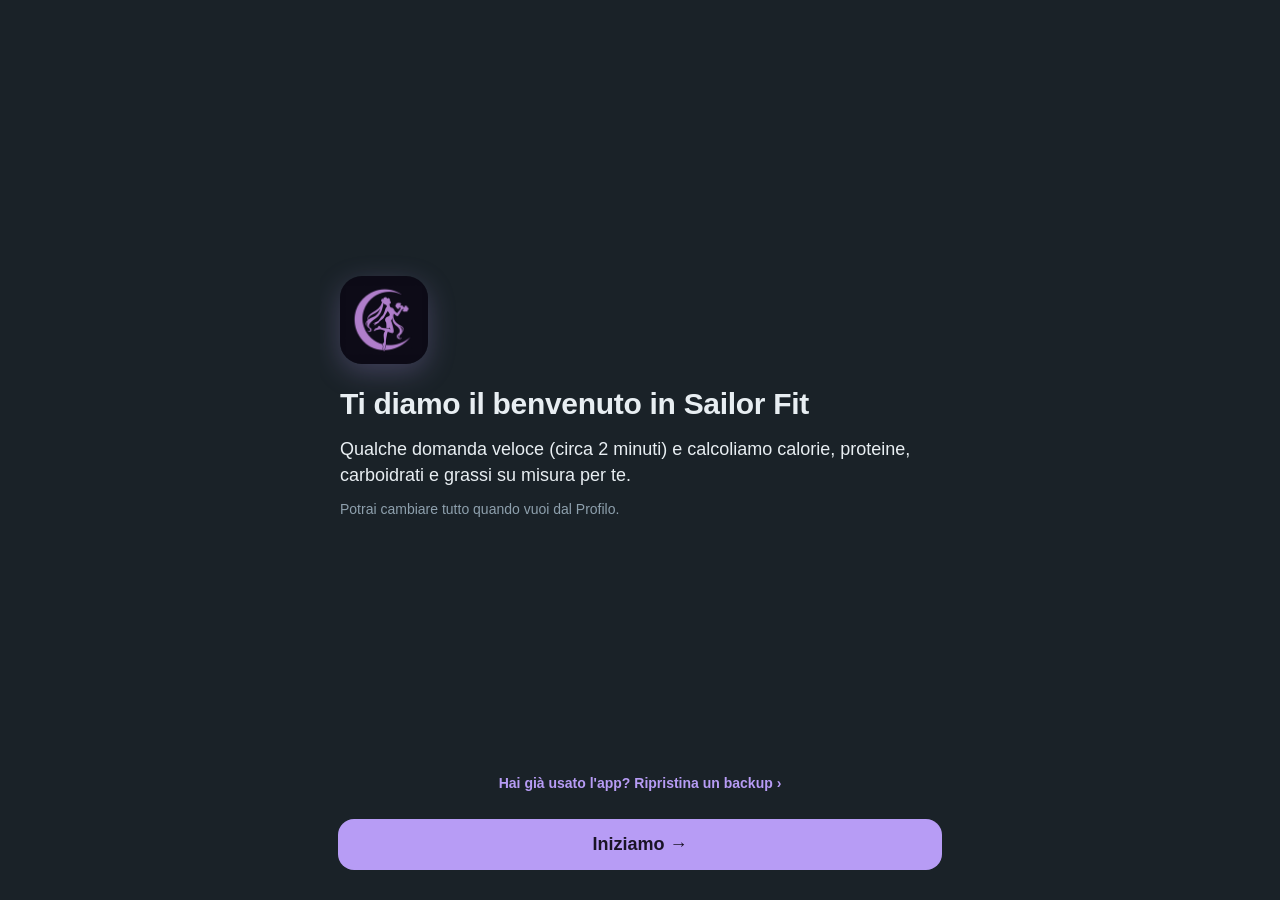
<file: index.html>
<!DOCTYPE html>
<html lang="it">
<head>
  <meta charset="UTF-8">
  <meta name="viewport" content="width=device-width, initial-scale=1, viewport-fit=cover">
  <meta name="theme-color" content="#0f1417">
  <title>Sailor Fit</title>
  <meta name="apple-mobile-web-app-title" content="Sailor Fit">
  <meta name="application-name" content="Sailor Fit">
  <link rel="manifest" href="manifest.json">
  <link rel="apple-touch-icon" href="apple-touch-icon.png">
  <link rel="icon" href="icon.svg" type="image/svg+xml">
  <meta name="apple-mobile-web-app-capable" content="yes">
  <meta name="apple-mobile-web-app-status-bar-style" content="black">
  <link rel="stylesheet" href="styles.css">
  <script>
    // Colore e nome scelti nel Profilo: si applicano subito, prima che la pagina si disegni (niente lampo di lilla)
    // [chiave, nome, colore, r,g,b, colore scuro (pulsanti pieni), colore per il tema chiaro (pieno, non pastello: si legge sul bianco)]
    window.COLORI_APP = [
      ["lilla", "Lilla", "#b79cf5", "183,156,245", "#6d5bd0", "#6a35e8"], ["rosa", "Rosa", "#f29cc4", "242,156,196", "#c24f86", "#d6247a"],
      ["pesca", "Pesca", "#f7b07c", "247,176,124", "#c46a2b", "#e0670f"], ["corallo", "Corallo", "#f58f86", "245,143,134", "#c4473e", "#e23c2e"],
      ["giallo", "Giallo", "#f2d067", "242,208,103", "#a88414", "#c29200"], ["menta", "Menta", "#7fdcb0", "127,220,176", "#2f9a6a", "#0fa36a"],
      ["turchese", "Turchese", "#6fd3d8", "111,211,216", "#22959b", "#00a0a8"], ["azzurro", "Azzurro", "#8fbaf5", "143,186,245", "#3f72c4", "#1f6fe0"]
    ];
    window.applicaColore = function (chiave) {
      var c = window.COLORI_APP.filter(function (x) { return x[0] === chiave; })[0] || window.COLORI_APP[0], s = document.documentElement.style;
      // tema chiaro: il colore scelto nella versione piena e vivace (il pastello sul bianco non si legge)
      var chiaro = document.documentElement.getAttribute("data-tema") === "chiaro", h = c[5].replace("#", "");
      var rgb = chiaro ? [0, 2, 4].map(function (i) { return parseInt(h.substr(i, 2), 16); }).join(",") : c[3];
      s.setProperty("--lilla", chiaro ? c[5] : c[2]); s.setProperty("--lilla-rgb", rgb); s.setProperty("--lilla-scuro", c[4]); s.setProperty("--lilla-bg", "rgba(" + rgb + (chiaro ? ",.12)" : ",.12)"));
      window.applicaIconaHome(c);
    };
    // L'immagine della schermata Home (la figura sulla luna) nel colore scelto: l'iPhone la prende quando fai «Aggiungi alla schermata Home».
    // Si ridipinge solo la figura: lo sfondo scuro resta com'è. Lilla = l'immagine originale.
    window.applicaIconaHome = function (c) {
      var link = document.querySelector('link[rel="apple-touch-icon"]'), fav = document.querySelector('link[rel="icon"]');
      if (!link) return;
      if (c[0] === "lilla") { link.setAttribute("href", "apple-touch-icon.png"); if (fav) { fav.setAttribute("href", "icon.svg"); fav.setAttribute("type", "image/svg+xml"); } return; }
      var img = new Image();
      img.onload = function () {
        try {
          var N = 180, cv = document.createElement("canvas"); cv.width = N; cv.height = N;
          var x = cv.getContext("2d"); x.drawImage(img, 0, 0, N, N);
          var d = x.getImageData(0, 0, N, N), p = d.data;
          var bg = [12, 10, 22], fig = [176, 126, 203], h = c[2].replace("#", "");
          var col = [parseInt(h.substr(0, 2), 16), parseInt(h.substr(2, 2), 16), parseInt(h.substr(4, 2), 16)];
          var lum = function (v) { return 0.299 * v[0] + 0.587 * v[1] + 0.114 * v[2]; }, f = lum(fig) / lum([183, 156, 245]);   // stessa luminosità della figura lilla originale
          var tgt = col.map(function (v) { return v * f; }), dv = [fig[0] - bg[0], fig[1] - bg[1], fig[2] - bg[2]], dd = dv[0] * dv[0] + dv[1] * dv[1] + dv[2] * dv[2];
          for (var i = 0; i < p.length; i += 4) {
            var t = ((p[i] - bg[0]) * dv[0] + (p[i + 1] - bg[1]) * dv[1] + (p[i + 2] - bg[2]) * dv[2]) / dd;   // quanto il punto è «figura» (0 = sfondo, 1 = figura piena, in mezzo = bordo sfumato)
            if (t <= 0.02) continue;
            t = Math.min(1, t);
            for (var k = 0; k < 3; k++) p[i + k] = Math.max(0, Math.min(255, Math.round(p[i + k] + t * (tgt[k] - fig[k]))));
          }
          x.putImageData(d, 0, 0);
          var url = cv.toDataURL("image/png");
          link.setAttribute("href", url);
          if (fav) { fav.setAttribute("href", url); fav.setAttribute("type", "image/png"); }
        } catch (e) {}
      };
      img.src = "icon-512.png";
    };
    // Tema scuro (di base) o chiaro, scelto nel Profilo
    window.applicaTema = function (tema) {
      var chiaro = tema === "chiaro", m = document.querySelector('meta[name="theme-color"]');
      if (chiaro) document.documentElement.setAttribute("data-tema", "chiaro"); else document.documentElement.removeAttribute("data-tema");
      if (m) m.setAttribute("content", chiaro ? "#ffffff" : "#0f1417");
    };
    try { var pfT = JSON.parse(localStorage.getItem("mp_profilo") || "{}"); window.applicaTema(pfT.tema); window.applicaColore(pfT.colore || "lilla");
      var mtT = document.querySelector('meta[name="apple-mobile-web-app-title"]'); if (mtT && pfT.nomeApp) mtT.setAttribute("content", pfT.nomeApp);   // il nome sotto l'icona della schermata Home
    } catch (e) {}
  </script>
</head>
<body>
  <header class="topbar">
    <h1 id="titolo-app">🌙 Sailor Fit</h1>
    <script>
      // nome e icona dell'app scelti nel Profilo
      try { var pfN = JSON.parse(localStorage.getItem("mp_profilo") || "{}"); if (pfN.nomeApp || pfN.iconaApp) { var tN = (pfN.iconaApp || "🌙") + " " + (pfN.nomeApp || "Sailor Fit"); document.getElementById("titolo-app").textContent = tN; document.title = pfN.nomeApp || "Sailor Fit"; } } catch (e) {}
    </script>
    <p id="saluto" class="saluto" hidden></p>
  </header>

  <main>
    <section id="vista-oggi"><div id="oggi"></div></section>


    <input id="file-csv" type="file" accept=".csv,text/csv" hidden>
    <input id="file-backup" type="file" accept=".json,application/json" hidden>
  </main>

  <nav class="tabbar" aria-label="Sezioni">
    <button id="tab-oggi" data-tab="oggi"><span class="tb-ico">🏠</span><span>Oggi</span></button>
    <button id="tab-settimana" data-tab="settimana"><span class="tb-ico">📅</span><span>Settimana</span></button>
    <button id="tab-detta" class="tab-detta" data-mic="barra" aria-label="Detta: tieni premuto e parla"><span class="detta-ico">🎤</span><span>Detta</span></button>
    <button id="apri-andamento" data-tab="andamento"><span class="tb-ico">📊</span><span>Andamento</span></button>
    <button id="apri-menu" data-tab="altro"><span class="tb-ico">👤</span><span>Profilo</span></button>
  </nav>

  <div id="modal" class="modal" hidden>
    <div class="modal-backdrop" data-chiudi></div>
    <div class="modal-sheet" role="dialog" aria-modal="true">
      <div class="modal-testa"><div class="modal-grip"></div>
        <button class="modal-close" data-chiudi aria-label="Chiudi">✕</button></div>
      <div id="modal-content"></div>
    </div>
  </div>

  <script defer src="sortable.min.js"></script>
  <script defer src="nutrition.js"></script>
  <script defer src="recipes.js"></script>
  <script defer src="app.js"></script>
  <script defer src="libero.js"></script>
  <script defer src="codice-barre.js"></script>
  <script defer src="foto-ricetta.js"></script>
  <script defer src="diario.js"></script>
  <script defer src="benvenuto.js"></script>
  <script defer src="settimana.js"></script>
  <script defer src="andamento.js"></script>
<script defer src="swipe.js"></script>
  <script defer src="voce-profilo.js"></script>
</body>
</html>
</file>
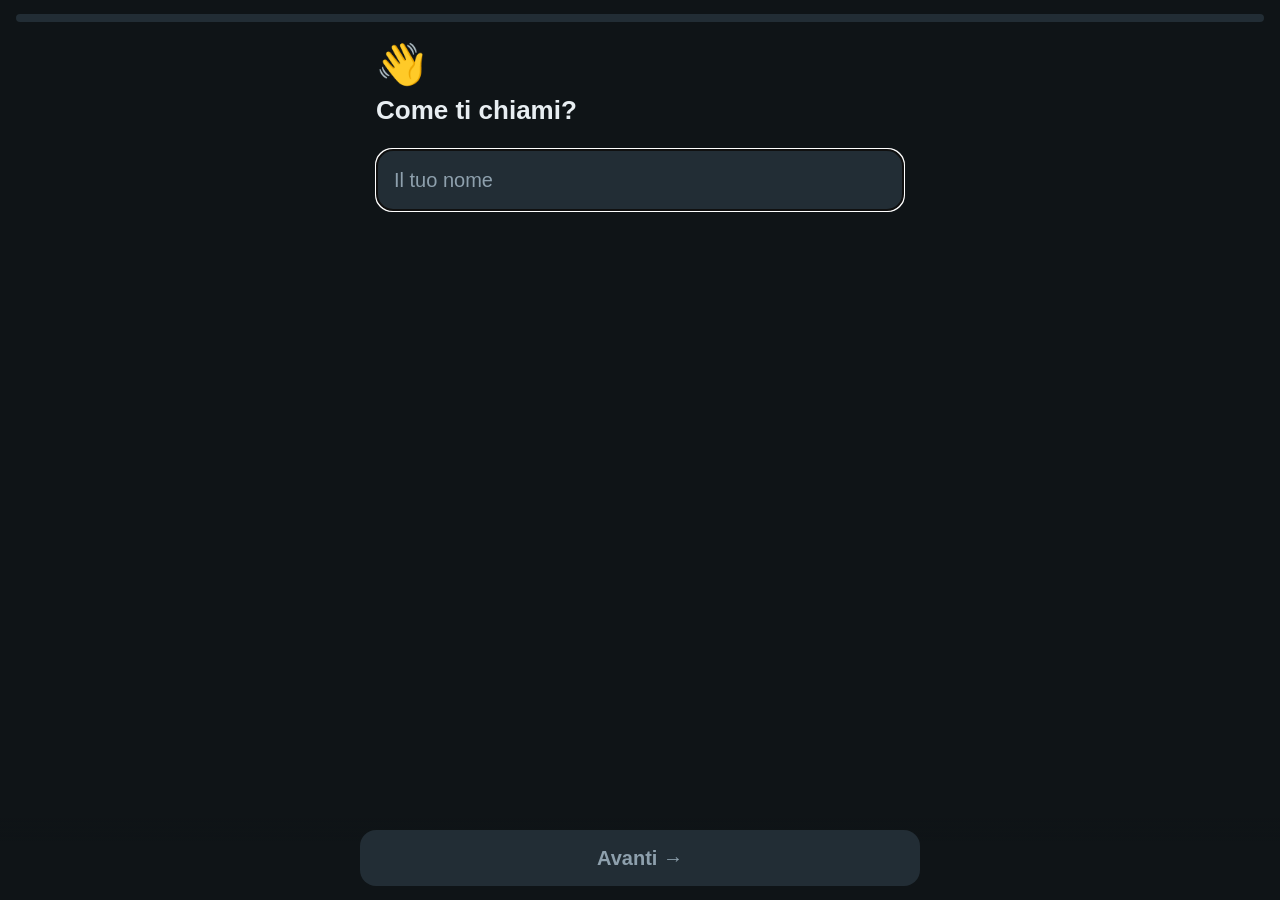
<file: questionario.html>
<!DOCTYPE html>
<html lang="it">
<head>
<meta charset="UTF-8">
<meta name="viewport" content="width=device-width, initial-scale=1, viewport-fit=cover">
<meta name="theme-color" content="#0f1417">
<title>Sailor Fit – Domande</title>
<style>
:root{--bg:#0f1417;--card:#1a2228;--card2:#222d35;--line:#2f3d47;--accent:#35c07d;--text:#e8eef2;--muted:#8ea0ad}
*{box-sizing:border-box;-webkit-tap-highlight-color:transparent}
html,body{height:100%}
body{margin:0;background:var(--bg);color:var(--text);font-family:-apple-system,BlinkMacSystemFont,"Segoe UI",Roboto,sans-serif;font-size:18px;display:flex;flex-direction:column}
.top{padding:14px 16px 0;display:flex;align-items:center;gap:12px}
#ind{flex:0 0 44px;height:44px;border-radius:12px;background:var(--card2);border:0;color:var(--text);font-size:22px;cursor:pointer}
#ind[hidden]{visibility:hidden;display:block}
.bar{flex:1;height:8px;background:var(--card2);border-radius:9px;overflow:hidden}
.bar i{display:block;height:100%;width:0;background:var(--accent);transition:width .25s}
main{flex:1;overflow:auto;padding:22px 16px 130px;max-width:560px;width:100%;margin:0 auto}
h1{font-size:26px;line-height:1.25;margin:0 0 22px}
h1 span{display:block;font-size:40px;line-height:1;margin-bottom:10px}
.sc{display:grid;grid-template-columns:minmax(0,1fr);gap:10px}
.b{position:relative;display:flex;align-items:center;gap:12px;min-height:58px;padding:12px 16px;border-radius:16px;background:var(--card2);border:2px solid var(--line);font-family:inherit;font-size:18px;font-weight:500;line-height:1.25;cursor:pointer;user-select:none;text-align:left;color:var(--text);width:100%}
.b .e{font-size:24px;flex:0 0 auto;line-height:1}
.b>span:last-of-type{min-width:0;overflow-wrap:anywhere}
.b.on{background:var(--accent);border-color:var(--accent);color:#06210f;font-weight:700}
.b.on::after{content:"✓";margin-left:auto;font-size:20px}
input[type=text],input[type=number]{width:100%;font-family:inherit;font-size:20px;font-weight:500;line-height:1.3;padding:16px;border-radius:16px;border:2px solid var(--line);background:var(--card2);color:var(--text);text-align:left}
input::placeholder{color:var(--muted);font-weight:400}
.u{display:flex;align-items:center;gap:12px}
.u b{font-size:18px;font-weight:500;color:var(--muted)}
.altro{margin-top:12px}
.foot{position:fixed;left:0;right:0;bottom:0;padding:12px 16px calc(14px + env(safe-area-inset-bottom));background:linear-gradient(0deg,var(--bg) 72%,transparent)}
.foot div{max-width:560px;margin:0 auto;display:grid;gap:10px}
#avanti,#wa,#copia{display:block;width:100%;border:0;border-radius:16px;padding:16px;font-family:inherit;font-size:20px;font-weight:700;line-height:1.2;text-align:center;text-decoration:none;cursor:pointer}
#avanti{background:var(--accent);color:#06210f}
#avanti:disabled{background:var(--card2);color:var(--muted)}
#wa{background:#25d366;color:#06210f}
#copia{background:var(--card2);color:var(--text);font-size:18px;font-weight:500}
[hidden]{display:none!important}
.pic{color:var(--muted);font-size:16px;margin:14px 0 0;text-align:center}
</style>
</head>
<body>
<div class="top"><button id="ind" aria-label="Indietro" hidden>←</button><div class="bar"><i id="pg"></i></div></div>
<main id="m"></main>
<div class="foot"><div><button id="avanti" disabled>Avanti →</button><a id="wa" hidden>✅ Invia le risposte</a><button id="copia" hidden>📋 Copia le risposte</button></div></div>

<script>
// ► Numero WhatsApp di chi riceve le risposte (prefisso senza +)
var NUMERO = "393928405915";

// tipo: t=testo, n=numero, u=una scelta, m=più scelte
var Q = [
 {k:"n", t:"t", e:"👋", q:"Come ti chiami?", ph:"Il tuo nome"},
 {k:"s", t:"u", e:"🙋", q:"Sei…", o:[["Donna","👩"],["Uomo","👨"]], due:1},
 {k:"e", t:"n", e:"🎂", q:"Quanti anni hai?", un:"anni", ph:"34"},
 {k:"a", t:"n", e:"📏", q:"Quanto sei alta/o?", un:"cm", ph:"168"},
 {k:"p", t:"n", e:"⚖️", q:"Quanto pesi?", un:"kg", ph:"65", dec:1},
 {k:"ob", t:"m", e:"✨", q:"Qual è il tuo obiettivo?", o:[["Dimagrire","📉"],["Mantenere il peso","⚖️"],["Mettere massa","💪"],["Migliorare le prestazioni","🏆"],["Mangiare meglio","🥗"],["Più energia","⚡"]], req:1, due:1, altro:"oba", altroPh:"Con parole tue (se vuoi)"},
 {k:"po", t:"n", e:"🎯", q:"Che peso vorresti?", un:"kg", ph:"60", dec:1, opz:1, salta:function(a){var o=a.ob||[];return !(o.indexOf("Dimagrire")>-1||o.indexOf("Mettere massa")>-1);}},
 {k:"sp", t:"m", e:"🏃‍♀️", q:"Che sport fai?", o:[["CrossFit","🏋️"],["Sala pesi","💪"],["Allenamento funzionale","🤸‍♀️"],["Corsa","🏃"],["Camminata","🚶"],["Bici","🚴"],["Nuoto","🏊"],["Yoga/Pilates","🧘"],["Padel/Tennis","🎾"],["Ballo","💃"],["Sport di squadra","🏐"],["Nessuno","🛋️"]], excl:"Nessuno", due:1, altro:"spa"},
 {k:"g", t:"u", e:"📅", q:"Quanti giorni a settimana ti alleni?", o:[["0-1","1️⃣"],["2-3","3️⃣"],["4-5","5️⃣"],["6-7","7️⃣"]], due:1, salta:function(a){return (a.sp||[]).indexOf("Nessuno")>-1||!(a.sp||[]).length&&!a.spa;}},
 {k:"oa", t:"u", e:"🕒", q:"A che ora ti alleni di solito?", o:[["Mattina","🌅"],["Pausa pranzo","🍽️"],["Pomeriggio","☀️"],["Sera","🌙"],["Cambia ogni giorno","🔀"]], arr:1, salta:function(a){return (a.sp||[]).indexOf("Nessuno")>-1||!(a.sp||[]).length&&!a.spa;}},
 {k:"l", t:"u", e:"💼", q:"Com'è il tuo lavoro?", o:[["Seduta/o","🪑"],["In piedi/in movimento","🚶"],["Fisico","🧱"]]},
 {k:"pa", t:"m", e:"🍽️", q:"Quali pasti fai ogni giorno?", o:[["Colazione","☕"],["Spuntino mattina","🍎"],["Pranzo","🍝"],["Merenda","🥪"],["Cena","🍲"],["Dopo cena","🍫"]], due:1},
 {k:"c", t:"u", e:"👩‍🍳", q:"E in cucina?", o:[["Poco tempo, cose veloci","⏱️"],["Cucino volentieri","👩‍🍳"],["Preparo tutto in anticipo","🥡"]]},
 {k:"di", t:"u", e:"🥗", q:"Come mangi?", o:[["Mangio di tutto","🍽️"],["Vegetariana","🥕"],["Vegana","🌱"]], arr:1},
 {k:"al", t:"m", e:"⚠️", q:"Hai allergie o intolleranze?", o:[["Nessuna","👍"],["Glutine","🌾"],["Lattosio","🥛"],["Uova","🥚"],["Frutta secca","🥜"],["Pesce","🐟"],["Crostacei/molluschi","🦐"],["Nichel","🔩"],["Soia","🫛"]], excl:"Nessuna", due:1, altro:"ala"},
 {k:"nm", t:"m", e:"🚫", q:"C'è qualcosa che non mangi proprio?", o:[["Niente, mangio tutto","👍"],["Carne rossa","🥩"],["Pollo/tacchino","🍗"],["Maiale/salumi","🥓"],["Pesce","🐟"],["Uova","🥚"],["Latticini","🧀"],["Legumi","🫘"],["Verdure","🥬"],["Frutta","🍓"],["Funghi","🍄"],["Cipolla/aglio","🧅"],["Piccante","🌶️"]], excl:"Niente, mangio tutto", due:1, altro:"nma"},
 {k:"db", t:"m", e:"🍰", q:"Qual è il tuo punto debole?", o:[["Nessuno","👍"],["Dolci","🍰"],["Salato/snack","🍟"],["Pane/pasta","🍞"],["Alcol","🍷"],["Fame nervosa","😮‍💨"],["Salto i pasti","⏭️"]], excl:"Nessuno", due:1},
 {k:"fn", t:"m", e:"📱", q:"Cosa ti servirebbe in un'app?", o:[["Segnare cosa mangio","📝",0],["Settimana già pronta","🗓️",1],["Consigli su cosa mangiare","💡",2],["Calorie che cambiano con lo sport","🏃",3],["Lista della spesa","🛒",8],["Diario del peso","⚖️",10],["Foto di una ricetta","📸",6],["Codice a barre","📷",5]]},
 {k:"u", t:"u", e:"📆", q:"Quanto useresti un'app così?", o:[["Tutti i giorni","📅"],["Qualche volta a settimana","🗓️"],["Solo per i consigli","💡"]]},
 {k:"tel", t:"u", e:"📲", q:"Che telefono hai?", o:[["iPhone","🍎"],["Android","🤖"]], due:1},
 {k:"au", t:"t", e:"📲", q:"Che app usi adesso per mangiare meglio o allenarti?", ph:"Nome, oppure «nessuna»", opz:1, lungo:1},
 {k:"note", t:"t", e:"💬", q:"Nell'app che usi adesso, cosa ti manca?", ph:"Scrivi qui (se vuoi)", opz:1, lungo:1}
];
var A = {};     // risposte
var step = 0;
var wa=document.getElementById("wa"), copia=document.getElementById("copia"), m = document.getElementById("m"), btn = document.getElementById("avanti"), ind = document.getElementById("ind");

function salva(){ try{ localStorage.setItem("sf_semplice", JSON.stringify({A:A,step:step})); }catch(x){} }
try{ var s = JSON.parse(localStorage.getItem("sf_semplice")||"null"); if(s){ A=s.A||{}; step=Math.min(s.step||0,Q.length); } }catch(x){}

function esc(s){ return String(s).replace(/[&<>"]/g,function(c){return {"&":"&amp;","<":"&lt;",">":"&gt;",'"':"&quot;"}[c];}); }
function attiva(q){ return !(q.salta && q.salta(A)); }
function prossimo(da,dir){ var i=da+dir; while(i>=0&&i<Q.length&&!attiva(Q[i])) i+=dir; return i; }

function ok(q){
  var v=A[q.k];
  if(q.opz) return true;
  if(q.req) return (A[q.k]||[]).length>0||!!(q.altro&&A[q.altro]);
  if(q.t==="m") return true;     // si può andare avanti anche senza scegliere
  if(q.t==="u") return v!==undefined&&v!=="";
  return v!==undefined&&String(v).trim()!=="";
}

function render(){
  btn.hidden=false; wa.hidden=true; copia.hidden=true;
  var tot=Q.filter(attiva).length, fatti=Q.slice(0,step).filter(attiva).length;
  document.getElementById("pg").style.width=Math.round(fatti/tot*100)+"%";
  ind.hidden = step===0;
  if(step>=Q.length){ fine(); return; }
  var q=Q[step], v=A[q.k], h='<h1><span>'+q.e+'</span>'+esc(q.q)+'</h1>';
  if(q.t==="t"||q.t==="n"){
    if(q.t==="n") h+='<div class="u"><input id="inp" type="number" inputmode="'+(q.dec?"decimal":"numeric")+'" placeholder="'+(q.ph||"")+'" value="'+(v||"")+'"><b>'+q.un+'</b></div>';
    else if(q.lungo) h+='<input id="inp" type="text" placeholder="'+(q.ph||"")+'" value="'+esc(v||"")+'">';
    else h+='<input id="inp" type="text" autocomplete="given-name" placeholder="'+(q.ph||"")+'" value="'+esc(v||"")+'">';
    if(q.opz) h+='<p class="pic">Puoi saltare</p>';
  } else {
    var sel = q.t==="m" ? (A[q.k]||[]) : (q.arr ? (A[q.k]||[]) : (v?[v]:[]));
    h+='<div class="sc'+(q.due?" due":"")+'">'+q.o.map(function(o,i){
      return '<button type="button" class="b'+(sel.indexOf(o[0])>-1?" on":"")+'" data-i="'+i+'"><span class="e">'+o[1]+'</span><span>'+esc(o[0])+'</span></button>'; }).join("")+'</div>';
    if(q.altro) h+='<div class="altro"><input id="alt" type="text" placeholder="'+esc(q.altroPh||"Altro? Scrivi qui")+'" value="'+esc(A[q.altro]||"")+'"></div>';
    if(q.t==="m") h+='<p class="pic">Puoi toccarne più di uno</p>';
  }
  m.innerHTML=h; window.scrollTo(0,0); m.scrollTop=0;
  aggiornaBtn();
  var i=document.getElementById("inp"); if(i&&!v&&step<2){ setTimeout(function(){try{i.focus();}catch(x){}},150); }
}
function marca(q){
  var sel = q.t==="m"||q.arr ? (A[q.k]||[]) : (A[q.k]?[A[q.k]]:[]);
  var bs=m.querySelectorAll(".b");
  for(var i=0;i<bs.length;i++) bs[i].classList.toggle("on", sel.indexOf(q.o[i][0])>-1);
}
function aggiornaBtn(){
  var q=Q[step]; if(!q) return;
  btn.disabled=!ok(q);
  btn.textContent = (q.opz&&!A[q.k]) ? "Salta →" : "Avanti →";
}

m.addEventListener("input", function(e){
  var q=Q[step];
  if(e.target.id==="inp"){ A[q.k]=e.target.value; aggiornaBtn(); salva(); }
  if(e.target.id==="alt"){ A[q.altro]=e.target.value.trim(); aggiornaBtn(); salva(); }
});
m.addEventListener("click", function(e){
  var b=e.target.closest(".b"); if(!b) return;
  var q=Q[step], o=q.o[+b.dataset.i], val=o[0];
  if(q.t==="u"){
    A[q.k]= q.arr ? [val] : val;
    salva(); marca(q); aggiornaBtn();           // si sceglie, poi si preme sempre "Avanti"
    return;
  }
  // più scelte
  var cur=(A[q.k]||[]).slice(), p=cur.indexOf(val);
  if(q.k==="fn"){ if(p>-1) cur.splice(p,1); else cur.push(val); }
  else if(val===q.excl){ cur = p>-1?[]:[val]; }
  else { cur=cur.filter(function(x){return x!==q.excl;}); if(p>-1) cur.splice(cur.indexOf(val),1); else cur.push(val); }
  A[q.k]=cur; salva(); marca(q); aggiornaBtn();
});

function avanti(){
  if(step>=Q.length) return;
  var q=Q[step]; if(!ok(q)) return;
  step=prossimo(step,1); if(step>=Q.length) step=Q.length;
  salva(); render();
}
function indietro(){ var i=prossimo(step,-1); if(i>=0){ step=i; salva(); render(); } }
ind.addEventListener("click", indietro);

function dati(){
  var fn=[]; for(var i=0;i<13;i++) fn.push("-");
  (A.fn||[]).forEach(function(nome){ Q.filter(function(q){return q.k==="fn";})[0].o.forEach(function(o){ if(o[0]===nome) fn[o[2]]="s"; }); });
  var nm=(A.nm||[]).filter(function(x){return x!=="Niente, mangio tutto";});
  return {n:A.n||"",s:A.s||"",e:A.e||"",a:A.a||"",p:A.p||"",po:A.po||"",ob:A.ob||[],oba:A.oba||"",t:"",sp:A.sp||[],spa:A.spa||"",g:A.g||"",oa:A.oa||[],l:A.l||"",pa:A.pa||[],dv:[],c:A.c||"",
    di:A.di||[],al:A.al||[],ala:A.ala||"",nm:nm,nma:A.nma||"",db:(A.db||[]).filter(function(x){return x!=="Nessuno";}),u:A.u||"",tel:A.tel||"",rg:[],note:A.note||"",au:A.au||"",fn:fn.join("")};
}
function link(){
  var b=btoa(unescape(encodeURIComponent(JSON.stringify(dati())))).replace(/\+/g,"-").replace(/\//g,"_").replace(/=+$/,"");
  return location.href.replace(/[#?].*$/,"").replace(/[^\/]*$/,"")+"risposte.html#"+b;
}
function messaggio(){
  var d=dati(), L=[];
  L.push("🌙 *SAILOR FIT* – risposte di *"+(d.n||"?")+"*");
  L.push((d.s||"")+" · "+(d.e||"?")+" anni · "+(d.a||"?")+" cm · "+(d.p||"?")+" kg"+(d.po?" → "+d.po+" kg":""));
  L.push("🎯 "+((d.ob.concat(d.oba?[d.oba]:[])).join(", ")||"—"));
  L.push("🏃 "+((d.sp.concat(d.spa?[d.spa]:[])).join(", ")||"—")+(d.g?" · "+d.g+" gg/sett":"")+((d.oa||[]).length?" · "+d.oa.join(", "):""));
  L.push("🥗 "+(d.di.join(", ")||"—")+" · ⚠️ "+((d.al.concat(d.ala?[d.ala]:[])).join(", ")||"nessuna"));
  L.push("🚫 "+((d.nm.concat(d.nma?[d.nma]:[])).join(", ")||"niente"));
  if(d.au) L.push("📲 App che usa adesso: "+d.au);
  if(d.note) L.push("💬 Cosa gli manca: "+d.note);
  L.push(""); L.push("🔎 Scheda:"); L.push(link());
  return L.join("\n");
}

function fine(){
  document.getElementById("pg").style.width="100%";
  m.innerHTML='<h1><span>🎉</span>Fatto, grazie!</h1><p class="pic" style="text-align:left;font-size:18px">Ultimo passo: manda le risposte 👇</p>';
  btn.hidden=true; wa.hidden=false; copia.hidden=false; copia.textContent="📋 Copia le risposte";
  wa.href="https://wa.me/"+NUMERO+"?text="+encodeURIComponent(messaggio());
}
copia.addEventListener("click", function(){
  var t=messaggio();
  function ok(){ copia.textContent="✓ Copiato"; }
  try{ navigator.clipboard.writeText(t).then(ok,function(){ vecchia(t); ok(); }); }catch(x){ vecchia(t); ok(); }
});
function vecchia(t){ var x=document.createElement("textarea"); x.value=t; x.style.cssText="position:fixed;opacity:0;font-size:16px"; document.body.appendChild(x); x.select(); try{document.execCommand("copy");}catch(e){} document.body.removeChild(x); }
btn.addEventListener("click", avanti);
// Invio sulla tastiera = Avanti
document.addEventListener("keydown", function(e){ if(e.key==="Enter"&&step<Q.length&&e.target.tagName==="INPUT"&&e.target.id!=="alt") { e.preventDefault(); avanti(); } });

render();
</script>
</body>
</html>
</file>
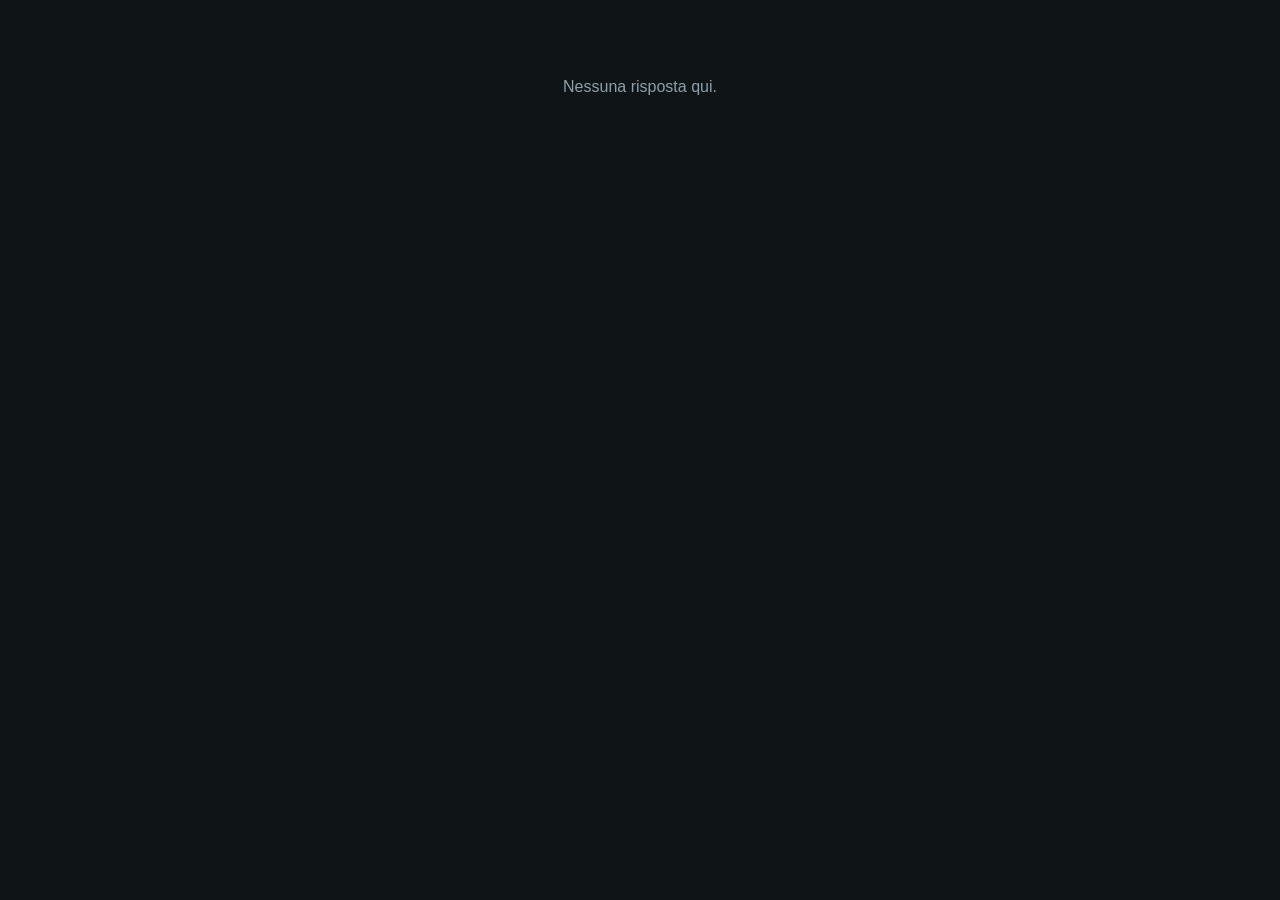
<file: risposte.html>
<!DOCTYPE html>
<html lang="it">
<head>
<meta charset="UTF-8">
<meta name="viewport" content="width=device-width, initial-scale=1, viewport-fit=cover">
<meta name="robots" content="noindex">
<title>Scheda risposte</title>
<style>
:root{--bg:#0f1417;--card:#1a2228;--card2:#222d35;--line:#2f3d47;--ok:#35c07d;--warn:#e0b341;--bad:#e06a5a;--text:#e8eef2;--muted:#8ea0ad}
*{box-sizing:border-box}
body{margin:0;background:var(--bg);color:var(--text);font-family:-apple-system,BlinkMacSystemFont,"Segoe UI",Roboto,sans-serif;font-size:16px;line-height:1.35;padding:0 16px 40px}
main{max-width:640px;margin:0 auto}
h1{font-size:22px;margin:18px 0 2px}
.sub{color:var(--muted);font-size:14px;margin:0 0 14px}
section{background:var(--card);border-radius:16px;padding:14px 16px;margin:0 0 12px}
h2{margin:0 0 10px;font-size:16px}
.v{border-left:6px solid var(--ok)}
.v.w{border-color:var(--warn)}.v.b{border-color:var(--bad)}
.v big{display:block;font-size:19px;font-weight:700;margin-bottom:2px}
ul{list-style:none;margin:0;padding:0}
li{padding:8px 0;border-top:1px solid var(--line);font-size:15px;display:flex;gap:8px}
li:first-child{border-top:0}
li i{font-style:normal;flex:0 0 22px}
.num{display:grid;grid-template-columns:1fr 1fr;gap:8px}
.num div{background:var(--card2);border-radius:12px;padding:10px;min-width:0}
.num b{display:block;font-size:19px}
.num small{color:var(--muted);font-size:12.5px}
.num h3{margin:0 0 4px;font-size:13px;color:var(--muted);font-weight:600}
.tag{display:inline-block;background:var(--card2);border-radius:999px;padding:5px 11px;margin:3px 3px 0 0;font-size:14px}
.tag.s{background:rgba(53,192,125,.22)}.tag.f{background:rgba(224,179,65,.22)}.tag.n{background:rgba(224,106,90,.22)}
.copia{display:block;width:100%;background:#35c07d;color:#06210f;border:0;border-radius:14px;padding:16px;font-family:inherit;font-size:17px;font-weight:700;margin:0 0 10px;cursor:pointer}
.brief{background:var(--card);border-radius:16px;padding:12px 16px;margin:0 0 12px}
.brief summary{cursor:pointer;font-size:15px}
.brief pre{white-space:pre-wrap;word-break:break-word;font:13px/1.45 ui-monospace,Menlo,monospace;margin:10px 0 0;color:var(--muted)}
.vuoto{text-align:center;color:var(--muted);padding:60px 0}
</style>
</head>
<body>
<main id="m"></main>
<script>
var FUNZIONI=["Segnare cosa mangio","Settimana già pronta","Consigli furbi","Allenamento che cambia le calorie","Avvisi prima/dopo allenamento","Codice a barre","Foto di una ricetta","Ricettario","Lista della spesa","Andamento","Diario del peso","Ricettario in PDF","Tutto in italiano, semplice"];
// funzioni centrali: se dice no a queste, l'app così com'è non le serve
var CORE=[0,1,2,3];
var m=document.getElementById("m");
function esc(s){return String(s).replace(/[&<>"]/g,function(c){return {"&":"&amp;","<":"&lt;",">":"&gt;",'"':"&quot;"}[c];});}
var d;
try{ var h=location.hash.slice(1).replace(/-/g,"+").replace(/_/g,"/"); while(h.length%4)h+="="; d=JSON.parse(decodeURIComponent(escape(atob(h)))); }catch(x){}
if(!d){ m.innerHTML='<p class="vuoto">Nessuna risposta qui.</p>'; }
else {
  var num=function(x){var v=parseFloat(String(x).replace(",","."));return isNaN(v)?0:v;};
  var peso=num(d.p),alt=num(d.a),eta=num(d.e),po=num(d.po);
  var fatti=[]; // [icona, testo, classe]
  var R=[];     // righe del verdetto: [livello 0 ok/1 attenzione/2 serve lavoro, icona, testo]
  var ob=d.ob||[], di=d.di||[], al=(d.al||[]).filter(function(x){return x!=="Nessuna";}), nm=d.nm||[], sp=d.sp||[], pa=d.pa||[];
  var dimagrire=ob.indexOf("Dimagrire")>-1, massa=ob.indexOf("Mettere massa")>-1, mant=ob.indexOf("Mantenere il peso")>-1, perf=ob.indexOf("Migliorare le prestazioni")>-1;

  // ---- numeri (stessa formula dell'app) ----
  var NUM="";
  if(peso&&alt&&eta&&d.s){
    var bmr=Math.round(10*peso+6.25*alt-5*eta+(d.s==="Uomo"?5:-161));
    var fab=bmr*1.2;
    var def=dimagrire&&!massa?0.15:(massa?-0.08:0);
    var riposo=Math.round(fab*(1-def));
    var kcalAll=0.075*peso*60;                  // ~1 ora di allenamento medio
    var allen=Math.round(Math.max(bmr,fab*(1-def)+kcalAll*0.8));
    riposo=Math.max(bmr,riposo);
    var prot=Math.round(peso*2.4), gr=Math.round(peso*0.6);
    function carbo(k){return Math.max(0,Math.round((k-prot*4-gr*9)/4));}
    var persa=((fab-riposo)*4+(fab+kcalAll-allen)*3)/7*7/7700;   // kg a settimana con 3 allenamenti
    NUM='<section><h2>🔢 Calorie e macro (con i valori dell\'app)</h2><div class="num">'+
      '<div><h3>Basale</h3><b>'+bmr+' kcal</b><small>fabbisogno ~'+Math.round(fab)+'</small></div>'+
      '<div><h3>Peso</h3><b>'+peso+(po?' → '+po:'')+' kg</b>'+(po&&peso>po&&persa>0.05?'<small>~'+Math.ceil((peso-po)/persa)+' settimane</small>':'')+'</div>'+
      '<div><h3>Giorno di riposo</h3><b>'+riposo+' kcal</b><small>P '+prot+' · C '+carbo(riposo)+' · G '+gr+'</small></div>'+
      '<div><h3>Giorno di allenamento</h3><b>'+allen+' kcal</b><small>P '+prot+' · C '+carbo(allen)+' · G '+gr+'</small></div>'+
      '</div></section>';
    if(eta<18) R.push([2,"🔴","Minorenne: niente deficit, serve il parere del medico"]);
    else if(dimagrire&&!massa){
      R.push([0,"🟢","Obiettivo dimagrire: l'app va bene così (deficit 15%)"]);
      if(po&&po>=peso) R.push([1,"🟡","Peso obiettivo non più basso dell'attuale: controlla"]);
      if(po&&peso-po>0 && persa>0 && (peso-po)/persa<4) R.push([1,"🟡","Meta molto vicina: ritmo prudente"]);
      var bmi=peso/Math.pow(alt/100,2);
      if(po&&po/Math.pow(alt/100,2)<18.5) R.push([2,"🔴","Peso obiettivo sotto la normalità (BMI<18,5): meglio parlarne"]);
    }
    else if(perf&&!massa) R.push([1,"🟡","Obiettivo prestazioni: nel Profilo deficit 0% e recupero 100% dell'allenamento, carboidrati attorno agli allenamenti"]);
    else if(massa) R.push([1,"🟡","Obiettivo massa: nel Profilo il deficit va messo a 0 (anzi, un piccolo surplus)"]);
    else if(mant) R.push([1,"🟡","Mantenimento: nel Profilo il deficit va messo a 0%"]);
    else R.push([0,"🟢","Nessun obiettivo di peso: l'app va bene, con deficit a 0%"]);
  }
  else R.push([1,"🟡","Mancano sesso, età, altezza o peso: non si possono calcolare le calorie"]);

  // ---- alimentazione ----
  if(di.indexOf("Vegana")>-1) R.push([2,"🔴","Vegana: le ricette sono con carne, uova e latticini → da adattare molto"]);
  else if(di.indexOf("Vegetariana")>-1) R.push([1,"🟡","Vegetariana: carne e pesce da togliere o sostituire nelle ricette"]);
  var al2=al.concat(d.ala?[d.ala]:[]);
  if(al2.length) R.push([1,"🟡","Allergie/intolleranze: "+al2.join(", ")+" → controllare ricette e consigli"]);
  if(di.indexOf("Senza glutine")>-1||al.indexOf("Celiachia")>-1||al.indexOf("Glutine")>-1) R.push([1,"🟡","Senza glutine: pasta, pane e cereali da sostituire"]);
  if(di.indexOf("Senza lattosio")>-1||al.indexOf("Lattosio")>-1) R.push([1,"🟡","Senza lattosio: yogurt e formaggi da sostituire"]);
  var nm2=nm.concat(d.nma?[d.nma]:[]);
  if(nm2.length>=4) R.push([1,"🟡","Molti cibi esclusi ("+nm2.length+"): meno scelta nei suggerimenti"]);
  else if(nm2.length) R.push([0,"🟢","Cibi esclusi: "+nm2.join(", ")+" → si tolgono"]);

  // ---- movimento ----
  var fuori=sp.filter(function(x){return ["CrossFit","Sala pesi","Allenamento funzionale","Corsa","Camminata","Bici","Ballo"].indexOf(x)<0&&x!=="Nessuno";});
  if(d.spa) fuori.push(d.spa);
  if(fuori.length) R.push([0,"🟢","Sport da aggiungere nel Profilo: "+fuori.join(", ")]);
  if(d.g==="6-7") R.push([1,"🟡","6–7 giorni di sport: poco riposo, i giorni «riposo» saranno pochi"]);
  if((d.oa||[]).indexOf("Cambia ogni giorno")>-1||(d.oa||[]).length>2) R.push([1,"🟡","Orario di allenamento variabile: gli avvisi pre/post vanno scelti ogni volta"]);
  else if((d.oa||[]).length) R.push([0,"🟢","Allenamento "+d.oa.join(", ").toLowerCase()+": orari dei pasti da adattare"]);

  // ---- abitudini ----
  if((d.dv||[]).indexOf("Mensa/bar/ristorante")>-1) R.push([1,"🟡","Mangia spesso fuori: serve il «pasto libero»"]);
  if((d.db||[]).indexOf("Fame nervosa")>-1||(d.db||[]).indexOf("Salto i pasti")>-1) R.push([1,"🟡","Fame nervosa / salta i pasti: pasti più sazianti e spuntini pronti"]);
  if(d.c==="Poco tempo, cose veloci") R.push([0,"🟢","Poco tempo: ricette veloci in primo piano"]);

  // ---- funzioni dell'app ----
  var fn=d.fn||"", si=[],fo=[],no=[];
  for(var i=0;i<FUNZIONI.length;i++){ var c=fn[i]; if(c==="s")si.push(i); else if(c==="f")fo.push(i); else if(c==="n")no.push(i); }
  var coreNo=no.filter(function(i){return CORE.indexOf(i)>-1;});
  if(coreNo.length) R.push([2,"🔴","Dice no a funzioni centrali: "+coreNo.map(function(i){return FUNZIONI[i];}).join(", ")]);
  else if(si.length) R.push([0,"🟢","Le funzioni che vuole ci sono già ("+si.length+" su "+FUNZIONI.length+")"]);
  if(d.u==="Solo per i consigli") R.push([0,"🟢","La userebbe soprattutto per i consigli"]);
  if(d.tel==="Android") R.push([1,"🟡","Android: va installata dal browser (Chrome → Aggiungi a schermata Home)"]);

  var liv=Math.max.apply(null,R.map(function(r){return r[0];}));
  var V=[["v","🟢 Va bene così","Cambiano solo i numeri nel Profilo."],["v w","🟡 Con piccoli aggiustamenti","Va bene, ma guarda i punti gialli."],["v b","🔴 Da adattare","Ci sono punti che l'app non copre ancora."]][liv];
  var tags=function(a,c){return a.map(function(i){return '<span class="tag '+c+'">'+esc(FUNZIONI[i])+'</span>';}).join("")||'<span class="tag">—</span>';};

  // ================= BRIEF PER CLAUDE =================
  var SPORTK={"CrossFit":["🏋️",0.1,"60 min"],"Sala pesi":["💪",0.068,"60 min"],"Allenamento funzionale":["🤸‍♀️",0.093,"60 min"],"Corsa":["🏃","1 kcal/kg per km","5 km"],"Camminata":["🚶",0.05,"30 min"],"Bici":["🚴",0.075,"45 min"],"Nuoto":["🏊",0.1,"45 min"],"Yoga/Pilates":["🧘",0.05,"60 min"],"Padel/Tennis":["🎾",0.075,"60 min"],"Sport di squadra":["🏐",0.08,"60 min"],"Ballo":["💃",0.065,"30 min"]};
  var SPORT_APP=["CrossFit","Equitazione","Kitesurf","Corsa","Allenamento funzionale","Sala pesi","Camminata","Bici","Ballo","Corpo libero"];
  var nome=d.n||"Senza nome", slug=(nome.toLowerCase().replace(/[^a-z0-9]+/g,"-").replace(/^-|-$/g,""))||"persona";
  var gg=d.g||"";
  var protK=massa?2.0:(gg==="0-1"?1.6:(gg==="2-3"?1.8:2.2)), grK=(massa||mant||perf)?0.8:0.6;
  var defPct=massa?-8:(perf&&!dimagrire?0:(dimagrire?(d.t==="Senza fretta"?10:15):0));
  var sportScelti=sp.filter(function(x){return x!=="Nessuno";});
  var B=[];
  B.push("# Brief: Sailor Fit su misura per "+nome);
  B.push("");
  B.push("Claude, parti dall'app Sailor Fit di Serena (cartella `/Users/pedago/Desktop/SERENA/sailor-fit`). NON modificarla: fai una COPIA in una nuova cartella `sailor-fit-"+slug+"` e personalizzala con quanto segue. Gli stessi standard di sempre: interfaccia con icone e frecce e quasi senza testi, test da beta-tester dopo ogni modifica, mobile 320–430 px senza overflow, e pubblica solo quando te lo dico io («pubblica»). Se un punto è ambiguo, scegli la soluzione più semplice e dimmelo a fine lavoro.");
  B.push("");
  B.push("## 1. Persona");
  B.push("- Nome: "+nome+" · "+(d.s||"sesso non indicato")+" · "+(d.e||"?")+" anni · "+(d.a||"?")+" cm · "+(d.p||"?")+" kg"+(d.po?" → obiettivo "+d.po+" kg":""));
  B.push("- Obiettivo: "+(ob.join(", ")||"non indicato")+(d.t?" · tempo: "+d.t:""));
  if(d.oba) B.push("- Obiettivo con parole sue: «"+d.oba+"» → tienine conto nelle scelte (è un'atleta/o esperta/o: niente consigli da principiante)");
  B.push("- App che usa adesso: "+(d.au||"—")+(d.note?" · cosa gli manca: «"+d.note+"»":"")+" (NON conosce la mia app: le sue richieste partono dall'app che ha ora)");
  B.push("- Lavoro: "+(d.l||"—")+" · Telefono: "+(d.tel||"—")+" · Uso previsto: "+(d.u||"—"));
  B.push("- Testi dell'app: "+(d.s==="Uomo"?"forma MASCHILE":(d.s==="Donna"?"forma FEMMINILE":"forma neutra"))+", titolo/nome app con il suo nome o uno a scelta.");
  B.push("");
  B.push("## 2. Profilo da impostare (`PROFILO_DEFAULT` in app.js)");
  B.push("- peso: "+(d.p||"?")+(typeof bmr!=="undefined"?" · bmr: "+bmr+" (Mifflin-St Jeor)":" · bmr: DA CALCOLARE (mancano dati)"));
  B.push("- deficit: "+defPct+"%"+(defPct<0?" (surplus per mettere massa)":"")+" · recupero allenamento: "+(perf&&!dimagrire?"100":"80")+"%");
  B.push("- proteine: "+protK+" g/kg · grassi: "+grK+" g/kg · carboidrati = il resto (valori PROPOSTI in base a obiettivo e giorni di sport; Serena usa 2,4 e 0,6: non copiarli alla cieca)");
  if(typeof riposo!=="undefined") B.push("- Obiettivi attesi: riposo ~"+riposo+" kcal · allenamento ~"+allen+" kcal (verifica che l'app dia numeri simili)");
  if(po&&po>=peso&&dimagrire) B.push("- ⚠️ peso obiettivo non più basso dell'attuale: chiedimi conferma prima di fissare il deficit");
  if(eta&&eta<18) B.push("- ⚠️ MINORENNE: nessun deficit, nessun obiettivo di calo peso senza parere medico");
  B.push("");
  B.push("## 3. Sport (`SPORT_DEFAULT`)");
  B.push("TENERE / AGGIUNGERE (kcal al minuto per kg · durata di partenza):");
  if(sportScelti.length||d.spa){
    sportScelti.forEach(function(x){var k=SPORTK[x]; B.push("- "+(k?k[0]+" "+x+" · "+k[1]+" · "+k[2]:x+" (da definire)"));});
    if(d.spa) B.push("- "+d.spa+" (altro: scegli tu l'intensità e dimmela)");
  } else B.push("- nessuno sport indicato: solo «Camminata» come base");
  var daTogliere=SPORT_APP.filter(function(x){return sportScelti.indexOf(x)<0&&x!=="Corpo libero"&&x!=="Camminata"&&x!=="Bici"&&x!=="Ballo";});
  B.push("TOGLIERE (sport di Serena non scelti): "+(daTogliere.join(", ")||"—")+". Equitazione e Kitesurf sono solo di Serena: via sempre. Attenzione: camminata, bici, ballo e corpo libero rientrano da soli se non sono in `sportTolti`.");
  B.push("- Giorni di sport a settimana: "+(gg||"—")+" → imposta la settimana tipo di conseguenza; orario: "+((d.oa||[]).join(", ")||"—"));
  B.push("");
  B.push("## 4. Pasti e orari");
  B.push("- Pasti che fa ogni giorno: "+(pa.join(", ")||"non indicati")+". Orari di Serena (colazione 8, spuntino 11, pranzo 13:30, pre-allenamento 16, allenamento 18, cena 20:30) da adattare al suo allenamento ("+((d.oa||[]).join(", ")||"orario non indicato")+"): avvisi pre/post-allenamento e orari devono seguire quello.");
  B.push("- Dove mangia: "+((d.dv||[]).join(", ")||"—")+" · In cucina: "+(d.c||"—"));
  B.push("");
  B.push("## 5. Alimentazione (da applicare a ricettario `recipes.js`, `nutrition.js`, suggerimenti e consigli furbi)");
  B.push("- Dieta: "+(di.join(", ")||"mangia di tutto"));
  B.push("- Allergie/intolleranze: "+(al2.join(", ")||"nessuna")+(al2.length?"  → NIENTE di questi nei consigli, ricette e varianti; segnala le ricette da togliere o riscrivere":""));
  B.push("- NON mangia: "+(nm2.join(", ")||"—")+(nm2.length?" → togli ingredienti e ricette che li contengono, e proponi alternative nelle varianti":""));
  B.push("- Punti deboli: "+((d.db||[]).join(", ")||"—")+((d.db||[]).length?" → pensa a suggerimenti mirati (es. spuntini saziante pronti, alternative leggere ai dolci)":""));
  B.push("- Le regole alimentari di Serena (es. niente tonno per il mercurio) sono SUE: riguardale una a una e tieni solo quelle valide anche per "+nome+".");
  B.push("");
  B.push("## 6. Funzioni dell'app");
  var nf=function(a){return a.map(function(i){return FUNZIONI[i];}).join(", ")||"—";};
  B.push("- ✅ TENERE (le vuole): "+nf(si));
  B.push("- 🤔 FORSE (tienile ma discrete, nascoste se possibile): "+nf(fo));
  B.push("- ❌ TOGLIERE o nascondere (ha detto no): "+nf(no));
  B.push("- Non scelte (decidi tu, restano com'è): "+nf(fn.split("").map(function(c,i){return c==="-"?i:-1;}).filter(function(i){return i>-1;})));
  B.push("- Come preferisce registrare: "+((d.rg||[]).join(", ")||"—"));
  B.push("");
  if(d.note){ B.push("## 7. Cosa gli manca nell'app che usa ora"); B.push(d.note); B.push(""); }
  B.push("## "+(d.note?"8":"7")+". Punti d'attenzione emersi dal questionario");
  R.slice().sort(function(a,b){return b[0]-a[0];}).forEach(function(r){B.push("- "+r[1]+" "+r[2]);});
  B.push("");
  B.push("## Consegna");
  B.push("1. Prima dimmi in 10 righe cosa cambi e cosa ti serve da me (dubbi, valori da confermare). 2. Poi realizza la copia. 3. Beta-test su mobile e riassunto. 4. Pubblica solo se scrivo «pubblica»"+(d.tel==="Android"?"; la persona ha Android: indica come installarla (Chrome → Aggiungi a schermata Home)":"")+".");
  var BRIEF=B.join("\n");
  window.copiaBrief=function(btn){
    var ok=function(){btn.textContent="✅ Copiato";setTimeout(function(){btn.textContent="📋 Copia il brief per Claude";},1800);};
    if(navigator.clipboard&&navigator.clipboard.writeText) navigator.clipboard.writeText(BRIEF).then(ok,function(){});
    else{var a=document.createElement("textarea");a.value=BRIEF;document.body.appendChild(a);a.select();try{document.execCommand("copy");ok();}catch(x){}a.remove();}
  };

  m.innerHTML='<h1>'+esc(d.n||"Senza nome")+'</h1><p class="sub">'+[d.s,d.e&&d.e+" anni",d.a&&d.a+" cm",peso&&peso+" kg"].filter(Boolean).join(" · ")+'</p>'+
    '<button class="copia" onclick="copiaBrief(this)">📋 Copia il brief per Claude</button>'+
    '<details class="brief"><summary>👁️ Vedi il brief</summary><pre>'+esc(BRIEF)+'</pre></details>'+
    '<section class="'+V[0]+'"><big>'+V[1]+'</big>'+V[2]+'</section>'+
    NUM+
    '<section><h2>✅ Cosa fare</h2><ul>'+R.sort(function(a,b){return b[0]-a[0];}).map(function(r){return '<li><i>'+r[1]+'</i><span>'+esc(r[2])+'</span></li>';}).join("")+'</ul></section>'+
    '<section><h2>📱 Funzioni</h2><b>👍 Sì</b><br>'+tags(si,"s")+'<br><br><b>🤔 Forse</b><br>'+tags(fo,"f")+'<br><br><b>👎 No</b><br>'+tags(no,"n")+'</section>'+
    (d.note?'<section><h2>💬 Note</h2>'+esc(d.note)+'</section>':'')+
    '<section><h2>🍽️ Il resto</h2><ul>'+
      [["🎯","Obiettivo",(ob.concat(d.oba?["«"+d.oba+"»"]:[]).join(", ")||"—")+(d.t?" · "+d.t:"")],["🏃","Sport",(sp.concat(d.spa?[d.spa]:[]).join(", ")||"—")+" · "+(d.g||"—")+" gg/sett"],["🍽️","Pasti",pa.join(", ")||"—"],["🥦","Alimentazione",di.join(", ")||"—"],["🚫","Non mangia",nm2.join(", ")||"—"],["⚠️","Punti deboli",(d.db||[]).join(", ")||"—"]]
      .map(function(r){return '<li><i>'+r[0]+'</i><span><b>'+r[1]+':</b> '+esc(r[2])+'</span></li>';}).join("")+'</ul></section>';
}
</script>
</body>
</html>
</file>
<file: styles.css>
@charset "UTF-8";
:root { --k-26323b: #26323b; --k-232f38: #232f38; --k-2a3640: #2a3640; --k-2b373f: #2b373f; --k-2f3d47: #2f3d47; --k-33444f: #33444f; --k-3a4a55: #3a4a55; --k-3a4852: #3a4852; --k-3a4750: #3a4750; --k-1a1426: #1a1426; --ink-rgb: 255,255,255; --barra-rgb: 17,23,27; }
:root {
  --bg: #0f1417;
  --card: #1a2228;
  --card2: #222d35;
  --accent: #35c07d;
  --accent-d: #2aa96b;
  --text: #e8eef2;
  --muted: #8ea0ad;
  --ok: #35c07d;
  --warn: #e0b341;
  --bad: #e06a5a;
  --radius: 14px;
}

* { box-sizing: border-box; -webkit-tap-highlight-color: transparent; }

body {
  margin: 0;
  font-family: -apple-system, BlinkMacSystemFont, "Segoe UI", Roboto, sans-serif;
  background: var(--bg);
  color: var(--text);
  padding-bottom: 40px;
}

header {
  padding: 20px 16px 12px;
  position: sticky; top: 0;
  background: linear-gradient(180deg, var(--bg) 70%, transparent);
  z-index: 5;
}
header h1 { margin: 0; font-size: 22px; letter-spacing: -0.3px; }
header p { margin: 4px 0 0; color: var(--muted); font-size: 13px; }

main { padding: 0 16px; max-width: 720px; margin: 0 auto; }

/* Barra azioni compatta in alto */
.azioni { display: flex; gap: 8px; align-items: stretch; margin: 4px 0 4px; }
.azioni .btn { flex: 1; width: auto; margin-top: 0; white-space: nowrap; padding-left: 8px; padding-right: 8px; }
.btn-icon { flex: 0 0 auto; width: 48px; background: var(--card2); color: var(--text); border: 1px solid var(--k-2f3d47); border-radius: 14px; font-size: 20px; cursor: pointer; }
.btn-icon:active { background: var(--k-2b373f); }

/* Intestazione sezione Settimana + link ricette */
.sezione-head { display: flex; justify-content: space-between; align-items: center; margin: 6px 4px 4px; }
.sezione-titolo { margin: 0; color: var(--muted); font-size: 15px; text-transform: uppercase; letter-spacing: .5px; }
.btn-link { background: none; border: none; color: var(--accent); font-size: 14px; font-weight: 600; cursor: pointer; padding: 6px 2px; }
.sottotitolo { margin: 2px 4px 12px; }
.btn-sec.block { display: block; width: 100%; text-align: left; margin-top: 8px; }

/* Modale bottom-sheet */
body.no-scroll { overflow: hidden; position: fixed; left: 0; right: 0; }   /* top: lo mette openModal (la pagina resta dov'era) */
.modal { position: fixed; inset: 0; z-index: 50; display: flex; align-items: flex-end; justify-content: center; }
.modal[hidden] { display: none; }
.modal-backdrop { position: absolute; inset: 0; background: rgba(0,0,0,.55); animation: fade .2s ease; }
/* niente effetto elastico di iPhone: arrivati in cima o in fondo la pagina e i pannelli restano fermi
   (prima il pannello rimbalzava e si portava dietro la pagina sotto) */
html, body { overscroll-behavior: none; }
.modal-backdrop { touch-action: none; }   /* trascinare sullo sfondo scuro non fa scorrere la pagina sotto */
.modal-sheet {
  overscroll-behavior: none;
  position: relative; width: 100%; max-width: 640px; max-height: 88vh; overflow-y: auto;
  background: var(--card); border-radius: 22px 22px 0 0; padding: 10px 18px 32px;
  animation: slideUp .28s cubic-bezier(.2,.8,.2,1);
}
@media (min-width: 680px) { .modal { align-items: center; } .modal-sheet { border-radius: 20px; max-height: 82vh; } }
@keyframes slideUp { from { transform: translateY(100%); } to { transform: translateY(0); } }
@keyframes fade { from { opacity: 0; } to { opacity: 1; } }
.modal-grip { width: 40px; height: 4px; background: var(--k-3a4750); border-radius: 4px; margin: 4px auto 10px; }
.modal-close { position: absolute; top: 12px; right: 14px; width: 32px; height: 32px; border-radius: 50%; background: var(--card2); color: var(--text); border: none; font-size: 15px; cursor: pointer; }
.modal-title { margin: 4px 30px 12px 0; font-size: 20px; letter-spacing: -.2px; }

/* Elenco ricette (righe cliccabili) */
.chips { display: flex; gap: 8px; overflow-x: auto; padding: 2px 0 14px; -webkit-overflow-scrolling: touch; }
.chip { flex: 0 0 auto; background: var(--card2); color: var(--muted); border: 1px solid var(--k-2f3d47); border-radius: 20px; padding: 8px 14px; font-size: 13px; cursor: pointer; white-space: nowrap; }
.chip.attivo { background: var(--accent); color: #08130c; border-color: var(--accent); font-weight: 700; }
.riga-ricetta { display: flex; flex-direction: column; align-items: flex-start; gap: 2px; width: 100%; text-align: left; background: var(--card2); border: none; border-radius: 14px; padding: 12px 14px; margin-bottom: 8px; cursor: pointer; }
.riga-ricetta:active { background: var(--k-2b373f); }
.rr-nome { color: var(--text); font-size: 15px; font-weight: 600; }
.rr-meta { color: var(--muted); font-size: 12px; text-transform: capitalize; }
.ok-txt { color: var(--accent); font-weight: 700; text-transform: none; }
.manca-txt { color: var(--warn); text-transform: none; }

/* Dettaglio ricetta (dentro il modale) */
.r-macro { display: flex; flex-wrap: wrap; gap: 8px; font-size: 12px; color: var(--muted); margin-bottom: 6px; align-items: center; }
.pill { background: var(--card2); padding: 2px 8px; border-radius: 6px; text-transform: uppercase; font-size: 10px; }
.modal-content h4, .r-body h4 { margin: 16px 0 6px; font-size: 12px; text-transform: uppercase; letter-spacing: .5px; color: var(--muted); }
#modal-content h4 { margin: 16px 0 6px; font-size: 12px; text-transform: uppercase; letter-spacing: .5px; color: var(--muted); }
.r-ing { list-style: none; padding: 0; margin: 0; }
.r-ing li { padding: 6px 0; border-bottom: 1px solid var(--k-232f38); font-size: 15px; }
.r-ing li:last-child { border-bottom: none; }
.ing-edit { display: flex; justify-content: space-between; align-items: center; gap: 10px; }
.ing-nome { flex: 1; }
.ing-qta { display: flex; align-items: center; gap: 5px; white-space: nowrap; }
.ing-qta em { color: var(--muted); font-style: normal; font-size: 13px; }
.qta-input { width: 62px; background: var(--card2); border: 1px solid var(--k-2f3d47); color: var(--text); border-radius: 8px; padding: 7px 8px; font-size: 15px; text-align: right; }
.qta-input:focus { outline: none; border-color: var(--accent); }
.hint-inline { font-weight: 400; text-transform: none; letter-spacing: 0; color: var(--muted); font-size: 11px; }
.reset-qta { margin-top: 12px; width: 100%; }

/* ---- Wizard "Nuova ricetta" ---- */
.btn.block { width: 100%; margin-top: 0; margin-bottom: 12px; }
.wiz-steps { display: flex; gap: 6px; margin: 4px 0 14px; font-size: 12px; }
.wiz-steps span { flex: 1; text-align: center; padding: 6px 4px; border-radius: 8px; background: var(--card2); color: var(--muted); }
.wiz-steps span.on { background: var(--accent); color: #08130c; font-weight: 700; }
.wiz-steps span.done { color: var(--accent); }
.wiz-l { display: block; font-size: 12px; color: var(--muted); margin: 12px 0 4px; }
.qta-input.wiz-full { width: 100%; text-align: left; }
select.qta-input { text-align: left; }
.wiz-ing { display: flex; gap: 6px; align-items: center; margin-bottom: 8px; }
.wiz-ing .ing-n { flex: 1; text-align: left; }
.wiz-ing .ing-q { width: 66px; }
.wiz-ing .ing-u { width: 60px; }
.qta-input.sconosciuto { border-color: var(--warn); }
.wiz-macro { margin: 14px 0 6px; padding: 12px; background: var(--card2); border-radius: 14px; text-align: center; font-size: 14px; color: var(--muted); }
.wiz-macro strong { color: var(--accent); font-size: 20px; }
.wiz-step { display: flex; gap: 8px; align-items: flex-start; margin-bottom: 8px; }
.wiz-num { flex: 0 0 auto; width: 24px; height: 24px; border-radius: 50%; background: var(--card2); color: var(--muted); display: flex; align-items: center; justify-content: center; font-size: 12px; margin-top: 6px; }
.wiz-ta { flex: 1; text-align: left; min-height: 44px; resize: vertical; font-family: inherit; }
.wiz-nav { display: flex; justify-content: space-between; gap: 10px; margin-top: 18px; }
.wiz-nav .btn, .wiz-nav .btn-sec { margin-top: 0; flex: 1; }
.r-steps { margin: 0; padding-left: 22px; }
.r-steps li { padding: 6px 0; font-size: 15px; line-height: 1.5; }

.card {
  background: var(--card);
  border-radius: var(--radius);
  padding: 16px;
  margin-bottom: 16px;
}
.card h2 { margin: 0 0 12px; font-size: 15px; text-transform: uppercase; letter-spacing: 0.5px; color: var(--muted); }

/* Tipi di giornata (card calorie) */
.tipi { list-style: none; padding: 0; margin: 0 0 6px; }
.tipi li { display: flex; align-items: center; gap: 10px; padding: 7px 0; border-bottom: 1px solid var(--k-232f38); font-size: 14px; }
.tipi li:last-child { border-bottom: none; }
.tipi .tipo-nome { flex: 1; }
.tipi strong { color: var(--text); font-size: 13px; white-space: nowrap; }
.dot { width: 10px; height: 10px; border-radius: 50%; flex: 0 0 auto; }
.dot.alta { background: var(--accent); }
.dot.media { background: var(--warn); }
.dot.equit { background: #5b9bd5; }
.dot.riposo { background: #6b8a9c; }

.griglia-obi { display: grid; grid-template-columns: 1fr 1fr; gap: 10px; }
.campo { display: flex; flex-direction: column; gap: 4px; }
.campo label { font-size: 12px; color: var(--muted); }
.campo input {
  background: var(--card2); border: 1px solid var(--k-2f3d47); color: var(--text);
  border-radius: 14px; padding: 12px; font-size: 16px; width: 100%;
}
.campo input:focus { outline: none; border-color: var(--accent); }

.btn {
  background: var(--accent); color: #08130c; border: none;
  border-radius: 14px; padding: 14px; font-size: 16px; font-weight: 700;
  width: 100%; margin-top: 14px; cursor: pointer;
}
.btn:active { background: var(--accent-d); }

.riga-import { display: flex; gap: 10px; flex-wrap: wrap; align-items: center; margin-top: 10px; }
.btn-sec {
  background: var(--card2); color: var(--text); border: 1px solid var(--k-2f3d47);
  border-radius: 14px; padding: 10px 14px; font-size: 14px; cursor: pointer;
}
.file-label { display: inline-block; }
.file-label input { display: none; }
.hint { color: var(--muted); font-size: 12px; margin-top: 8px; line-height: 1.5; }

.giorno { background: var(--card); border-radius: var(--radius); padding: 14px; margin-bottom: 12px; }
.giorno-head { display: flex; justify-content: space-between; align-items: center; gap: 8px 10px; flex-wrap: wrap; }
.giorno-head h3 { margin: 0; font-size: 17px; }
.giorno-actions { display: flex; align-items: center; gap: 6px; flex-wrap: wrap; justify-content: flex-end; }
.tipo-select {
  background: var(--card2); color: var(--text); border: 1px solid var(--k-2f3d47);
  border-radius: 8px; padding: 6px 8px; font-size: 12px; max-width: 150px; cursor: pointer;
}
.mini { background: var(--card2); color: var(--text); border: 1px solid var(--k-2f3d47); border-radius: 8px; padding: 6px 9px; font-size: 13px; cursor: pointer; }
.mini:disabled { opacity: .4; cursor: default; }
.mini.lock.on { background: rgba(53,192,125,.18); border-color: var(--accent); }
.giorno.confermato { border: 1px solid rgba(53,192,125,.4); }
.tipo-select:disabled { opacity: .5; }
.tag-conf { font-size: 10px; color: var(--accent); background: rgba(53,192,125,.15); padding: 2px 7px; border-radius: 20px; vertical-align: middle; margin-left: 6px; text-transform: uppercase; letter-spacing: .3px; }

.pasti { list-style: none; padding: 0; margin: 10px 0; }
.pasti li { display: flex; gap: 8px; align-items: center; padding: 7px 0; border-bottom: 1px solid var(--k-232f38); font-size: 14px; }
.pasti li:last-child { border-bottom: none; }
.pasto-tag { flex: 0 0 auto; width: 62px; font-size: 10px; text-transform: uppercase; color: var(--muted); background: var(--card2); padding: 3px 6px; border-radius: 6px; text-align: center; }
.pasto-nome { flex: 1; min-width: 0; }
/* Maniglie di trascinamento */
/* I puntini sono solo un indizio visivo: si trascina tutto il blocco */
.day-grip, .meal-grip { flex: 0 0 auto; color: #5a6b76; font-size: 15px; line-height: 1; user-select: none; -webkit-user-select: none; padding: 0 2px; }
.meal-grip { margin-left: 2px; }
.giorno-title { display: flex; align-items: center; gap: 8px; }
.giorno-title .day-grip { font-size: 18px; }
/* Indica che i blocchi sono trascinabili; i pulsanti mantengono il loro cursore */
.giorno-head, .pasti li { cursor: grab; }
.giorno-head:active, .pasti li:active { cursor: grabbing; }
.giorno-actions, .giorno-actions select, .giorno-actions button { cursor: pointer; }
.sortable-ghost { opacity: .4; }
.sortable-chosen { background: rgba(53,192,125,.06); }
.pasto-nome { line-height: 1.3; text-align: left; background: none; border: none; color: var(--text); font: inherit; padding: 0; cursor: pointer; text-decoration: underline; text-decoration-color: var(--k-33444f); text-underline-offset: 2px; }
.pasto-nome:active { color: var(--accent); }
.pasto-kcal { color: var(--muted); font-size: 12px; white-space: nowrap; }
.swap { background: none; border: none; color: var(--muted); font-size: 16px; cursor: pointer; padding: 0 2px; }
.swap:active { color: var(--accent); }
.swap:disabled { opacity: .3; cursor: default; }
.crudo { color: var(--muted); font-size: .82em; }

.totali { display: flex; flex-wrap: wrap; gap: 10px; margin-top: 10px; font-size: 13px; color: var(--muted); }
.badge { font-size: 11px; padding: 1px 6px; border-radius: 20px; font-weight: 700; }
.badge.ok { background: rgba(53,192,125,.15); color: var(--ok); }
.badge.warn { background: rgba(224,179,65,.15); color: var(--warn); }
.badge.bad { background: rgba(224,106,90,.15); color: var(--bad); }

#spesa { list-style: none; padding: 0; margin: 0; }
#spesa li { padding: 8px 0; border-bottom: 1px solid var(--k-232f38); font-size: 15px; }
#spesa li:last-child { border-bottom: none; }
#spesa li.reparto-h { border-bottom: none; padding: 14px 0 4px; font-size: 12px; font-weight: 700; text-transform: uppercase; letter-spacing: .5px; color: var(--accent); }
#spesa li.reparto-h:first-child { padding-top: 2px; }
#spesa label { display: flex; align-items: center; gap: 10px; cursor: pointer; }
#spesa input { width: 20px; height: 20px; accent-color: var(--accent); flex: 0 0 auto; }
/* Voci già prese: in fondo, grigie e barrate */
#spesa li.preso span { text-decoration: line-through; color: var(--muted); }
#spesa li.preso { opacity: .7; }
#spesa li.presi-h { color: var(--muted); margin-top: 6px; }

/* ---- Percentuali dei macro ---- */
:root { --mp: #5b9bd5; --mc: #e0b341; --mg: #d77fa1; }
.macro-bar { display: flex; height: 6px; border-radius: 4px; overflow: hidden; margin-top: 8px; background: var(--card2); width: 100%; }
.macro-bar span { display: block; height: 100%; }
.mb-p { background: var(--mp); } .mb-c { background: var(--mc); } .mb-g { background: var(--mg); }
.macro-pct { display: flex; flex-wrap: wrap; gap: 4px 12px; margin-top: 5px; font-size: 12px; color: var(--muted); width: 100%; }
.macro-pct b { color: var(--text); }
.macro-pct em { font-style: normal; opacity: .75; }
.dot-p, .dot-c, .dot-g { display: inline-block; width: 8px; height: 8px; border-radius: 50%; margin-right: 5px; vertical-align: 1px; }
.dot-p { background: var(--mp); } .dot-c { background: var(--mc); } .dot-g { background: var(--mg); }
.r-macro .macro-bar, .r-macro .macro-pct { flex-basis: 100%; }
.pill.adattato { background: rgba(53,192,125,.15); color: var(--accent); text-transform: none; font-size: 11px; }
.tipi li.tipo-card { display: block; padding: 10px 0; }
.tipo-riga { display: flex; align-items: center; gap: 10px; }
.tipo-macro { font-size: 12px; color: var(--muted); margin: 4px 0 0 20px; }
.tipo-card .macro-bar, .tipo-card .macro-pct { margin-left: 20px; width: calc(100% - 20px); }
.promemoria { list-style: none; padding: 0; margin: 0; font-size: 13px; line-height: 1.45; }
.promemoria li { padding: 5px 0; }

/* ---- Modifica / elimina ricetta ---- */
.r-azioni { display: flex; gap: 8px; margin-top: 18px; }
.r-azioni .btn-sec { flex: 1; margin-top: 0; }
.btn-sec.danger { color: var(--bad); }

/* ---- Spesa con quantità ---- */
.spesa-qta { margin-left: auto; padding-left: 10px; font-style: normal; font-size: 12px; color: var(--muted); white-space: nowrap; }
#spesa .voce label { display: flex; align-items: center; gap: 8px; width: 100%; }

/* ---- Profilo ---- */
.riga-profilo { display: flex !important; justify-content: space-between; align-items: center; gap: 8px; }
.riga-profilo .freccia { color: var(--accent); font-weight: 600; white-space: nowrap; }

/* ---- Diario del peso ---- */
.peso-form { display: flex; gap: 8px; align-items: stretch; margin: 6px 0 12px; }
.peso-form #peso-data { flex: 1.3; width: auto; text-align: left; min-width: 0; }
.peso-form #peso-kg { flex: 1; width: auto; min-width: 0; }
.peso-form .btn { flex: 0 0 auto; width: auto; margin-top: 0; padding: 0 16px; }
.peso-stat { display: grid; grid-template-columns: repeat(3, 1fr); gap: 8px; }
.peso-stat div { background: var(--card2); border-radius: 14px; padding: 8px 10px; display: flex; flex-direction: column; gap: 2px; }
.peso-stat span { font-size: 11px; color: var(--muted); }
.peso-stat b { font-size: 15px; }
.consiglio { font-size: 13px; color: var(--text); }
.grafico-peso { width: 100%; height: auto; display: block; margin-top: 6px; }
.gr-grid { stroke: var(--k-2a3640); stroke-width: 1; }
.gr-lab { fill: var(--muted); font-size: 10px; }
.gr-pt { fill: var(--mp); opacity: .75; }
.gr-line { fill: none; stroke: var(--accent); stroke-width: 2.4; stroke-linejoin: round; stroke-linecap: round; }
.leg-pt, .leg-line { display: inline-block; margin-right: 5px; vertical-align: 2px; }
.leg-pt { width: 7px; height: 7px; border-radius: 50%; background: var(--mp); }
.leg-line { width: 14px; height: 3px; border-radius: 2px; background: var(--accent); }
.lista-pesi { list-style: none; padding: 0; margin: 0; }
.lista-pesi li { display: flex; align-items: center; gap: 10px; padding: 7px 0; border-bottom: 1px solid var(--k-232f38); font-size: 14px; }
.lista-pesi li span { flex: 1; color: var(--muted); }
.lista-pesi .sw { border-radius: 0; }   /* la riga sta nel contenitore dello swipe: senza angoli tondi la linea divisoria parte dal bordo, allineata al testo */

/* ---- Pasto libero ---- */
ul.pasti li.libero .pasto-nome { color: var(--accent); }
.sugg-link { display: block; width: 100%; margin-top: 10px; text-align: left; background: rgba(224,179,65,.12); color: var(--warn); border: 1px solid rgba(224,179,65,.35); border-radius: 14px; padding: 8px 10px; font-size: 13px; cursor: pointer; }
.lib-target { display: flex; flex-wrap: wrap; gap: 6px 12px; align-items: baseline; background: var(--card2); border-radius: 14px; padding: 10px 12px; font-size: 13px; color: var(--muted); }
.lib-target b { color: var(--text); font-size: 16px; }
.lib-add { display: flex; gap: 8px; margin-top: 12px; }
.lib-add .btn { width: auto; margin-top: 0; padding: 0 16px; flex: 0 0 auto; }
.lib-righe { display: flex; flex-direction: column; gap: 8px; }
.lib-riga { display: flex; align-items: center; gap: 6px; }
.lib-riga .lib-alt { flex: 1; min-width: 0; width: auto; text-align: left; }
.lib-riga .lib-nome { flex: 1; min-width: 0; font-size: 15px; }
.lib-riga .lib-qta { width: 64px; }
.lib-riga em { color: var(--muted); font-style: normal; font-size: 13px; }
.lib-lock.on { background: rgba(53,192,125,.18); border-color: var(--accent); }
.lib-risultato { margin-top: 12px; }
.lib-sugg { margin-top: 8px; font-size: 13px; }
.lib-sugg .chips { margin-top: 6px; flex-wrap: wrap; }
.lib-ignoto { margin-top: 10px; background: var(--card2); border-radius: 14px; padding: 4px 12px 12px; }
.lib-nuovo { display: grid; grid-template-columns: repeat(4, 1fr); gap: 6px; }
.lib-nuovo label { display: flex; flex-direction: column; gap: 3px; font-size: 11px; color: var(--muted); }
.lib-nuovo .qta-input { width: 100%; }
.lib-salva { margin-top: 14px; }
.sugg-lista { margin: 6px 0 0; padding-left: 18px; line-height: 1.6; }
.sugg-lista em { color: var(--muted); font-style: normal; }

/* ---- Schede Oggi / Piano ---- */
.viste { display: flex; background: var(--card2); border-radius: 14px; padding: 4px; margin: 10px 0 12px; }
.vista-btn { flex: 1; background: none; border: none; color: var(--muted); font: inherit; font-size: 14px; font-weight: 600; padding: 9px 0; border-radius: 14px; cursor: pointer; }
.vista-btn.on { background: var(--card); color: var(--text); box-shadow: 0 1px 3px rgba(0,0,0,.3); }

/* ---- Diario "Oggi" ---- */
.oggi-nav { display: flex; align-items: center; gap: 10px; margin-bottom: 10px; }
.oggi-nav .mini { width: 38px; height: 38px; font-size: 18px; padding: 0; }
.oggi-data { flex: 1; text-align: center; display: flex; flex-direction: column; }
.oggi-data b { font-size: 18px; }
.oggi-data span { font-size: 12px; color: var(--muted); }
.oggi-card { background: var(--card); border-radius: var(--radius); padding: 14px; margin-bottom: 12px; }
.oggi-card h4 { margin: 0 0 8px; font-size: 12px; text-transform: uppercase; letter-spacing: .5px; color: var(--muted); }
.oggi-tipo { width: 100%; margin-bottom: 12px; }
.kcal-big { display: flex; justify-content: space-between; align-items: baseline; flex-wrap: wrap; gap: 4px 12px; margin-bottom: 10px; }
.kcal-big b { font-size: 30px; }
.kcal-big span { color: var(--muted); margin-left: 4px; }
.kcal-resto { font-size: 14px; color: var(--accent); }
.kcal-resto.sopra { color: var(--warn); }
.prog { margin-top: 8px; }
.prog-top { display: flex; justify-content: space-between; font-size: 13px; color: var(--muted); margin-bottom: 4px; }
.prog-top b { color: var(--text); }
.prog-top em { font-style: normal; margin-left: 6px; color: var(--muted); }
.prog-top em.sopra { color: var(--warn); }
.prog-bar { height: 8px; background: var(--card2); border-radius: 5px; overflow: hidden; }
.prog-bar span { display: block; height: 100%; border-radius: 5px; transition: width .3s; }
.prog-bar span.sopra { box-shadow: inset 0 0 0 2px var(--warn); }
.oggi-pasti li { cursor: default; }
.oggi-pasti li.vuoto { border-bottom: none; padding: 4px 0; }
.oggi-pasti li.vuoto button { width: 100%; text-align: left; background: none; border: 1px dashed var(--k-33444f); color: var(--muted); border-radius: 14px; padding: 9px 12px; font: inherit; font-size: 14px; cursor: pointer; text-transform: capitalize; }
.oggi-pasti li.vuoto button:active { border-color: var(--accent); color: var(--accent); }
.sugg-card { border: 1px solid rgba(53,192,125,.25); }
.sugg-card .btn.block { margin: 8px 0 4px; }
.sugg-quota { font-size: 14px; margin: 0 0 4px; }
.tag-focus { display: inline-block; background: rgba(91,155,213,.18); color: var(--mp); border-radius: 6px; padding: 1px 7px; font-size: 11px; margin-left: 4px; }
.sugg-ricette { margin-top: 6px; }
.scelta-pasto { flex-wrap: wrap; padding-bottom: 6px; }
.scelta-pasto .chip { text-transform: capitalize; }
.sugg-ricette .rr-meta { text-transform: none; }
.azioni .btn { min-width: 0; overflow: hidden; text-overflow: ellipsis; }

/* ================= UX semplificata ================= */
.topbar { display: flex; align-items: center; gap: 8px; padding: 14px 16px 8px; max-width: 720px; margin: 0 auto; }
.topbar h1 { flex: 1; font-size: 20px; }
.topbar .btn-icon { width: 42px; height: 42px; font-size: 18px; }
.piano-head { display: flex; align-items: center; gap: 8px; margin: 4px 0 6px; }
.piano-head h2 { flex: 1; margin: 0; font-size: 17px; text-align: center; }
.piano-head .btn-sec { margin-top: 0; padding: 8px 12px; }

/* Menu */
.menu-lista { display: flex; flex-direction: column; gap: 8px; }
.menu-voce { display: flex; align-items: center; gap: 12px; width: 100%; text-align: left; background: var(--card2); border: none; border-radius: 14px; padding: 13px 14px; color: var(--text); font: inherit; cursor: pointer; }
.menu-voce:active { background: var(--k-2b373f); }
.mv-icona { font-size: 22px; }
.mv-testo { flex: 1; display: flex; flex-direction: column; gap: 2px; }
.mv-testo b { font-size: 15px; }
.mv-testo small { color: var(--muted); font-size: 12px; }
.mv-freccia { color: var(--muted); font-size: 20px; }
.altre-opz { margin-top: 14px; }
.altre-opz summary { color: var(--muted); font-size: 13px; cursor: pointer; padding: 6px 0; }

/* Oggi */
.oggi-nav { margin: 4px 0 12px; }
.nav-btn { width: 40px; height: 40px; border-radius: 50%; border: none; background: var(--card2); color: var(--text); font-size: 20px; cursor: pointer; }
.nav-btn:disabled { opacity: .25; cursor: default; }
.oggi-data { gap: 2px; align-items: center; }
.oggi-data b { font-size: 20px; }
.oggi-tipo { background: none; border: none; color: var(--muted); font: inherit; font-size: 13px; text-align: center; text-align-last: center; padding: 2px 4px; cursor: pointer; width: auto; margin: 0; }
.kcal-big { align-items: flex-end; margin-bottom: 6px; }
.kb-num { display: flex; flex-direction: column; }
.kb-num b { font-size: 40px; line-height: 1; color: var(--accent); }
.kb-num.sopra b { color: var(--warn); }
.kb-num span { color: var(--muted); font-size: 13px; margin: 4px 0 0; }
.kb-tot { color: var(--muted); font-size: 13px; }
.prog-top em { font-style: normal; color: var(--muted); margin-left: 4px; }
.oggi-pasti { display: flex; flex-direction: column; gap: 8px; margin-bottom: 24px; }
.pasto-riga { display: flex; align-items: center; gap: 12px; width: 100%; text-align: left; background: var(--card); border: 1px solid transparent; border-radius: 14px; padding: 12px 14px; color: var(--text); font: inherit; cursor: pointer; }
.pasto-riga:active { background: var(--card2); }
.pr-icona { font-size: 20px; width: 26px; text-align: center; }
.pr-testo { flex: 1; min-width: 0; display: flex; flex-direction: column; gap: 1px; }
.pr-testo small { color: var(--muted); font-size: 11px; text-transform: uppercase; letter-spacing: .4px; }
.pr-testo b { font-size: 15px; font-weight: 600; overflow: hidden; text-overflow: ellipsis; white-space: nowrap; }
.pr-kcal { color: var(--muted); font-size: 13px; }
.pasto-riga.vuoto { background: none; border: 1px dashed var(--k-33444f); }
.pasto-riga.vuoto b { color: var(--muted); font-weight: 500; }
.pasto-riga.prossimo { border: 1px solid var(--accent); background: rgba(53,192,125,.08); }
.pasto-riga.prossimo b { color: var(--accent); }
.pasto-riga.prossimo .pr-kcal { color: var(--accent); }
.nota { background: var(--card); border-radius: 14px; padding: 12px 14px; margin: 0; font-size: 14px; line-height: 1.45; }
.nota.ok { color: var(--accent); }
.aggiungi-altro { align-self: center; }

/* Editor pasto */
.lib-obiettivo { margin: 0 0 4px; font-size: 14px; }
.lib-obiettivo span { color: var(--muted); font-size: 12px; margin-left: 4px; }
.lib-del { background: none; border: none; color: var(--muted); font-size: 16px; padding: 6px; cursor: pointer; }
.elimina-pasto { display: block; margin: 14px auto 0; color: var(--bad); }

/* ---- Andamento ---- */
.and-viste { margin-top: 0; }
.and-stat { display: grid; grid-template-columns: repeat(3, 1fr); gap: 8px; }
.and-stat div { background: var(--card2); border-radius: 14px; padding: 9px 10px; display: flex; flex-direction: column; gap: 1px; }
.and-stat span { font-size: 11px; color: var(--muted); }
.and-stat b { font-size: 19px; }
.and-stat small { font-size: 10.5px; color: var(--muted); }
.grafico-kcal { width: 100%; height: auto; display: block; }
.gk-ok { fill: var(--accent); background: var(--accent); }
.gk-warn { fill: var(--warn); background: var(--warn); }
.gk-bad { fill: var(--bad); background: var(--bad); }
.gk-low { fill: var(--mp); background: var(--mp); }
.gk-parz { fill: var(--k-3a4a55); background: var(--k-3a4a55); }
.gk-vuoto { fill: var(--k-26323b); }
.gk-target { stroke: var(--text); stroke-width: 1.6; opacity: .55; }
.legenda-kcal { font-size: 11px; }
.lk { display: inline-block; width: 9px; height: 9px; border-radius: 2px; margin-right: 4px; vertical-align: -1px; }
.lk-line { display: inline-block; width: 12px; height: 2px; background: var(--text); opacity: .55; margin-right: 4px; vertical-align: 3px; }
.insight { list-style: none; margin: 0; padding: 0; display: flex; flex-direction: column; gap: 8px; }
.insight li { display: flex; gap: 10px; background: var(--card2); border-radius: 14px; padding: 10px 12px; border-left: 3px solid var(--muted); }
.insight li.ins-ok { border-left-color: var(--accent); }
.insight li.ins-warn { border-left-color: var(--warn); }
.insight li.ins-info { border-left-color: var(--mp); }
.insight p { margin: 0; font-size: 13.5px; line-height: 1.45; }
.tab-sett { width: 100%; border-collapse: collapse; font-size: 12.5px; }
.tab-sett th { text-align: left; color: var(--muted); font-weight: 500; padding: 4px 4px; border-bottom: 1px solid var(--k-2a3640); }
.tab-sett td { padding: 7px 4px; border-bottom: 1px solid var(--k-232f38); }
.t-ok { color: var(--accent); } .t-warn { color: var(--warn); } .t-low { color: var(--mp); }

/* ---- Avviso temporaneo ---- */
.toast { position: fixed; left: 50%; bottom: calc(24px + env(safe-area-inset-bottom)); transform: translate(-50%, 12px); opacity: 0; visibility: hidden; pointer-events: none; display: flex; align-items: center; gap: 14px; max-width: calc(100% - 32px); background: var(--card2); color: var(--text); border: 1px solid var(--k-33444f); border-radius: 14px; padding: 11px 14px 11px 16px; font-size: 14px; box-shadow: 0 8px 28px rgba(0,0,0,.5); transition: transform .2s, opacity .2s, visibility 0s .2s; z-index: 50; }
.toast.on { transform: translate(-50%, 0); opacity: 1; visibility: visible; pointer-events: auto; transition: transform .2s, opacity .2s; }
.toast span { flex: 1; min-width: 0; overflow: hidden; text-overflow: ellipsis; white-space: nowrap; }
.toast button { background: none; border: none; color: var(--accent); font: inherit; font-weight: 700; cursor: pointer; padding: 4px; }

/* ---- Ricetta in una pagina ---- */
.wiz-titolo { font-size: 17px; padding: 10px 12px; }
.wiz-riga { display: flex; gap: 8px; margin-top: 8px; align-items: center; }
.wiz-riga select { flex: 1; width: auto; text-align: left; }
.wiz-tempo { display: flex; align-items: center; gap: 6px; color: var(--muted); font-size: 13px; }
.wiz-tempo .qta-input { width: 58px; }
.wiz-salva { margin-top: 18px; }
.lib-add .lib-piu { font-size: 22px; padding: 0 18px; }
/* il ＋ accanto al campo è secondario (lilla): il solo tasto verde del pasto è «✓ Salva pasto» */
.lib-add .lib-piu, .lib-add .lib-piu:active { background: var(--lilla-bg); color: var(--lilla); border: 1px solid var(--lilla); }
.modal-trash { position: absolute; top: 12px; right: 56px; width: 32px; height: 32px; border-radius: 50%; background: var(--card2); border: none; font-size: 15px; cursor: pointer; display: flex; align-items: center; justify-content: center; }
.modal-trash:active { background: rgba(224,106,90,.25); }

/* ---- Ricetta: incolla ingredienti e porzioni ---- */
.wiz-porzioni { font-size: 14px; color: var(--muted); }
.wiz-porzioni input[data-campo="porzioni"] { width: 56px; }
.wiz-porzioni input[data-campo="pezzo"] { flex: 1; width: auto; text-align: left; min-width: 0; }
.wiz-incolla { width: 100%; text-align: left; font-size: 15px; line-height: 1.45; margin-top: 8px; resize: vertical; }
.wiz-ing { display: flex; gap: 6px; align-items: center; margin-bottom: 8px; }
.wiz-ing .ing-n { flex: 1; min-width: 0; width: auto; text-align: left; }
.wiz-ing .ing-q { width: 60px; }
.wiz-ing .ing-u { width: 104px; }
.wiz-ing .qta-input:disabled { opacity: .35; }
.wiz-ignoto { background: rgba(224,179,65,.1); border-radius: 14px; padding: 8px 10px; margin: -2px 0 10px; font-size: 12.5px; color: var(--warn); }
.wiz-ignoto .lib-nuovo { margin-top: 6px; }
.wiz-macro div { font-size: 15px; }
.wiz-macro small { display: block; color: var(--muted); font-size: 12px; margin-top: 3px; }
/* riga ingrediente su due righe: nome intero, sotto quantità e unità */
.wiz-ing { display: grid; grid-template-columns: 74px 128px 1fr 30px; grid-template-areas: "nome nome nome del" "qta unita kcal ."; gap: 6px; align-items: center; background: var(--card2); border-radius: 14px; padding: 8px; margin-bottom: 8px; }
.wiz-ing .ing-n { grid-area: nome; width: 100%; background: transparent; border-color: transparent; font-size: 15px; padding-left: 4px; }
.wiz-ing .ing-q { grid-area: qta; width: 100%; }
.wiz-ing .ing-u { grid-area: unita; width: 100%; }
.wiz-ing .lib-del { grid-area: del; }
.wiz-ing .ing-kcal { grid-area: kcal; text-align: right; color: var(--muted); font-size: 12px; padding-right: 2px; }
.wiz-ing .ing-n.sconosciuto { border-color: var(--warn); }
.pezzi-stepper { display: flex; align-items: center; justify-content: center; gap: 18px; margin: 4px 0 10px; }
.pezzi-stepper b { font-size: 18px; min-width: 110px; text-align: center; }
.sugg-ricette .rr-meta, .riga-ricetta .rr-meta { text-transform: none; }

/* ---- iPhone: barra in alto sotto ora/batteria, pulsanti più grandi ---- */
.topbar { position: sticky; top: 0; z-index: 10; background: var(--bg); padding: calc(env(safe-area-inset-top) + 12px) 16px 10px; }
.topbar .btn-icon { width: 48px; height: 48px; font-size: 20px; border-radius: 14px; }
.topbar h1 { font-size: 21px; }
.modal-sheet { padding-bottom: calc(32px + env(safe-area-inset-bottom)); max-height: calc(100vh - env(safe-area-inset-top) - 24px); }

/* ---- Obiettivo settimanale ---- */
.settimana-riga { display: flex; justify-content: space-between; gap: 8px; width: 100%; margin-top: 12px; padding: 9px 12px; background: var(--card2); border: none; border-radius: 14px; color: var(--muted); font: inherit; font-size: 13px; cursor: pointer; text-align: left; }
.settimana-riga b { color: var(--text); }
.settimana-riga .piu { color: var(--warn); }
.settimana-riga .meno { color: var(--mp); }
.piano-sett { list-style: none; margin: 0; padding: 0; display: flex; flex-direction: column; gap: 6px; }
.piano-sett li { display: flex; align-items: center; gap: 10px; background: var(--card2); border-radius: 14px; padding: 8px 10px; }
.piano-sett li.oggi { border: 1px solid var(--accent); }
.piano-sett li.passato { opacity: .6; }
.ps-giorno { width: 92px; display: flex; flex-direction: column; font-size: 13px; }
.ps-giorno small, .ps-kcal small { color: var(--muted); font-size: 11px; }
.ps-kcal { flex: 1; display: flex; flex-direction: column; }
.ps-kcal b { font-size: 16px; }
.ps-btn { display: flex; gap: 6px; }
.ps-btn .nav-btn { width: 36px; height: 36px; font-size: 18px; }
.toggle-riga { display: flex; gap: 12px; align-items: flex-start; background: var(--card2); border-radius: 14px; padding: 12px; margin-top: 14px; cursor: pointer; }
.toggle-riga input { width: 22px; height: 22px; margin-top: 2px; accent-color: var(--accent); flex: 0 0 auto; }
.toggle-riga span { display: flex; flex-direction: column; gap: 3px; font-size: 14px; }
.toggle-riga small { color: var(--muted); font-size: 12px; line-height: 1.4; }

/* ---- Lista della spesa dal diario ---- */
#spesa .voce { display: flex; align-items: center; gap: 6px; }
#spesa .voce label { flex: 1; min-width: 0; flex-wrap: wrap; }
#spesa .spesa-qta { flex-basis: 100%; margin-left: 30px; padding-left: 0; white-space: normal; }
#spesa { margin-top: 12px; }

/* ---- Pulsante Salva fisso in basso nei pannelli ---- */
.wiz-salva { position: sticky; bottom: 0; z-index: 4; margin-top: 18px; box-shadow: 0 -18px 18px -2px var(--card), 0 14px 0 14px var(--card); }
.lib-footer { position: sticky; bottom: 0; z-index: 4; display: flex; gap: 10px; margin-top: 18px; padding-top: 10px; background: var(--card); box-shadow: 0 -18px 18px -2px var(--card), 0 14px 0 14px var(--card); }
.lib-footer .lib-salva { flex: 1; margin: 0; }
.lib-footer .lib-elimina { flex: 0 0 auto; margin: 0; color: var(--bad); border-color: rgba(224,106,90,.45); white-space: nowrap; }
.lib-footer .lib-elimina:only-child { flex: 1; }
.lib-footer .lib-elimina.conferma { background: var(--bad); color: #fff; border-color: var(--bad); flex: 1; }

/* ---- Andamento: vista giorno ---- */
.and-pasti { list-style: none; margin: 0; padding: 0; display: flex; flex-direction: column; gap: 6px; }
.and-pasti li { display: flex; align-items: center; gap: 10px; background: var(--card2); border-radius: 14px; padding: 9px 12px; }
.ap-testo { flex: 1; min-width: 0; display: flex; flex-direction: column; gap: 2px; }
.ap-testo b { font-size: 14px; font-weight: 600; overflow: hidden; text-overflow: ellipsis; white-space: nowrap; }
.ap-testo small, .ap-kcal small { color: var(--muted); font-size: 11px; }
.ap-kcal { display: flex; flex-direction: column; align-items: flex-end; }
.and-viste .vista-btn { padding: 8px 0; }

/* ---- Pannelli: mai sopra la barra in alto, ✕ sempre visibile ---- */
.modal-sheet { max-height: calc(100vh - env(safe-area-inset-top) - 84px); max-height: calc(100dvh - env(safe-area-inset-top) - 84px); }
.modal-close { position: sticky; top: 0; display: block; margin: 0 -4px -32px auto; z-index: 6; box-shadow: 0 0 0 4px var(--card); }

/* ---- Oggi | Settimana ---- */
.vista-home { margin: 0 0 10px; }
.kb-num { flex-direction: row; align-items: baseline; gap: 8px; flex-wrap: wrap; background: none; border: none; padding: 0; font: inherit; color: inherit; cursor: pointer; text-align: left; }
.kb-num span { margin: 0; font-size: 14px; }
.recupero { background: rgba(224,179,65,.1); border: 1px solid rgba(224,179,65,.35); border-radius: 14px; padding: 12px 14px; margin-bottom: 12px; }
.recupero p { margin: 0 0 10px; font-size: 14px; line-height: 1.45; }
.recupero small { display: block; color: var(--muted); font-size: 12px; margin-top: 4px; }
.recupero-btn { display: flex; gap: 8px; }
.recupero-btn button { flex: 1; margin: 0; }

/* budget e striscia dei 7 giorni */
.budget-sett .bs-top { display: flex; justify-content: space-between; align-items: baseline; }
.budget-sett .bs-top span { color: var(--muted); font-size: 13px; }
.budget-sett .bs-top b { font-size: 22px; }
.budget-sett .bs-sotto { color: var(--muted); font-size: 13px; margin: 2px 0 12px; }
.ss-striscia { display: grid; grid-template-columns: repeat(7, 1fr); gap: 6px; }
.ss-giorno { position: relative; display: flex; flex-direction: column; align-items: center; gap: 4px; background: var(--card2); border: 1px solid transparent; border-radius: 14px; padding: 7px 2px 6px; color: var(--text); font: inherit; cursor: pointer; }
.ss-giorno.oggi { border-color: var(--accent); }
.ss-giorno.sel { background: rgba(53,192,125,.18); border-color: var(--accent); }
.ss-giorno.passato { cursor: pointer; }
.ss-lett { font-size: 12px; font-weight: 700; }
.ss-barra { width: 10px; height: 54px; background: var(--k-26323b); border-radius: 5px; display: flex; align-items: flex-end; overflow: hidden; }
.ss-barra span { display: block; width: 100%; background: var(--accent); border-radius: 5px; }
.ss-barra span.piu { background: var(--warn); }
.ss-barra span.meno { background: var(--mp); }
.ss-barra span.fatto { background: var(--muted); }
.ss-barra span.sopra { background: var(--bad); }
.ss-kcal { font-size: 10.5px; color: var(--muted); }
.ss-pin { position: absolute; top: 3px; right: 5px; font-size: 8px; color: var(--warn); }
.ss-aiuto { text-align: center; margin: 10px 0 0; }
.ss-pannello { margin-top: 12px; background: var(--card2); border-radius: 14px; padding: 12px; }
.ss-titolo { display: flex; flex-direction: column; gap: 2px; margin-bottom: 10px; }
.ss-titolo span { color: var(--muted); font-size: 13px; }
.ss-chips { flex-wrap: wrap; padding-bottom: 8px; }
.ss-chips .chip { background: var(--card); }
.ss-fine { display: flex; align-items: center; justify-content: center; gap: 18px; margin: 4px 0 6px; }
.ss-fine span { font-size: 18px; font-weight: 700; min-width: 100px; text-align: center; }
.giorno-riga .pr-testo b { white-space: normal; font-size: 14px; }
.gr-barra { display: block; height: 4px; background: var(--k-26323b); border-radius: 3px; margin-top: 6px; overflow: hidden; }
.gr-barra span { display: block; height: 100%; background: var(--accent); }
.gr-barra span.sopra { background: var(--warn); }

/* ---- Titolo toccabile "Oggi ▾" con menu ---- */
.titolo-vista { position: relative; flex: 1; display: flex; flex-direction: column; align-items: center; gap: 2px; }
.titolo-sel { display: inline-flex; align-items: center; gap: 6px; background: none; border: none; color: var(--text); font: inherit; cursor: pointer; padding: 2px 8px; border-radius: 14px; }
.titolo-sel:active { background: var(--card2); }
.titolo-sel b { font-size: 20px; }
.titolo-sel .caret { color: var(--muted); font-size: 13px; }
.sotto-titolo { font-size: 12px; color: var(--muted); }
.menu-vista { position: absolute; top: 38px; left: 50%; transform: translateX(-50%); z-index: 20; min-width: 220px; background: var(--card2); border: 1px solid var(--k-33444f); border-radius: 14px; padding: 6px; box-shadow: 0 12px 32px rgba(0,0,0,.5); display: flex; flex-direction: column; }
.mv-voce { display: flex; align-items: center; justify-content: space-between; width: 100%; background: none; border: none; color: var(--text); font: inherit; font-size: 15px; text-align: left; padding: 11px 12px; border-radius: 14px; cursor: pointer; }
.mv-voce:active, .mv-voce.on { background: rgba(53,192,125,.15); color: var(--accent); }
.mv-data { position: relative; }
.mv-data input { position: absolute; inset: 0; opacity: 0; width: 100%; cursor: pointer; }
.mv-sep { height: 1px; background: var(--k-33444f); margin: 4px 8px; }
.titolo-sel .caret { font-size: 16px; color: var(--accent); transform: translateY(1px); }

/* =============================================================
   STILE UNIFICATO (pulizia grafica): stesse misure ovunque
   ============================================================= */
:root {
  --line: rgba(var(--ink-rgb),.06);
  --line2: rgba(var(--ink-rgb),.10);
  --r-l: 14px;     /* riquadri (stesso raggio per tutti) */
  --r-m: 14px;     /* righe, pulsanti */
  --r-s: 14px;     /* campi, chip (stesso raggio per tutti) */
  --tabbar-h: 62px;
}
body { font-size: 15px; line-height: 1.4; -webkit-font-smoothing: antialiased; padding-bottom: calc(var(--tabbar-h) + env(safe-area-inset-bottom) + 24px); }
main { padding: 0 16px; }

/* testi */
.modal-title { font-size: 21px; font-weight: 700; margin: 4px 44px 14px 0; }
#modal-content h4, .oggi-card h4 { margin: 22px 0 8px; font-size: 12px; font-weight: 700; text-transform: uppercase; letter-spacing: .6px; color: var(--muted); }
.hint { font-size: 13px; line-height: 1.5; }

/* schede e righe: stesso fondo, bordo sottile, stessi angoli */
.oggi-card, .budget-sett, .nota, .recupero { border-radius: var(--r-l); }
.oggi-card { background: var(--card); border: 1px solid var(--line); padding: 16px; margin-bottom: 12px; }
.pasto-riga, .menu-voce, .riga-ricetta, .and-pasti li, .insight li, .piano-sett li, .ss-pannello, .and-stat div, .peso-stat div, .wiz-ing, .lib-target {
  border-radius: var(--r-m);
}
.pasto-riga { border: 1px solid var(--line); padding: 13px 14px; }
.pasto-riga.vuoto { border: 1px dashed var(--line2); }
.oggi-pasti { gap: 10px; }
.menu-voce, .riga-ricetta { border: 1px solid var(--line); }

/* pulsanti: stessa altezza e stessi angoli */
.btn { border-radius: var(--r-m); min-height: 50px; padding: 13px 16px; font-size: 16px; }
.btn-sec { border-radius: var(--r-m); min-height: 46px; padding: 11px 16px; font-size: 15px; border-color: var(--line2); }
.btn-sec.block { text-align: center; }
.chip { border-radius: 999px; padding: 8px 14px; border-color: var(--line2); }
.qta-input { border-radius: var(--r-s); border-color: var(--line2); min-height: 40px; }
.nav-btn { width: 40px; height: 40px; }

/* barra in alto: solo titolo e profilo */
.topbar { padding-bottom: 6px; }
.topbar h1 { font-size: 22px; font-weight: 800; letter-spacing: -.3px; }
.btn-profilo { width: 42px !important; height: 42px !important; border-radius: 50% !important; font-size: 19px !important; }

/* ---- Barra di navigazione in basso ---- */
.tabbar { position: fixed; left: 0; right: 0; bottom: 0; z-index: 70; display: grid; grid-template-columns: repeat(5, 1fr); background: rgba(var(--barra-rgb),.94); backdrop-filter: blur(14px); -webkit-backdrop-filter: blur(14px); border-top: 1px solid var(--line2); padding: 6px 8px calc(6px + env(safe-area-inset-bottom)); }
.tabbar button { display: flex; flex-direction: column; align-items: center; gap: 2px; background: none; border: none; color: var(--muted); font: inherit; font-size: 11px; font-weight: 600; padding: 4px 0; border-radius: 14px; cursor: pointer; }
.tabbar .tb-ico { font-size: 21px; line-height: 1.15; filter: grayscale(1) opacity(.7); transition: filter .15s; }
body[data-tab="oggi"] #tab-oggi, body[data-tab="settimana"] #tab-settimana, body[data-tab="andamento"] #apri-andamento, body[data-tab="altro"] #apri-menu { color: var(--accent); }
body[data-tab="oggi"] #tab-oggi .tb-ico, body[data-tab="settimana"] #tab-settimana .tb-ico, body[data-tab="andamento"] #apri-andamento .tb-ico, body[data-tab="altro"] #apri-menu .tb-ico { filter: none; }
/* i pannelli si aprono sopra la barra in basso, che resta sempre toccabile */
.modal { bottom: calc(var(--tabbar-h) + env(safe-area-inset-bottom)); }
.modal-sheet { padding-bottom: 24px; max-height: calc(100dvh - env(safe-area-inset-top) - env(safe-area-inset-bottom) - var(--tabbar-h) - 76px); }
.toast { bottom: calc(var(--tabbar-h) + env(safe-area-inset-bottom) + 14px); }

/* ---- Anello delle calorie ---- */
.riepilogo { display: flex; align-items: center; gap: 16px; }
.anello { position: relative; flex: 0 0 132px; width: 132px; height: 132px; background: none; border: none; padding: 0; cursor: pointer; color: var(--text); }
.anello svg { width: 100%; height: 100%; display: block; }
.an-fondo { fill: none; stroke: var(--k-26323b); stroke-width: 11; }
.an-arco { fill: none; stroke: var(--accent); stroke-width: 11; stroke-linecap: round; transition: stroke-dasharray .4s; }
.anello svg.sopra .an-arco { stroke: var(--warn); }              /* sforato: il giro è pieno, dello stesso giallo-ambra dell'avviso */
.an-centro.sopra b, .an-centro.sopra small { color: var(--warn); }   /* anche il numero («180 sopra») */                          /* «180 sopra» giallo-arancione */
.an-centro { position: absolute; inset: 0; display: flex; flex-direction: column; align-items: center; justify-content: center; line-height: 1.1; }
.an-centro b { font-size: 30px; font-weight: 800; letter-spacing: -.5px; }
.an-centro small { font-size: 12px; color: var(--muted); }
.an-centro em { font-style: normal; font-size: 11px; color: var(--muted); margin-top: 4px; }
.rp-macro { flex: 1; min-width: 0; display: flex; flex-direction: column; gap: 12px; }
.mc-top { display: flex; justify-content: space-between; font-size: 13px; color: var(--muted); margin-bottom: 5px; gap: 6px; }
.mc-top b { color: var(--text); }
.mc-top em { font-style: normal; opacity: .8; }
.mc-bar { height: 7px; background: var(--k-26323b); border-radius: 4px; overflow: hidden; }
.mc-bar span { display: block; height: 100%; border-radius: 4px; }
.mc-bar span.sopra { box-shadow: inset 0 0 0 2px var(--warn); }
.settimana-riga { margin: -4px 0 12px; border-radius: var(--r-m); border: 1px solid var(--line); background: var(--card); }
.mc-top { font-size: 12.5px; white-space: nowrap; }
.mc-top > span:first-child { overflow: hidden; text-overflow: ellipsis; }
.anello { flex-basis: 124px; width: 124px; height: 124px; }
.riepilogo { gap: 14px; }

/* ---- Settimana: un contatore per ogni giorno ---- */
.gs-lista { display: flex; flex-direction: column; gap: 10px; margin-bottom: 24px; }
.gs-passati { display: flex; gap: 6px; overflow-x: auto; padding-bottom: 2px; }
.gs-passato { flex: 1; min-width: 64px; display: flex; flex-direction: column; align-items: center; gap: 1px; background: var(--card); border: 1px solid var(--line); border-radius: var(--r-m); padding: 8px 4px; color: var(--muted); font: inherit; font-size: 11px; cursor: pointer; }
.gs-passato b { color: var(--text); font-size: 15px; }
.gs-passato b.sopra { color: var(--warn); }
.gs-passato small { font-size: 10.5px; }
.gs-card { background: var(--card); border: 1px solid var(--line); border-radius: var(--r-l); padding: 14px; transition: border-color .2s; }
.gs-card.oggi { border-color: rgba(53,192,125,.5); }
.gs-card.sel { border-color: var(--accent); box-shadow: 0 0 0 1px var(--accent); }
.gs-testa { display: flex; align-items: center; justify-content: space-between; gap: 10px; }
.gs-nome { display: flex; flex-direction: column; min-width: 0; }
.gs-nome b { font-size: 16px; }
.gs-nome small { color: var(--muted); font-size: 12px; overflow: hidden; text-overflow: ellipsis; white-space: nowrap; }
.gs-contatore { display: flex; align-items: center; gap: 10px; flex: 0 0 auto; }
.gs-contatore .nav-btn { width: 38px; height: 38px; font-size: 20px; }
.gs-contatore span { display: flex; flex-direction: column; align-items: center; min-width: 58px; line-height: 1.1; }
.gs-contatore b { font-size: 20px; font-weight: 800; }
.gs-contatore small { font-size: 11px; color: var(--muted); }
.gs-chips { display: flex; flex-wrap: wrap; gap: 6px; }
.gs-chips .chip { padding: 6px 12px; font-size: 12.5px; }
.gs-nota { text-align: center; margin: 2px 8px 0; }
.link-ricette { display: block; margin: 14px auto 0; }
.tabbar #apri-menu .tb-ico { font-size: 20px; }

/* tipo di allenamento modificabile */
.gs-tipo { background: none; border: none; color: var(--muted); font: inherit; font-size: 12.5px; padding: 2px 0; max-width: 100%; cursor: pointer; text-overflow: ellipsis; }
.sett-tipo { display: flex; flex-direction: column; gap: 6px; }
.st-riga { display: flex; align-items: center; justify-content: space-between; gap: 10px; font-size: 14px; }
.st-riga select { flex: 0 1 200px; width: auto; text-align: left; }
.gs-tipo { display: block; margin-top: 6px; background: var(--card2); border: 1px solid var(--line2); border-radius: var(--r-s); color: var(--text); padding: 7px 10px; font-size: 13px; width: 100%; }

/* titolo sempre visibile: anche se il telefono non comunica lo spazio della barra di stato */
@media (display-mode: standalone) { .topbar { padding-top: calc(max(env(safe-area-inset-top), 0px) + 14px); } }

/* ---- Sport del giorno ---- */
.tipo-btn { display: inline-flex; align-items: center; gap: 6px; background: none; border: none; color: var(--muted); font: inherit; font-size: 13px; padding: 3px 8px; border-radius: 14px; cursor: pointer; }
.tipo-btn:active { background: var(--card2); }
.tipo-btn .caret { font-size: 12px; color: var(--accent); }
.gs-tipo.tipo-btn { display: flex; width: 100%; justify-content: space-between; background: var(--card2); border: 1px solid var(--line2); color: var(--text); padding: 8px 12px; margin-top: 8px; font-size: 13.5px; }
.sport-griglia { display: grid; grid-template-columns: 1fr 1fr; gap: 8px; }
.sport-btn { display: flex; flex-direction: column; align-items: center; gap: 2px; background: var(--card2); border: 1.5px solid var(--line2); border-radius: var(--r-m); padding: 14px 8px; color: var(--text); font: inherit; cursor: pointer; }
.sport-btn .sb-ico { font-size: 28px; }
.sport-btn b { font-size: 14px; }
.sport-btn small { color: var(--muted); font-size: 11.5px; }
.sport-btn.on { border-color: var(--accent); background: rgba(53,192,125,.14); }
.allen-anteprima { margin-top: 14px; padding: 12px 14px; background: var(--card2); border-radius: var(--r-m); font-size: 14px; color: var(--muted); }
.allen-anteprima b { color: var(--text); }
.sport-lista { display: flex; flex-direction: column; gap: 8px; }
.sport-riga { display: flex; align-items: center; gap: 8px; }
.sport-riga .sr-ico { font-size: 22px; width: 30px; text-align: center; }
.sport-riga .sr-nome { flex: 1; font-size: 15px; }
.sport-riga input[data-sport-kcal], #nuovo-sport-kcal { width: 72px; }
.sport-riga em { color: var(--muted); font-style: normal; font-size: 12px; }
.sport-riga.nuovo { margin-top: 4px; }
.sr-ico-sel { width: 58px; font-size: 18px; text-align: center; }
.sr-nome-in { flex: 1; min-width: 0; text-align: left; width: auto; }
.st-riga .tipo-btn { background: var(--card2); border: 1px solid var(--line2); color: var(--text); padding: 8px 12px; }

/* ---- Più cose nello stesso pasto ---- */
.pasto-gruppo { display: flex; gap: 8px; align-items: stretch; }
.pasto-gruppo .pasto-riga { flex: 1; min-width: 0; }
.pasto-piu { flex: 0 0 48px; background: var(--card); border: 1px dashed var(--line2); border-radius: var(--r-m); color: var(--accent); font-size: 22px; cursor: pointer; }
.pasto-piu:active { background: var(--card2); }
.sport-riga.nuovo { flex-wrap: wrap; background: var(--card2); border-radius: var(--r-m); padding: 10px; }
.sport-riga.nuovo .sr-ico-sel { flex: 0 0 64px; width: 64px; }
.sport-riga.nuovo .sr-nome-in { flex: 1 1 calc(100% - 80px); }
.sport-riga.nuovo #nuovo-sport-kcal { flex: 1 1 auto; width: auto; }
.sport-riga.nuovo .btn.lib-piu { flex: 0 0 auto; width: auto; min-height: 40px; padding: 0 18px; margin: 0; }

/* ---- Lo zoom con due dita è libero; i campi restano a 16px così l'iPhone non ingrandisce da solo. Il doppio tocco non zooma ---- */
html { -webkit-text-size-adjust: 100%; text-size-adjust: 100%; touch-action: manipulation; }
input, select, textarea, .qta-input { font-size: 16px !important; }
.oggi-tipo, .gs-tipo { font-size: 16px; }
.lib-footer .lib-elimina { padding: 11px 18px; }

/* togli un elemento: cestino rosso */
.lib-del { color: var(--bad); display: inline-flex; align-items: center; justify-content: center; width: 36px; height: 36px; border-radius: 14px; padding: 0; }
.lib-del:active { background: rgba(224,106,90,.15); }

/* campi dell'etichetta per un alimento nuovo */
.lib-nuovo label span i { font-style: normal; opacity: .7; font-size: 10px; }
.lib-nuovo { grid-template-columns: repeat(4, 1fr); }
.etic-agg { display: flex; align-items: center; gap: 8px; font-size: 12.5px; color: var(--muted); margin: 8px 0 4px; }
.etic-agg input { width: 18px; height: 18px; accent-color: var(--accent); }

/* ---- Zuccheri, fibre e sale ---- */
.ex-riga { margin-top: 10px; }
.ex-top { display: flex; justify-content: space-between; font-size: 13px; color: var(--muted); margin-bottom: 5px; }
.ex-top b { color: var(--text); }
.ex-bar { position: relative; height: 7px; background: var(--k-26323b); border-radius: 4px; overflow: visible; }
.ex-bar span { display: block; height: 100%; border-radius: 4px; background: var(--accent); }
.ex-bar span.medio { background: var(--warn); }
.ex-bar span.sopra { background: var(--bad); }
.ex-bar span.basso { background: var(--mp); }
.ex-bar i { position: absolute; top: -3px; width: 2px; height: 13px; background: var(--text); opacity: .5; border-radius: 1px; }
.ex-riga small { display: block; color: var(--muted); font-size: 11.5px; margin-top: 4px; }
.ex-fonti { font-size: 12.5px; color: var(--muted); margin: 6px 0 0; line-height: 1.5; }
.ex-fonti b { color: var(--text); font-weight: 600; }

/* copia giornata */
.oggi-azioni { display: flex; justify-content: center; gap: 18px; flex-wrap: wrap; margin-top: 4px; }

/* ---- Codice a barre ---- */
.lib-add .lib-scan { flex: 0 0 auto; width: 52px; min-height: 0; padding: 0; font-size: 20px; margin: 0; display: flex; align-items: center; justify-content: center; }
.scan-video { position: relative; border-radius: var(--r-m); overflow: hidden; background: #000; aspect-ratio: 1 / 1; }
.scan-video video { width: 100%; height: 100%; object-fit: cover; display: block; }
.scan-mirino { position: absolute; left: 10%; right: 10%; top: 10%; bottom: 10%; border: 2px solid var(--accent); border-radius: 14px; box-shadow: 0 0 0 999px rgba(0,0,0,.35); }
.scan-stato { text-align: center; color: var(--muted); padding: 20px 0; }
.lib-ignoto .btn-sec.block { margin: 6px 0 4px; }

/* ===== Lilla: colore dell'app (identità). I pulsanti restano universali: verde salva, rosso elimina ===== */
:root { --lilla: #b79cf5; --lilla-rgb: 183,156,245; --lilla-scuro: #6d5bd0; --lilla-bg: rgba(var(--lilla-rgb),.12); --neutro: #c3ccd3; }
.topbar h1 { color: var(--lilla); }
.topbar .saluto { margin: 0; font-size: 13px; color: var(--muted); white-space: nowrap; overflow: hidden; text-overflow: ellipsis; max-width: 48%; }
body[data-tab="oggi"] #tab-oggi, body[data-tab="settimana"] #tab-settimana, body[data-tab="andamento"] #apri-andamento, body[data-tab="altro"] #apri-menu { color: var(--lilla); }
.an-arco { stroke: var(--lilla); }
.vista-btn.on { color: var(--lilla); box-shadow: inset 0 0 0 1px rgba(var(--lilla-rgb),.35), 0 1px 3px rgba(0,0,0,.3); }
.pasto-riga.prossimo { border-color: var(--lilla); background: var(--lilla-bg); }
.pasto-riga.prossimo b, .pasto-riga.prossimo .pr-kcal { color: var(--lilla); }
.btn-link, .pasto-piu, .tipo-btn .caret, .riga-profilo .freccia { color: var(--lilla); }
.gs-card.sel { border-color: var(--lilla); box-shadow: 0 0 0 1px var(--lilla); }
.ss-giorno.oggi { border-color: var(--lilla); }
.ss-giorno.sel { background: var(--lilla-bg); border-color: var(--lilla); }
.sport-btn.on { border-color: var(--lilla); background: var(--lilla-bg); }
.qta-input:focus, .campo input:focus { border-color: var(--lilla); }
/* i dati non riusano i colori dei macro: fibre e "sotto obiettivo" in grigio chiaro, non blu */
.ex-bar span.basso { background: var(--neutro); }
.ex-bar span.medio { background: #f0a04b; }
.gk-low { fill: var(--neutro); background: var(--neutro); }
.t-low { color: var(--neutro); }
/* Andamento: più respiro tra le barre */
.and-vista .prog { margin-top: 16px; }
.and-vista .prog-top { margin-bottom: 7px; font-size: 14px; }
.and-vista .prog-bar { height: 9px; }
.and-vista .and-sotto { margin: 24px 0 0; font-size: 13px; color: var(--muted); }
.and-vista .and-sotto span { opacity: .7; }
.and-vista .and-sotto + .macro-bar { margin-top: 8px; height: 9px; }
.and-vista .macro-pct { margin-top: 10px; gap: 6px 16px; font-size: 13px; }
.and-vista .ex-riga { margin-top: 16px; }
.and-vista .ex-top { margin-bottom: 7px; font-size: 14px; }
.and-vista .ex-riga small, .and-vista .ex-fonti { margin-top: 7px; }
.and-vista h4 { margin-top: 28px; }
.insight li.ins-info { border-left-color: var(--lilla); }
/* Macro: proteine azzurro, carboidrati giallo, grassi corallo (niente lilla: è il colore dell'app) */
:root { --mp: #5b9bd5; --mc: #e0b341; --mg: #ec8a73; }
/* "sotto" e "meno" non sono un macro: grigio chiaro, non il colore delle proteine */
.settimana-riga .meno { color: var(--neutro); }
.ss-barra span.meno { background: var(--neutro); }
.gr-pt, .leg-pt { fill: var(--neutro); background: var(--neutro); }
.gk-warn { fill: #f0a04b; background: #f0a04b; }
/* Un riquadro per pasto: i nomi dei piatti su massimo due righe */
.pr-testo b.pr-nomi { white-space: normal; display: -webkit-box; -webkit-line-clamp: 2; -webkit-box-orient: vertical; line-height: 1.3; }
/* Elenco dei piatti di un pasto */
.pm-tot { margin: -4px 0 14px; color: var(--muted); font-size: 14px; }
.pm-tot b { color: var(--text); }
.pm-lista { display: flex; flex-direction: column; gap: 8px; margin-bottom: 8px; }
.pm-piatto .pr-testo { gap: 3px; }
.pm-piatto .pr-testo b { white-space: normal; }
.pm-piatto .pr-testo small { text-transform: none; letter-spacing: 0; font-size: 12px; }
.pm-freccia { color: var(--muted); font-size: 20px; margin-left: 2px; }
.pr-check { color: var(--lilla); font-weight: 800; font-size: 16px; margin-left: -4px; }
.pr-check { display: inline-flex; align-items: center; justify-content: center; width: 22px; height: 22px; border-radius: 50%; background: var(--lilla); color: var(--k-1a1426); font-size: 13px; font-weight: 900; margin-left: 0; flex: 0 0 auto; }
.pm-blocco { margin-bottom: 6px; }
.pm-tot { display: flex; justify-content: space-between; align-items: baseline; margin: 0 0 8px; }
.pm-tot span { font-size: 12px; font-weight: 700; text-transform: uppercase; letter-spacing: .5px; color: var(--muted); }
.pm-agg { margin: 18px 0 4px; }
/* Pannello del pasto: tre parti ben distinte */
/* 1. già mangiato: un riquadro unico, righe compatte */
.pm-lista { gap: 0; background: var(--card); border: 1px solid var(--line); border-radius: var(--r-l); overflow: hidden; }
.pm-lista .pm-piatto { background: none; border: none; border-radius: 0; padding: 11px 14px; }
.pm-lista .pm-piatto + .pm-piatto { border-top: 1px solid var(--line); }
.pm-tot span { display: inline-flex; align-items: center; gap: 7px; }
.pm-tot .pr-check { width: 18px; height: 18px; font-size: 11px; font-style: normal; }
.pm-blocco { margin-bottom: 18px; }
/* 2. aggiungi: riquadro con bordo lilla */
.lib-box { border: 1px solid rgba(var(--lilla-rgb),.45); background: var(--lilla-bg); border-radius: var(--r-l); padding: 12px 12px 14px; }
.lib-box .pm-agg { margin: 0 0 6px; color: var(--lilla); }
.lib-box .lib-obiettivo { margin-top: 12px; }   /* sotto la barra di ricerca: aggiungendo il primo alimento la barra non si sposta */
.lib-box .lib-add { margin-top: 8px; }
/* 3. suggerimenti: righe leggere con un ＋ */
.modal .sugg-ricette .riga-ricetta { position: relative; background: none; border: 1px solid var(--line2); padding-right: 52px; }
.modal .sugg-ricette .riga-ricetta::after { content: "＋"; position: absolute; right: 12px; top: 50%; transform: translateY(-50%); width: 28px; height: 28px; border-radius: 50%; background: var(--lilla-bg); color: var(--lilla); display: flex; align-items: center; justify-content: center; font-weight: 700; }
.modal .lib-box h4.pm-agg { margin-top: 0; } .lib-box > :first-child { margin-top: 0; }
#modal-content .lib-box h4.pm-agg { margin-top: 0; }
#modal-content .lib-box h4.pm-agg { color: var(--lilla); }
/* Pasto completato: come il prossimo pasto (lilla) ma con la linea continua */
.pasto-riga.fatto { border: 1px solid var(--lilla); background: var(--lilla-bg); }
/* Pasti da fare: tutti lilla tratteggiati (il prossimo ha in più il fondo lilla e "Cosa mangi?") */
.pasto-riga.vuoto { border: 1px dashed rgba(var(--lilla-rgb),.6); }
.pasto-riga.vuoto b { color: var(--lilla); }
.pasto-riga.vuoto, .pasto-riga.vuoto.prossimo { background: none; }
.pasto-riga.vuoto.prossimo { border: 1px dashed var(--lilla); }   /* pasto non ancora registrato: solo il tratteggio viola, niente riempimento */
/* Corsa: scelta dei km */
.km-scelta { margin-top: 14px; }
.km-scelta .chips { align-items: center; }
.km-input { width: 84px; flex: 0 0 auto; text-align: center; }
.sr-km { flex: 1; font-style: normal; font-size: 12.5px; color: var(--muted); }
/* Andamento: ogni sezione nel suo riquadro */
.and-sez { background: var(--card); border: 1px solid var(--line); border-radius: var(--r-l); padding: 4px 14px 16px; margin-top: 14px; }
#modal-content .and-sez > h4:first-child, #modal-content .and-sez > .ex-titolo:first-child { margin-top: 14px; }
.and-sez .grafico-kcal { margin-top: 4px; }
.and-sez .btn-sec.block { margin-top: 14px; }
.and-sez .insight { margin: 0; }
.and-sez .and-pasti { margin: 0; }
/* Selezione = lilla (come lo sport scelto); il verde resta per Salva/Aggiungi */
.chip.attivo { background: var(--lilla); border-color: var(--lilla); color: var(--k-1a1426); }
/* Profilo: sport nuovo su due righe, l'intensità a tutta larghezza */
.sport-riga.nuovo { flex-wrap: wrap; }
.sport-riga.nuovo .sr-nome-in { flex: 1 1 calc(100% - 80px); min-width: 0; }
.sport-riga.nuovo .sr-int-sel { flex: 1 1 calc(100% - 72px); min-width: 0; width: auto; font-size: 15px; }
.sr-kmin { width: 64px; text-align: center; flex: 0 0 auto; }
.km-scelta .hint { margin-top: 6px; }
/* Editor del pasto: tutte le righe nella stessa scatola, anche quando c'è una sola scelta */
.lib-riga { flex-wrap: wrap; }
.lib-riga .lib-fisso { display: flex; align-items: center; min-height: 44px; font-size: 16px; color: var(--text); }
.lib-riga .lib-peso { flex: 0 0 100%; color: var(--muted); font-size: 11.5px; margin: -2px 0 2px 2px; text-align: right; padding-right: 44px; }
.lib-riga .lib-qta[type="text"] { text-align: center; }
/* Suggerimenti mentre scrivi */
.lib-autoc { display: flex; flex-direction: column; gap: 6px; margin-top: 8px; }
.lib-autoc:empty { display: none; }
.autoc-voce { text-align: left; background: var(--card); border: 1px solid var(--line2); border-radius: var(--r-s); color: var(--text); font: inherit; font-size: 16px; padding: 11px 14px; cursor: pointer; }
.autoc-voce:active { background: var(--lilla-bg); border-color: var(--lilla); }
.autoc-voce:has(.autoc-dose) { display: flex; align-items: baseline; justify-content: space-between; gap: 10px; }
.autoc-dose { font-style: normal; font-size: 13px; color: var(--muted, #8a8f98); white-space: nowrap; }
.lib-preset { display: flex; gap: 6px; padding: 0 12px 10px; flex-wrap: wrap; }
.lib-preset-b { flex: 1 1 0; min-width: 52px; min-height: 36px; border-radius: 999px; border: 1px solid var(--line2); background: transparent; color: var(--text); font: inherit; font-size: 15px; font-weight: 600; cursor: pointer; }
.lib-preset-b small { font-weight: 400; font-size: 12px; opacity: .75; }
.lib-preset-b.on { background: var(--lilla-bg); border-color: var(--lilla); }
.lib-preset-b:active { transform: scale(.97); }
.sr-dur { width: 58px; text-align: center; flex: 0 0 auto; }
.sr-kcal { margin-left: auto; white-space: nowrap; }
.lib-riga .lib-peso { margin: -10px 0 0; padding-right: 44px; }
.autoc-titolo { font-size: 11.5px; font-weight: 700; text-transform: uppercase; letter-spacing: .5px; color: var(--muted); margin: 6px 2px 0; }
.autoc-lista { display: flex; flex-direction: column; gap: 6px; margin-bottom: 8px; }
.autoc-ricetta { display: flex; flex-direction: column; gap: 2px; border-color: rgba(var(--lilla-rgb),.45); background: var(--lilla-bg); }
.autoc-ricetta small { color: var(--muted); font-size: 12px; font-weight: 400; }
/* Swipe a sinistra per eliminare (come su iPhone) */
.sw { position: relative; overflow: hidden; border-radius: var(--r-m); }
.sw-corpo { position: relative; touch-action: pan-y; transition: transform .22s ease; }
.sw-fondo { position: absolute; top: 0; right: 0; bottom: 0; width: 84px; border: none; border-radius: 0 var(--r-m) var(--r-m) 0; background: #d9534f; color: #fff; display: none; align-items: center; justify-content: center; cursor: pointer; padding: 0; }
.sw.sw-mov .sw-fondo, .sw.aperto .sw-fondo { display: flex; }
.sw-fondo svg { width: 24px; height: 24px; }
.sw-fondo:active { background: #c0413d; }
.pm-lista .sw + .sw .pm-piatto { border-top: 1px solid var(--line); }
.pm-lista .sw { border-radius: 0; }
.pm-lista .sw-fondo { border-radius: 0; }
/* "Tutte le ricette" aperta da un pasto: ＋ su ogni ricetta */
.agg-banner { display: flex; align-items: center; justify-content: space-between; gap: 10px; background: var(--lilla-bg); border: 1px solid rgba(var(--lilla-rgb),.45); border-radius: var(--r-m); padding: 10px 14px; margin-bottom: 10px; font-size: 14px; }
.agg-banner b { color: var(--lilla); }
.riga-ricetta[role="button"] { cursor: pointer; }
.riga-ricetta.con-agg { position: relative; padding-right: 56px; }
.rr-agg { position: absolute; right: 12px; top: 50%; transform: translateY(-50%); width: 34px; height: 34px; border-radius: 50%; border: none; background: var(--lilla-bg); color: var(--lilla); font-size: 20px; font-weight: 700; display: flex; align-items: center; justify-content: center; cursor: pointer; padding: 0; }
.rr-agg:active { background: var(--lilla); color: var(--k-1a1426); }
.rr-agg.fatto { background: var(--lilla); color: var(--k-1a1426); font-size: 16px; }
.pasto-gruppo .sw { flex: 1; min-width: 0; }
/* Nome del piatto + interruttore "Salva tra le mie ricette" */
.piatto-nome-riga { position: relative; display: flex; align-items: center; gap: 10px; margin: 2px 0 10px; }
.piatto-nome-riga > span { font-size: 12px; font-weight: 700; text-transform: uppercase; letter-spacing: .5px; color: var(--muted); flex: 0 0 auto; }
.piatto-nome-riga input { flex: 1; min-width: 0; font-weight: 600; padding-right: 34px; }
.piatto-nome-riga .pn-matita { position: absolute; right: 12px; font-style: normal; color: var(--lilla); pointer-events: none; }
.piatto-switch { display: flex; align-items: center; gap: 12px; margin: 12px 0 4px; padding: 12px 14px; background: var(--card); border: 1px solid var(--line2); border-radius: var(--r-m); cursor: pointer; }
.piatto-switch input { position: absolute; opacity: 0; pointer-events: none; }
.ps-traccia { position: relative; flex: 0 0 46px; height: 28px; border-radius: 14px; background: var(--k-3a4852); transition: background .2s; }
.ps-traccia::after { content: ""; position: absolute; top: 3px; left: 3px; width: 22px; height: 22px; border-radius: 50%; background: #fff; transition: transform .2s; }
.piatto-switch input:checked + .ps-traccia { background: var(--lilla); }
.piatto-switch input:checked + .ps-traccia::after { transform: translateX(18px); }
.ps-testo { font-size: 15px; font-weight: 600; }
.piatto-nome-riga input { text-align: left; }
/* cambio unità di misura (pz ⇄ g) */
.lib-riga .lib-unita { background: var(--lilla-bg); border: 1px solid rgba(var(--lilla-rgb),.45); color: var(--lilla); border-radius: 999px; font: inherit; font-size: 13px; font-weight: 700; padding: 6px 10px; cursor: pointer; white-space: nowrap; }
.lib-riga .lib-unita:active { background: var(--lilla); color: var(--k-1a1426); }
.piatto-form.lib-add { margin: 6px 0 0; padding: 0; background: none; border: none; }
/* menu pz / g come quello delle ricette */
.lib-riga .lib-unita-sel { flex: 0 0 auto; width: 62px; padding-left: 10px; padding-right: 22px; text-align: left; }
.lib-riga .lib-unita-sel { width: 76px; padding: 0 24px 0 12px; }
/* "Già mangiato": stesso linguaggio di Oggi — lilla con linea continua = fatto; le proposte restano grigie con il ＋ */
.pm-blocco { background: var(--lilla-bg); border: 1px solid var(--lilla); border-radius: var(--r-l); padding: 12px 12px 6px; margin-bottom: 22px; }
.pm-blocco .pm-tot { margin: 0 0 6px; }
.pm-blocco .pm-tot span { color: var(--lilla); }
.pm-blocco .pm-tot b { color: var(--lilla); }
.pm-blocco .pm-lista { background: none; border: none; border-radius: 0; margin: 0; }
.pm-blocco .pm-lista .pm-piatto { gap: 12px; padding: 11px 2px; }
.pm-blocco .pm-lista .sw + .sw .pm-piatto { border-top: 1px solid rgba(var(--lilla-rgb),.25); }
.pm-ck { flex: 0 0 22px; font-style: normal; }
.pm-blocco .pr-kcal { color: var(--lilla); font-weight: 600; }
.pm-blocco .pm-freccia { color: var(--lilla); }
/* "Aggiungi" = da fare: lilla tratteggiato, senza riempimento (come i pasti ancora da mangiare) */
.lib-box { border: 1px dashed rgba(var(--lilla-rgb),.7); background: none; }
.lib-riga .lib-unita-sel { width: 100px; padding: 0 22px 0 10px; font-size: 14px; }
.lib-riga .lib-qta { width: 60px; }
.lib-riga .lib-unita-sel { width: 112px; padding: 0 20px 0 9px; font-size: 13.5px; text-overflow: clip; }
.lib-riga .lib-qta { width: 56px; padding-left: 4px; padding-right: 4px; }
.lib-riga { gap: 5px; }
.lib-riga .lib-unita-sel { width: 118px; padding: 0 17px 0 7px; font-size: 13px; background-position: right 5px center; }
/* ingrediente su due righe: nome + cestino, poi quantità + unità + peso */
.lib-riga { display: block; }
.lib-r1 { display: flex; align-items: center; gap: 6px; }
.lib-r1 .lib-alt { flex: 1; min-width: 0; width: auto; }
.lib-r2 { display: flex; align-items: center; gap: 8px; margin-top: 6px; }
.lib-r2 .lib-qta { width: 92px; flex: 0 0 auto; padding-left: 8px; padding-right: 8px; }
.lib-r2 .lib-unita-sel { flex: 0 0 auto; width: 150px; padding: 0 28px 0 12px; font-size: 16px; }
.lib-r2 .lib-peso { flex: 1; margin: 0; padding: 0; text-align: right; font-size: 12.5px; color: var(--muted); white-space: nowrap; }
/* ingrediente su UNA riga: nome · quantità · unità · cestino */
.lib-riga { display: flex; flex-wrap: nowrap; align-items: center; gap: 6px; }
.lib-riga .lib-alt { flex: 1 1 0; min-width: 0; width: auto; }
.lib-riga .lib-qta { flex: 0 0 auto; width: 58px; padding-left: 4px; padding-right: 4px; text-align: center; }
.lib-riga .lib-unita-sel { flex: 0 0 auto; width: 70px; padding: 0 18px 0 9px; font-size: 16px; }
.lib-riga .lib-unita-sel.larga { width: 116px; }
.lib-riga .lib-del { flex: 0 0 auto; }
.lib-riga .lib-fisso { display: block; white-space: nowrap; overflow: hidden; text-overflow: ellipsis; line-height: 42px; padding-top: 0; padding-bottom: 0; font-size: 15px; }
.lib-riga .lib-alt { font-size: 15px; }
/* Idee e Dolci: il ＋ aggiunge subito; toccando la riga si sceglie prima quanti pezzi */
.modal .sugg-ricette .riga-ricetta.con-piu::after { display: none; }
.rr-piu { position: absolute; right: 8px; top: 50%; transform: translateY(-50%); width: 40px; height: 40px; display: flex; align-items: center; justify-content: center; font-size: 20px; font-weight: 700; color: var(--lilla); border-radius: 50%; }
.rr-piu::before { content: ""; position: absolute; inset: 6px; border-radius: 50%; background: var(--lilla-bg); z-index: -1; }
.rr-piu:active::before { background: var(--lilla); }
/* swipe: niente selezione di testo né menu di iOS mentre trascini la riga */
.sw-corpo { -webkit-user-select: none; user-select: none; -webkit-touch-callout: none; -webkit-tap-highlight-color: transparent; }
.sw-corpo input, .sw-corpo select, .sw-corpo textarea { -webkit-user-select: text; user-select: text; }
/* sostituzione di un ingrediente */
.sost-banner { display: flex; align-items: center; justify-content: space-between; gap: 8px; background: var(--lilla-bg); border: 1px solid rgba(var(--lilla-rgb),.45); border-radius: var(--r-s); padding: 8px 12px; margin: 8px 0 0; font-size: 13px; }
.sost-banner b { color: var(--lilla); }
.sost-banner button { background: none; border: none; color: var(--muted); font-size: 16px; cursor: pointer; padding: 4px 6px; }
.lib-alt.sostituendo { border-color: var(--lilla); }
/* nome dell'ingrediente = campo di testo: tocca e scrivi */
.lib-righe { position: relative; }
.lib-riga .lib-nome-in { font-size: 16px; text-align: left; text-overflow: ellipsis; }
.lib-sost-lista { position: absolute; left: 0; right: 0; z-index: 30; display: flex; flex-direction: column; gap: 6px; background: var(--bg); border: 1px solid var(--lilla); border-radius: var(--r-m); padding: 8px; box-shadow: 0 12px 32px rgba(0,0,0,.55); }
/* avvisi sui macro */
.oggi-avvisi { margin: 10px 0 0; display: flex; flex-direction: column; gap: 6px; }
.oggi-avvisi p { margin: 0; padding: 10px 12px; font-size: 13.5px; line-height: 1.45; background: rgba(240,160,75,.12); border: 1px solid rgba(240,160,75,.4); border-radius: var(--r-m); }
.lib-consiglio { margin: 6px 0 0; font-size: 13px; line-height: 1.45; color: var(--text); }
.oggi-avvisi p.avviso { display: flex; align-items: center; gap: 10px; transition: opacity .2s, transform .2s, max-height .2s; max-height: 120px; overflow: hidden; }
.oggi-avvisi p.avviso > span { flex: 1; }
.oggi-avvisi p.avviso.sparisce { opacity: 0; transform: translateX(30px); max-height: 0; padding-top: 0; padding-bottom: 0; }
.avviso-ok { flex: 0 0 auto; background: none; border: 1px solid rgba(240,160,75,.7); color: #f0a04b; font: inherit; font-size: 14px; font-weight: 700; border-radius: 999px; padding: 6px 14px; cursor: pointer; }
.avviso-ok:active { background: rgba(240,160,75,.25); }
/* elenco ricette: kcal e macro sempre visibili */
.rr-macro { display: flex; flex-wrap: wrap; align-items: center; gap: 0 6px; font-size: 13px; color: var(--text); margin-top: 3px; }
.rr-macro b { font-weight: 700; }
.rr-macro i { margin: 0 0 0 6px; }
.rr-macro em { font-style: normal; color: var(--muted); font-size: 12px; margin-left: 4px; }
/* oltre l'obiettivo: stesso segnale per tutti i macro (prima l'orlo giallo spariva sulla barra gialla dei carboidrati) */
.mc-bar span.sopra, .prog-bar span.sopra { box-shadow: inset 0 0 0 2px rgba(255,255,255,.9); }
.mc-top em.mc-piu { opacity: 1; color: #f0a04b; font-weight: 700; font-style: normal; }
/* stile unico per kcal e macro */
.rr-macro i:first-child { margin-left: 0; }
.rr-macro b + i, .rr-macro i { margin-left: 8px; }
.rr-macro i:first-child { margin-left: 0; }
.rr-macro { line-height: 1.5; }
.pm-piatto .rr-macro, .and-pasti .rr-macro { font-size: 12.5px; color: var(--muted); margin-top: 2px; }
.autoc-ricetta .rr-macro { font-size: 12.5px; }
.lib-obiettivo .rr-macro { display: inline-flex; margin-left: 6px; font-size: 13px; color: var(--muted); }
.r-macro .rr-macro { display: inline-flex; }
/* elenco "Già mangiato": un alimento per riga */
.pm-ing .pr-testo b { white-space: normal; }
.pm-qta { font-style: normal; font-weight: 500; color: var(--muted); font-size: 13px; margin-left: 4px; }
/* quantità con − / ＋ (uguale per pezzi, cucchiai e grammi) */
.qstep { display: flex; align-items: center; flex: 0 0 auto; background: var(--card2); border: 1px solid var(--line2); border-radius: var(--r-s); height: 44px; overflow: hidden; }
.qstep-b { flex: 0 0 32px; width: 32px; height: 100%; background: none; border: none; color: var(--lilla); font-size: 20px; font-weight: 700; cursor: pointer; padding: 0; }
.qstep-b:active { background: var(--lilla-bg); }
.qstep .lib-qta { width: 44px; min-width: 0; height: 100%; border: none; background: none; border-radius: 0; padding: 0; text-align: center; }
.lib-riga .qstep .lib-qta { width: 44px; padding: 0; }
.qstep-b { flex: 0 0 28px; width: 28px; font-size: 19px; }
.qstep .lib-qta, .lib-riga .qstep .lib-qta { width: 38px; font-size: 16px; }
.lib-riga .lib-unita-sel { width: 64px; padding: 0 16px 0 8px; }
.lib-riga .lib-unita-sel.larga { width: 112px; }
.lib-riga { gap: 5px; }
/* unità di misura: riquadro di larghezza fissa con sigla (g, pz, cucch., cucchin.); il menu nativo, invisibile, sta sopra */
.unita-box { position: relative; flex: 0 0 74px; height: 44px; box-sizing: border-box; display: flex; align-items: center; padding: 0 20px 0 10px; background: var(--card2); border: 1px solid var(--line2); border-radius: var(--r-s); }
.unita-et { font-size: 14.5px; white-space: nowrap; }
.unita-box::after { content: "▾"; position: absolute; right: 8px; top: 50%; transform: translateY(-52%); font-size: 12px; color: var(--muted); pointer-events: none; }
.lib-riga .unita-box .lib-unita-sel, .unita-box .lib-unita-sel { position: absolute; inset: 0; width: 100%; height: 100%; opacity: 0; border: 0; padding: 0; margin: 0; font-size: 16px; background: none; }
.unita-box { flex: 0 0 80px; width: 80px; min-width: 80px; max-width: 80px; padding: 0 18px 0 9px; overflow: hidden; }
.unita-et { font-size: 14px; }
.unita-et.lunga { font-size: 12.5px; letter-spacing: -.2px; }
/* nome dell'ingrediente: testo che va a capo, si legge per intero */
.lib-nome-txt { flex: 1 1 0; min-width: 0; min-height: 44px; display: flex; align-items: center; font-size: 15px; line-height: 1.25; padding: 2px 2px; color: var(--text); word-break: break-word; cursor: text; }
.lib-riga { align-items: center; }
.unita-box { flex: 0 0 76px; width: 76px; min-width: 76px; max-width: 76px; }
/* il nome si può cambiare: matita lilla accanto al testo */
.lib-nome-txt { gap: 6px; justify-content: space-between; }
.lib-nome-txt::after { content: "✎"; flex: 0 0 auto; color: var(--lilla); font-size: 14px; opacity: .85; align-self: center; }
/* matita in linea, dopo l'ultima parola (non toglie spazio al nome) */
.lib-nome-txt { display: block; min-height: 0; padding: 2px; justify-content: initial; overflow-wrap: break-word; word-break: normal; }
.lib-nome-txt::after { display: inline; margin-left: 5px; font-size: 13px; }
/* nome come RIQUADRO (si capisce che si può cambiare), alto quanto serve: si legge per intero */
.lib-nome-txt { display: flex; align-items: center; min-height: 44px; box-sizing: border-box; padding: 6px 9px; background: var(--card2); border: 1px solid var(--line2); border-radius: var(--r-s); font-size: 15px; line-height: 1.25; }
.lib-nome-txt::after { content: none; }
.lib-nome-t { display: inline; overflow-wrap: break-word; }
.lib-nome-t::after { content: "✎"; color: var(--lilla); font-size: 13px; margin-left: 5px; opacity: .85; }
/* niente matita: il riquadro basta; unità più piccole */
.lib-nome-t::after { content: none; }
.unita-box { flex: 0 0 56px; width: 56px; min-width: 56px; max-width: 56px; padding: 0 14px 0 7px; }
.unita-et { font-size: 14px; }
.unita-et.lunga { font-size: 13px; letter-spacing: -.3px; }
.unita-box::after { right: 5px; font-size: 10px; }
.qstep-b { flex: 0 0 26px; width: 26px; font-size: 18px; }
.qstep .lib-qta, .lib-riga .qstep .lib-qta { width: 34px; }
.lib-riga { gap: 4px; }
/* sotto la sigla, quanto pesa UN cucchiaio / cucchiaino / pezzo: se scegli quello sbagliato lo vedi subito */
.unita-box { flex-direction: column; align-items: flex-start; justify-content: center; gap: 1px; }
.unita-et { line-height: 1.1; }
.unita-g { font-size: 10.5px; line-height: 1.1; color: var(--muted); white-space: nowrap; }
/* riga del peso per unità tolta: sigla su una riga sola, al centro */
.unita-box { flex-direction: row; align-items: center; justify-content: flex-start; }
.pm-peso { font-style: normal; font-weight: 500; color: var(--muted); font-size: 13px; white-space: nowrap; }

/* Ricetta da foto o screenshot */
.wiz-foto { cursor: pointer; }
.foto-stato { font-size: 12.5px; color: var(--muted); min-height: 0; margin-top: 4px; }
.foto-stato:empty { display: none; }
.wiz-foto-tutto small { display: block; margin-top: 2px; font-size: 12px; font-weight: 400; color: var(--muted); }
.wiz-foto-tutto { margin: 0 0 10px; text-align: center; }
.wiz-foto-tutto + .foto-stato { margin: -6px 0 8px; }

/* Varianti e sostituzioni */
.var-btn { margin-left: 6px; border: 1px solid var(--lilla, #b79cf5); background: transparent; color: var(--lilla, #b79cf5); border-radius: 50%; width: 24px; height: 24px; font-size: 13px; line-height: 1; padding: 0; cursor: pointer; }
.var-tag { margin-left: 6px; color: var(--muted); font-size: 12px; }
.ing-var strong { color: var(--lilla, #b79cf5); }
.var-lista { margin-top: 6px; display: flex; flex-direction: column; gap: 4px; }
.var-lista[hidden] { display: none; }
.var-opz, .sugg-riga { display: flex; justify-content: space-between; align-items: center; gap: 8px; width: 100%; text-align: left; padding: 8px 10px; border-radius: 14px; border: 1px solid var(--bordo, rgba(var(--ink-rgb),.12)); background: transparent; color: inherit; font: inherit; cursor: pointer; }
.var-opz em, .sugg-riga em { font-style: normal; font-size: 12.5px; color: var(--muted); white-space: nowrap; }
.var-opz.attiva { border-color: var(--lilla, #b79cf5); background: rgba(var(--lilla-rgb),.12); }
.sugg-leggera { margin: 12px 0; padding: 10px; border-radius: 14px; border: 1px dashed var(--lilla, #b79cf5); display: flex; flex-direction: column; gap: 6px; }
.sugg-riga em { color: #6cc08b; font-weight: 600; }
.wiz-alt { display: flex; flex-wrap: wrap; align-items: center; gap: 6px; margin: -2px 0 8px; font-size: 12.5px; color: var(--muted); }
.chip-alt { border: 1px solid var(--lilla, #b79cf5); background: rgba(var(--lilla-rgb),.12); color: inherit; border-radius: 999px; padding: 3px 9px; font: inherit; font-size: 12.5px; cursor: pointer; }
.wiz-alt-in { max-width: 190px; padding: 5px 8px; }
.var-furbo { display: flex; flex-direction: column; gap: 3px; text-align: left; width: 100%; margin-top: 4px; padding: 9px 11px; border-radius: 14px; border: 1px dashed var(--lilla, #b79cf5); background: rgba(var(--lilla-rgb),.08); color: inherit; font: inherit; font-size: 13.5px; cursor: pointer; }
.var-furbo span { color: var(--muted); }
.var-furbo em { font-style: normal; font-size: 12.5px; font-weight: 600; color: #6cc08b; }

/* versione compatta */
.sugg-leggera { display: block; padding: 0; border-style: solid; border-color: var(--bordo, rgba(var(--ink-rgb),.12)); }
.sugg-leggera summary { list-style: none; cursor: pointer; padding: 10px 12px; display: flex; justify-content: space-between; align-items: center; gap: 8px; font-weight: 600; }
.sugg-leggera summary::-webkit-details-marker { display: none; }
.sugg-leggera summary em { font-style: normal; font-size: 12.5px; color: #6cc08b; white-space: nowrap; }
.sugg-leggera summary::after { content: "›"; color: var(--muted); margin-left: 4px; transition: transform .15s; }
.sugg-leggera[open] summary::after { transform: rotate(90deg); }
.sugg-leggera[open] { padding-bottom: 8px; gap: 6px; }
.sugg-leggera .sugg-riga, .sugg-leggera .btn-link { margin: 0 8px; width: calc(100% - 16px); }
.var-furbo { display: block; flex-direction: unset; padding: 8px 10px; border: 1px dashed var(--lilla, #b79cf5); font-size: 13px; }
.var-furbo em { display: block; margin-top: 2px; font-weight: 500; }
.lib-furbo { margin: 10px 0 4px; }
.lib-furbo small { display: block; margin-top: 2px; color: var(--muted); font-size: 12px; }
.chips-ord { margin-top: 6px; }
.chip-ord.attivo { background: rgba(var(--lilla-rgb),.18); border-color: var(--lilla, #b79cf5); }
/* Consigli furbi: riepilogo + mosse */
.furbi { margin: 14px 0 6px; }
.furbi h4 { margin: 0 0 4px; display: flex; align-items: center; justify-content: space-between; }
.furbi .var-furbo .esito { color: var(--muted); }
.furbi .var-furbo .esito.ok { color: var(--lilla); font-weight: 600; }
.furbi-riep { margin: 0 0 8px; font-size: 13px; line-height: 1.45; color: var(--muted); }
.furbi-riep b { color: var(--text); }
.furbi .var-furbo { margin-top: 6px; }
.furbi .var-furbo b { font-weight: 700; }
.modal-indietro { display: inline-block; margin: 0 0 6px; padding-left: 0; font-weight: 600; }
.agg-banner .btn-link[data-agg-torna] { margin-right: 6px; }
.agg-banner { flex-wrap: wrap; }
.agg-banner [data-agg-torna] { flex: 1 0 100%; text-align: left; padding-left: 0; font-weight: 600; }
.torna-pasto { display: inline-block; margin: 0 0 8px; padding-left: 0; font-weight: 600; }

/* pasti del giorno: si trascinano con una pressione lunga */
.oggi-pasti [data-momento] { -webkit-touch-callout: none; -webkit-user-select: none; user-select: none; }
.oggi-pasti .sortable-chosen { opacity: .85; }

.lib-crudo { margin: -4px 0 8px; padding-left: 4px; font-size: 12.5px; color: var(--muted, #8a8aa0); }

/* lista della spesa: nome e quantità sulla stessa riga */
#spesa .voce label { flex-wrap: nowrap; }
#spesa .spesa-qta { flex-basis: auto; margin-left: 0; padding-left: 0; white-space: nowrap; }
#spesa .voce label { gap: 6px; }
#spesa .voce label span { flex: 0 1 auto; }
#spesa .voce { padding-top: 2px; padding-bottom: 2px; }
#spesa .dispensa { list-style: none; padding: 0; margin-top: 6px; }
#spesa .dispensa > details > summary { cursor: pointer; padding: 10px 0; font-weight: 600; }
#spesa .dispensa > details > summary em { font-style: normal; font-weight: 400; font-size: 12px; color: var(--muted); margin-left: 6px; }
#spesa .dispensa ul { list-style: none; margin: 0; padding: 0; }


/* giorni passati nella striscia: stessi colori dell'Andamento (classi gk-*) */
.ss-barra span.gk-ok { background: var(--accent); }
.ss-barra span.gk-warn { background: #f0a04b; }
.ss-barra span.gk-bad { background: var(--bad); }
.ss-barra span.gk-low { background: var(--neutro); }
.ss-barra span.gk-parz { background: var(--k-3a4a55); }
.ss-giorno.passato .ss-kcal { color: var(--text); }

/* avviso proteine: due pulsanti */
.oggi-avvisi p.avviso > span.avviso-bt { flex: 0 0 auto; display: flex; flex-direction: column; gap: 6px; align-items: stretch; }
.avviso-cosa { background: #f0a04b; border: 1px solid #f0a04b; color: #1b1308; font: inherit; font-size: 13px; font-weight: 700; border-radius: 999px; padding: 6px 12px; cursor: pointer; }
.avviso-cosa:active { opacity: .8; }

/* torna indietro / ripeti */
.storico { display: flex; flex-direction: column; align-items: center; gap: 2px; margin: 10px 0 0; }
.storico .btn-link { font-size: 14px; text-align: center; }

/* avviso proteine: tutta la riga si tocca, la freccia dice che si apre */
.oggi-avvisi p.avviso.avviso-tocca { cursor: pointer; }
.avviso-freccia { flex: 0 0 auto !important; font-size: 24px; color: #f0a04b; line-height: 1; }

/* torna indietro nel pasto */
.lib-testa { display: flex; align-items: center; justify-content: space-between; gap: 8px; }
.lib-storia { display: flex; gap: 6px; }
.lib-st { background: var(--card2); border: 1px solid var(--lilla); color: var(--lilla); font: inherit; font-size: 18px; line-height: 1; font-weight: 700; border-radius: 999px; width: 38px; height: 32px; padding: 0; cursor: pointer; text-transform: none; letter-spacing: 0; }
.lib-st:active { background: var(--lilla-bg); }

.storico { flex-direction: row; justify-content: center; gap: 14px; }
.st-freccia { background: var(--card2); border: 1px solid var(--lilla); color: var(--lilla); font-size: 22px; line-height: 1; width: 52px; height: 40px; border-radius: 999px; cursor: pointer; }
.st-freccia:active { background: var(--lilla-bg); }

/* avvisi arancioni: stessa distanza dagli altri riquadri (12 px sopra e sotto, 8 px tra uno e l'altro) */
.oggi-avvisi { margin: 0 0 12px; gap: 10px; }
.oggi-avvisi p { padding: 12px 14px; }

/* foglio "cosa aggiungo": l'intestazione del pasto si tocca (apre il pasto) e ↻ cambia idee */
.cosa-testa { display: flex; align-items: center; justify-content: space-between; }
.cosa-ic { display: flex; align-items: center; gap: 10px; }
.cosa-ic b { font-size: 20px; color: var(--muted); line-height: 1; }
.cosa-altre { background: var(--card2); border: 1px solid var(--lilla); color: var(--lilla); display: inline-flex; align-items: center; justify-content: center; width: 46px; height: 36px; padding: 0; border-radius: 999px; cursor: pointer; flex: 0 0 auto; }
.cosa-altre svg { width: 19px; height: 19px; }
.cosa-altre:active { background: var(--lilla-bg); }

/* gli avvisi stanno sotto i pasti (la lista dei pasti ha già 10 px di distanza tra gli elementi) */
.oggi-pasti > .oggi-avvisi { margin: 0; }

/* ✕ del pannello: stesso bordo destro dei pulsanti dentro il pannello (es. ↻): niente "right" fisso, vale il margine */
.modal-close { right: auto; margin: 0 0 -32px auto; }

/* swipe: secondo tasto ↻ accanto al cestino */
.sw-azioni { position: absolute; top: 0; right: 0; bottom: 0; width: 0; overflow: hidden; display: none; flex-direction: row; justify-content: flex-end; border-radius: 0 var(--r-m) var(--r-m) 0; transition: width .22s ease; }
.sw.sw-mov .sw-azioni, .sw.aperto .sw-azioni { display: flex; }
.sw-azioni .sw-fondo { position: static; display: flex; flex: 0 0 84px; width: 84px; border-radius: 0; }
.sw-cambia { background: var(--lilla-scuro); color: #fff; font-size: 26px; line-height: 1; }
.sw-cambia:active { filter: brightness(.85); }


/* zone da toccare più grandi (almeno ~44 px) */
.btn-link { min-height: 44px; display: inline-flex; align-items: center; justify-content: center; padding: 10px 8px; }
.oggi-tipo, .tipo-btn { min-height: 40px; padding-top: 8px; padding-bottom: 8px; }
.ss-kcal { font-size: 11px; }
.nav-btn, .qstep-b, .lib-del { min-width: 40px; min-height: 40px; }
.chip { min-height: 38px; }
.oggi-azioni { gap: 6px 14px; margin-top: 0; }

/* ===== Nuova ricetta: sezioni chiare, pasto a bottoni, riepilogo e Salva sempre in vista ===== */
.wiz-sez { margin-top: 18px; }
.wiz-sez-t { display: flex; align-items: center; gap: 8px; font-size: 12px; font-weight: 700; text-transform: uppercase; letter-spacing: .6px; color: var(--muted); margin: 0 2px 8px; }
.wiz-sez-t .hint-inline { text-transform: none; letter-spacing: 0; font-weight: 400; }
.wiz-conta { background: var(--card2); border-radius: 999px; padding: 1px 8px; font-size: 12px; color: var(--text); }
.wiz-foto-ico { margin-left: auto; min-width: 44px; min-height: 36px; display: inline-flex; align-items: center; justify-content: center; background: var(--card2); border: 1px solid var(--line2); border-radius: 14px; font-size: 18px; cursor: pointer; text-transform: none; }
.wiz-pasti { display: grid; grid-template-columns: repeat(2, 1fr); gap: 8px; }
.wiz-pasto { display: flex; align-items: center; justify-content: center; gap: 8px; min-height: 48px; padding: 8px 10px; background: var(--card2); border: 2px solid transparent; border-radius: 14px; color: var(--muted); font: inherit; font-size: 15px; cursor: pointer; }
.wiz-pasto .wp-ico { font-size: 20px; }
.wiz-pasto.on { background: var(--lilla-bg); border: 2px solid var(--lilla); color: var(--text); font-weight: 700; }
.wiz-pasto[data-idx="principale"] { grid-column: 1 / -1; }
.wiz-extra { margin-top: 10px; justify-content: space-between; flex-wrap: wrap; }
.wiz-extra .wiz-porzioni { flex: 1; min-width: 0; }
.wiz-extra .wiz-porzioni input[data-campo="pezzo"] { flex: 1; min-width: 0; width: auto; text-align: left; }
.wiz-ing.da-fare { box-shadow: inset 0 0 0 1px var(--warn); }
.wiz-ing { grid-template-areas: "nome nome nome del" "qta unita kcal ." "alt alt alt alt"; }
.wiz-ing .wiz-alt { grid-area: alt; margin: 0; }
.wiz-ing .wiz-alt span:empty { display: none; }
.wiz-ing .wiz-alt .btn-link { min-height: 32px; padding: 0 4px; font-size: 13px; }
.wiz-fondo { position: sticky; bottom: 0; z-index: 4; margin: 18px -2px 0; padding: 10px 2px 2px; background: var(--card); box-shadow: 0 -14px 14px -4px var(--card); }
.wiz-fondo .wiz-macro { margin: 0 0 8px; padding: 8px 10px; }
.wiz-fondo .wiz-macro strong { font-size: 17px; }
.wiz-fondo .wiz-salva { position: static; margin-top: 0; box-shadow: none; }
.wiz-fondo .wiz-annulla { display: block; margin: 6px auto 0; color: var(--muted); font-size: 13px; }   /* butta la bozza della ricetta nuova */
.wiz-ing.wiz-errore { box-shadow: inset 0 0 0 2px var(--bad); }   /* ingrediente che non conosco: si salva solo coi valori o togliendolo */
.wiz-foto-tutto { margin: 0; }

/* Nuova ricetta più compatta: pasto in una riga sola */
.wiz-sez { margin-top: 12px; }
.wiz-pasti { grid-template-columns: repeat(4, 1fr); gap: 6px; }
.wiz-pasto { flex-direction: column; gap: 2px; min-height: 52px; padding: 6px 2px; font-size: 12.5px; border-radius: 14px; border-width: 1.5px; }
.wiz-pasto .wp-ico { font-size: 18px; line-height: 1; }
.wiz-pasto.on { border-width: 1.5px; }
.wiz-pasto[data-idx="principale"] { grid-column: auto; }
.wiz-titolo { font-size: 16px; padding: 8px 12px; }
.wiz-foto-tutto { min-height: 40px; padding: 8px 12px; font-size: 14px; }
.wiz-extra { margin-top: 8px; }
.wiz-ing { padding: 6px 8px; margin-bottom: 6px; gap: 4px 6px; }
.wiz-fondo .wiz-macro { padding: 6px 8px; }
.wiz-fondo { padding-top: 8px; }
.wiz-fondo .wiz-salva { min-height: 46px; font-size: 16px; }

.wiz-extra { display: flex; flex-wrap: wrap; gap: 8px; margin-top: 0; }
.wiz-pill { display: inline-flex; align-items: center; gap: 6px; background: var(--card2); border-radius: 14px; padding: 4px 12px 4px 10px; color: var(--muted); font-size: 14px; }
.wiz-pill-i { font-size: 16px; }
.wiz-pill .qta-input { width: 52px; min-height: 36px; padding: 4px 6px; text-align: center; }
.wiz-pezzo { flex: 1; min-width: 120px; text-align: left; }

/* ingrediente su una riga: nome, quantità, unità, cestino; sotto kcal e varianti in piccolo */
.wiz-ing { display: grid; grid-template-columns: 1fr 58px 78px 30px; grid-template-areas: "nome qta unita del" "sub sub sub sub"; gap: 2px 6px; padding: 6px 8px; margin-bottom: 6px; }
.wiz-ing .ing-n { grid-area: nome; background: var(--card); border-color: var(--line2); padding: 6px 8px; font-size: 15px; min-width: 0; }
.wiz-ing .ing-q { grid-area: qta; width: 100%; padding: 6px 4px; text-align: center; }
.wiz-ing .ing-u { grid-area: unita; width: 100%; padding: 6px 2px; font-size: 14px; }
.wiz-ing .lib-del { grid-area: del; }
.wiz-sub { grid-area: sub; display: flex; flex-wrap: wrap; align-items: center; gap: 4px 8px; min-height: 18px; }
.wiz-sub .ing-kcal { font-size: 12px; color: var(--muted); padding: 0 4px; }
.wiz-sub .wiz-alt { margin: 0; gap: 4px; }
.wiz-sub .wiz-alt .btn-link { min-height: 36px; padding: 0 8px; font-size: 13px; }
.wiz-sug { display: flex; flex-direction: column; gap: 4px; margin: -2px 0 8px; }

.toast.tocca { cursor: pointer; }
body.no-scroll .toast { bottom: calc(168px + env(safe-area-inset-bottom)); }   /* con un pannello aperto il messaggio sta sopra la barra fissa dei tasti, non la copre */
.toast.ok span::first-letter { color: var(--ok); font-weight: 800; }   /* feedback «salvato»: solo la spunta è verde, niente contorno */
.r-ing-agg .ing-edit { align-items: center; }
.agg-totale { margin: 6px 0 12px; font-size: 14px; color: var(--muted); }
.agg-totale b { color: var(--text); }
/* tasti di conferma: fissi in fondo al pannello (stessa barra scura di «Salva pasto») */
#modal-content .wiz-nav:not(.bmr-calc .wiz-nav) { position: sticky; bottom: -32px; z-index: 5; margin: 16px -18px -32px; padding: 12px 18px calc(16px + env(safe-area-inset-bottom)); background: var(--card); border-top: 1px solid var(--line2); }
#modal-content [data-lib="scan-aggiungi"] { position: sticky; bottom: 0; z-index: 4; box-shadow: 0 -18px 18px -2px var(--card), 0 14px 0 14px var(--card); }
.wiz-fondo { box-shadow: 0 -14px 14px -4px var(--card), 0 60px 0 0 var(--card); }
.lib-footer .lib-bilancia { flex: 0 0 auto; margin: 0; white-space: nowrap; }

/* pasti di un giorno nella vista Settimana */

/* «Già mangiato» sta sotto la sezione «Aggiungi a…» */
.pm-sotto:not(:empty) { margin: 14px 0 18px; }
.pm-sotto .pm-blocco { margin-bottom: 8px; }

/* ---- pannello pasto semplificato ---- */
.modal-title { display: flex; align-items: center; justify-content: space-between; gap: 8px; }
.mt-testo { flex: 1; min-width: 0; }
.mt-cambia { cursor: pointer; } .mt-cambia i { font-style: normal; font-size: 14px; color: var(--muted); }
.lib-box { border: none !important; background: none !important; padding: 0 !important; }
.pezzi-stepper { gap: 12px; margin: 0 0 8px; justify-content: flex-start; }
.pezzi-stepper .nav-btn { width: 34px; height: 34px; font-size: 18px; }
.pezzi-stepper b { font-size: 15px; min-width: 0; }
.lib-righe { margin-top: 10px; }
.lib-bil { margin-left: auto; background: var(--card2); border: none; border-radius: 14px; width: 34px; height: 30px; cursor: pointer; font-size: 15px; }
.avv-post { color: var(--warn); font-weight: 600; }
.rr-sfora { color: var(--warn); font-weight: 700; font-size: 13px; margin-left: 8px; white-space: nowrap; }   /* idea che sfora le kcal di oggi */
.avv-giorno { display: block; color: var(--warn); font-size: 14px; font-weight: 600; margin: 6px 0; }   /* «⚠ Sopra di N kcal oggi»: stesso arancione dei ⚠ del pre-workout */
.ant-tot .avv-giorno { flex: 0 0 100%; }
.lib-avv { background: none; border: none; color: var(--warn); font-size: 17px; width: 32px; height: 36px; cursor: pointer; padding: 0; }
.lib-avv-lista { display: flex; flex-wrap: wrap; gap: 6px; margin: 2px 0 8px; }
.lib-avv-lista .var-furbo { margin-top: 0; width: auto; }
.avv-tonno { font-size: 13px; color: var(--warn); line-height: 1.3; padding: 0 4px; }

.lib-add-ing { display: block; margin: 4px 0 8px; padding: 8px 2px; font-size: 15px; }
.lib-risultato .r-macro em { font-style: normal; color: var(--muted); font-size: .9em; }
.lib-righe + .lib-add, .lib-add-ing + .lib-ignoto { margin-top: 6px; }

.pm-blocco .pm-piatto .pr-testo { min-width: 0; }

.pezzi-stepper.grande { justify-content: center; gap: 18px; margin: 6px 0 12px; }
.pezzi-stepper.grande .nav-btn { width: 46px; height: 46px; font-size: 24px; }
.pezzi-stepper.grande b { font-size: 22px; min-width: 140px; text-align: center; }
.pezzi-nome { margin: 4px 0 0; text-align: center; font-size: 14px; color: var(--muted); }
.pezzi-nome + .pezzi-stepper.grande { margin-top: 6px; }

.pm-ricetta { text-align: left; cursor: pointer; }
.pm-contatore { display: flex; align-items: center; gap: 12px; padding: 6px 0 8px; }
.pm-contatore .nav-btn { width: 32px; height: 32px; font-size: 18px; background: var(--card2); flex: 0 0 auto; }
.pm-contatore b { min-width: 84px; text-align: center; font-size: 15px; }

/* Già mangiato: un box per piatto, che si apre */
.pm-sezione { margin: 14px 0 18px; }
.pm-sezione .pm-tot span, .pm-sezione .pm-tot b { color: var(--lilla); }
.pm-sezione .pm-card { margin-bottom: 10px; padding: 12px 12px 12px; }
.pm-card .pm-testa { background: none; border: none; border-radius: 0; padding: 0; margin: 0; cursor: pointer; }
.pm-card .pm-testa .pr-testo b { white-space: normal; }
.pm-card .pm-freccia { transition: transform .15s; }
.pm-card.aperto .pm-freccia { transform: rotate(90deg); }
.pm-dett { margin-top: 10px; padding-top: 10px; border-top: 1px solid rgba(var(--lilla-rgb),.25); }
.pm-ingr { list-style: none; margin: 0 0 10px; padding: 0; }
.pm-ingr li { padding: 5px 0; font-size: 15px; font-weight: 600; }
.pm-passi { margin: 0 0 8px; padding-left: 20px; color: var(--muted); font-size: 14px; line-height: 1.45; }
.pm-passi li { margin-bottom: 6px; }
.pm-dett-az { display: flex; justify-content: space-between; align-items: center; }
.pm-tempo { color: var(--muted); font-size: 13px; }
.pm-modifica { background: var(--card2); border: none; color: var(--lilla); border-radius: 14px; width: 38px; height: 34px; font-size: 18px; cursor: pointer; }

.recupero { display: flex; align-items: center; gap: 8px; padding: 8px 12px; }
.recupero p { margin: 0; flex: 1; font-size: 14px; }
.recupero .nav-btn { width: 34px; height: 34px; font-size: 16px; flex: 0 0 auto; }
.recupero .recupero-si { background: var(--accent); color: #fff; }
.bs-warn { color: var(--warn); font-size: 14px; font-weight: 600; margin-left: 8px; }

/* Già mangiato: box leggero, contatore sottile (check-up grafico) */
.pm-sezione .pm-card { background: transparent; border: 1px solid var(--line2); box-shadow: none; }
.pm-card .pr-check { background: none; border: 0; box-shadow: none; color: var(--lilla); width: 18px; height: auto; flex: 0 0 18px; font-size: 14px; }
.pm-card .pm-contatore .nav-btn { background: transparent; border: 1px solid var(--line2); width: 30px; height: 30px; font-size: 16px; color: var(--text); }
.pm-card .pm-contatore b { font-weight: 600; }
.pm-card .rr-macro { font-size: 12px; }
.pm-card .pr-kcal { color: var(--muted); font-weight: 400; font-size: 13px; }
.pm-card .pm-freccia { color: var(--muted); }
.pm-dett { border-top-color: var(--line); }
.pm-ingr li { font-weight: 500; }
.pm-modifica { background: transparent; border: 1px solid var(--line2); }

/* tabella nutrizionale: per 100 g oppure per 1 pezzo (con il peso del pezzo) */
.etic-per { display: flex; align-items: center; gap: 6px; flex-wrap: wrap; margin: 8px 0 6px; font-size: 12px; color: var(--muted); }
.etic-per > input[type=radio] { position: absolute; opacity: 0; pointer-events: none; }
.etic-per > label:not(.etic-pzg) { padding: 6px 12px; border-radius: 999px; border: 1px solid var(--line2, var(--k-33444f)); color: var(--text); font-size: 13px; cursor: pointer; }
.etic-per > input:checked + label { border-color: var(--accent); background: rgba(53,192,125,.16); }
.etic-per .etic-pzg { display: none; align-items: center; gap: 4px; color: var(--muted); }
.etic-per .etic-pzg .qta-input { width: 72px; }
.etic-per input[value="pz"]:checked ~ .etic-pzg { display: inline-flex; }
.lib-modifica-al { font-size: 12px; padding: 0 4px; }
.avviso-cammina .avviso-freccia { color: var(--accent); }

.avviso-muovi { display: flex; gap: 8px; margin-top: 8px; }
.muovi-btn { flex: 1; display: flex; align-items: center; justify-content: space-between; padding: 10px 14px; border-radius: 14px; border: 1px solid var(--accent); background: rgba(53,192,125,.1); color: var(--text); font: inherit; font-size: 15px; cursor: pointer; }
.muovi-btn .muovi-ok { color: var(--accent); }

.avviso-muovi { margin: 8px 0; } .avviso-muovi .lib-furbo { margin: 6px 0; }
.avviso-muovi { display: block; } .avviso-muovi .var-furbo { display: block; width: 100%; margin: 6px 0; }

/* nome dell'ingrediente: mai fuori dal riquadro (parola lunga = carattere più piccolo; se proprio non sta, va a capo) */
.lib-nome-txt { overflow: hidden; min-width: 0; }
.lib-nome-t { display: block; max-width: 100%; min-width: 0; overflow-wrap: anywhere; hyphens: none; }
.lib-nome-txt.parola-lunga { font-size: 13.5px; padding-left: 6px; padding-right: 5px; }
.lib-nome-txt.parola-lunga2 { font-size: 12px; padding-left: 5px; padding-right: 4px; }
.lib-nome-txt.parola-lunga3 { font-size: 11px; padding-left: 5px; padding-right: 4px; }

/* righe degli ingredienti: sempre su una sola linea (nome · − quantità + · unità); niente cestino, si elimina con lo swipe a sinistra */
.lib-riga { flex-wrap: nowrap; }
.lib-riga .lib-nome-txt { flex: 1 1 0; min-width: 0; }
/* nome dell'ingrediente: resta nel suo riquadro (si capisce che si può toccare e cambiare); padding ridotto per far stare le parole lunghe */
.lib-riga .lib-nome-txt { padding-left: 6px; padding-right: 4px; }
.lib-riga .lib-nome-txt.parola-lunga, .lib-riga .lib-nome-txt.parola-lunga2, .lib-riga .lib-nome-txt.parola-lunga3 { padding-left: 5px; padding-right: 3px; }
.lib-riga { gap: 3px; }
.lib-riga > .lib-del { flex: 0 0 34px; width: 34px; min-width: 34px; }
/* schermi molto stretti: il nome ha ~70 px, quindi le parole lunghe si riducono ancora un po' (restano su una riga e intere) */
@container (max-width: 299px) {
  .lib-riga .lib-nome-txt.parola-lunga { font-size: 11.5px; }
  .lib-riga .lib-nome-txt.parola-lunga2 { font-size: 10.5px; }
  .lib-riga .lib-nome-txt.parola-lunga3 { font-size: 10px; }
  .lib-riga .unita-box { flex: 0 0 46px; width: 46px; min-width: 46px; max-width: 46px; padding: 0 12px 0 6px; }
  .lib-riga .qstep-b { flex: 0 0 22px; width: 22px; }
  .lib-riga .qstep .lib-qta { width: 30px; }
  .lib-riga > .lib-del { flex: 0 0 30px; width: 30px; min-width: 30px; }
}
.lib-righe { container-type: inline-size; }
/* righe degli sport (Profilo): su una linea anche con nomi lunghi su schermi stretti */
.sport-riga:not(.nuovo) { gap: 5px; }
.sport-riga:not(.nuovo) .sr-nome { flex: 1 1 0; min-width: 0; font-size: 14px; overflow-wrap: anywhere; line-height: 1.2; }
.sport-riga:not(.nuovo) .sr-ico { flex: 0 0 26px; width: 26px; font-size: 20px; }
.sport-riga:not(.nuovo) .sr-dur { width: 50px; }
.sport-riga:not(.nuovo) .sr-kcal { font-size: 11.5px; }
.sport-riga:not(.nuovo) > .lib-del { flex: 0 0 30px; width: 30px; min-width: 30px; }

/* aree di tocco comode (almeno ~40 px) senza cambiare il disegno: il cerchietto resta piccolo, la zona toccabile è più grande */
.modal-close::after, .modal-trash::after, .cosa-altre::after, .lib-avv::after, .chip-alt::after { content: ""; position: absolute; inset: -7px; }
.cosa-altre, .lib-avv, .chip-alt { position: relative; }
summary { min-height: 40px; display: flex; align-items: center; }
.sport-riga:not(.nuovo) > .lib-del { flex-basis: 36px; width: 36px; min-width: 36px; }
/* "↺ torna ai valori iniziali": solo icona, ma con una zona di tocco vera e un po' più grande */
.btn-link[aria-label^="Torna ai valori"] { min-width: 48px; font-size: 22px; }
/* cestino nelle righe ingredienti: sugli schermi stretti il disegno resta compatto ma la zona di tocco è più larga */
.lib-riga > .lib-del { position: relative; }
.lib-riga > .lib-del::after { content: ""; position: absolute; inset: 0 -4px; }

/* nome molto lungo: al massimo 3 righe (il nome intero si vede toccandolo, che apre la modifica) */
.lib-riga .lib-nome-t { display: -webkit-box; -webkit-box-orient: vertical; -webkit-line-clamp: 3; line-clamp: 3; overflow: hidden; }
/* ⚠ prima dell'allenamento: più stretto (la zona di tocco resta larga) per lasciare spazio al nome */
.lib-riga > .lib-avv { flex: 0 0 24px; width: 24px; min-width: 24px; padding: 0; font-size: 15px; }
/* schermi stretti con il ⚠ nella riga: − e + un po' più stretti e carattere del nome più piccolo, così le parole restano intere */
@container (max-width: 299px) {
  .lib-riga .qstep-b { flex: 0 0 34px; width: 34px; min-width: 34px; }
  .lib-riga:has(> .lib-avv) .lib-nome-txt { font-size: 12px; padding-left: 5px; padding-right: 3px; }
  .lib-riga:has(> .lib-avv) .lib-nome-txt.parola-lunga { font-size: 11px; }
  .lib-riga:has(> .lib-avv) .lib-nome-txt.parola-lunga2 { font-size: 10.5px; }
  .lib-riga:has(> .lib-avv) .lib-nome-txt.parola-lunga3 { font-size: 10px; }
}

/* legenda sotto le righe: spiega il ⚠ (prima dell'allenamento meglio senza grassi) */
.lib-legenda-avv { margin: 6px 0 2px; padding: 0 2px; font-size: 12.5px; line-height: 1.35; color: var(--warn, #e8b04a); }
.lib-legenda-avv span { margin-right: 4px; }

/* elenco con almeno un ⚠ su schermi stretti (fino a ~343 px): tutte le righe restringono − + e unità e allineano la colonna del ⚠, così i nomi stanno interi e le colonne restano in fila */
@container (max-width: 340px) {
  .lib-righe:has(.lib-avv) .lib-riga .qstep-b { flex: 0 0 34px; width: 34px; min-width: 34px; }
  .lib-righe:has(.lib-avv) .lib-riga .qstep .lib-qta { width: 32px; }
  .lib-righe:has(.lib-avv) .lib-riga .unita-box { flex: 0 0 46px; width: 46px; min-width: 46px; max-width: 46px; padding: 0 12px 0 6px; }
  .lib-righe:has(.lib-avv) .lib-riga:not(:has(> .lib-avv))::after { content: ""; order: 1; flex: 0 0 24px; }
  .lib-righe:has(.lib-avv) .lib-riga:not(:has(> .lib-avv)) > .lib-del { order: 2; }
  .lib-righe:has(.lib-avv) .lib-riga .lib-nome-txt { font-size: 12px; padding-left: 5px; padding-right: 3px; }
  .lib-righe:has(.lib-avv) .lib-riga .lib-nome-txt.parola-lunga { font-size: 11px; }
  .lib-righe:has(.lib-avv) .lib-riga .lib-nome-txt.parola-lunga2 { font-size: 10.5px; }
  .lib-righe:has(.lib-avv) .lib-riga .lib-nome-txt.parola-lunga3 { font-size: 10px; }
}
@container (max-width: 299px) {
  .lib-righe:has(.lib-avv) .lib-riga .lib-nome-txt { padding-left: 4px; padding-right: 2px; }
  .lib-righe:has(.lib-avv) .lib-riga .lib-nome-txt.parola-lunga2 { font-size: 10px; }
  .lib-righe:has(.lib-avv) .lib-riga .lib-nome-txt.parola-lunga3 { font-size: 9.5px; }
}

/* "Già mangiato" nel pasto: schede uguali per ricette e ingredienti; aperte, gli ingredienti si modificano lì */
.lib-grp-del, .lib-voce-del { display: none !important; }
.lib-voce .pm-freccia { transition: transform 0.15s; }
.lib-voce.aperta .pm-freccia { transform: rotate(90deg); }
.pm-lista .lib-voce + .lib-voce { border-top: 1px solid var(--line); }
.lib-voce .pm-piatto { background: none; border: none; border-radius: 0; }
.lib-voce .pm-dett { margin: 0 14px 10px; padding-top: 8px; }
.pm-ricetta .pm-dett .lib-riga { margin-bottom: 4px; }
.pm-ricetta .pm-contatore { padding: 4px 0 6px; gap: 10px; }
.pm-ricetta .pm-contatore b { min-width: 70px; font-size: 14px; }

/* Andamento: elenco di tutte le pesate dentro la stessa schermata (niente pannello a parte) */
.and-pesate { margin-top: 8px; }
.and-pesate > summary { cursor: pointer; color: var(--lilla, #b79cf5); font-weight: 600; font-size: 14px; min-height: 40px; display: flex; align-items: center; gap: 8px; }
.and-pesate > summary em { font-style: normal; font-weight: 400; font-size: 12px; color: var(--muted); }
.and-pesate .lista-pesi li { display: flex; align-items: center; gap: 10px; }
.and-pesate .lista-pesi li > span { flex: 1; }

/* schede "Già mangiato" aperte: le righe si misurano sulla larghezza vera della scheda, e su schermi stretti la scheda ha meno margini */
.pm-dett { container-type: inline-size; }
@media (max-width: 360px) {
  .pm-sezione .pm-card { padding: 10px 8px; }
  .lib-voce .pm-dett { margin: 0 0 8px; }
}

/* schede "Già mangiato": contorno sottile viola; aperte, gli ingredienti non hanno la linea grigia sopra */
.pm-sezione .pm-card { border: 1px solid rgba(var(--lilla-rgb),.55); }
.pm-dett, .lib-voce .pm-dett { border-top: none; padding-top: 4px; margin-top: 6px; }
.pm-lista .lib-voce + .lib-voce { border-top-color: rgba(var(--lilla-rgb),.25); }

/* freccia: ⌄ chiusa, ⌃ aperta (come di solito) */
.pm-card .pm-freccia { font-size: 20px; line-height: 1; }
.pm-card.aperto .pm-freccia, .lib-voce.aperta .pm-freccia { transform: rotate(180deg); }

/* spunta viola accanto al nome; tutto il resto allineato a sinistra */
.pm-card .pr-testo b .pm-ck { display: inline; flex: none; width: auto; margin-right: 6px; font-size: 15px; color: var(--lilla); }
.pm-card .pm-testa, .lib-voce .pm-piatto { gap: 0; padding-left: 0; }
.lib-voce .pm-dett, .pm-ricetta .pm-dett { margin-left: 0; margin-right: 0; }

/* ingrediente singolo = scheda come la ricetta */
.lib-voce.pm-card { margin-bottom: 10px; }
.lib-voce .pm-testa .lib-avv { flex: 0 0 24px; }

/* kcal con la sigla; freccia proporzionata (angolo disegnato, non un carattere) e centrata con le kcal */
.pm-card .pr-kcal { white-space: nowrap; font-size: 14px; }
.pm-card .pr-kcal small { font-size: 11px; opacity: .8; }
.pm-card .pm-freccia { font-size: 0; width: 8px; height: 8px; flex: 0 0 8px; margin: 0 5px 4px 8px; border-right: 2px solid var(--muted); border-bottom: 2px solid var(--muted); transform: rotate(45deg); transition: transform .15s; }
.pm-card.aperto .pm-freccia { transform: rotate(225deg); margin-bottom: -2px; }
.pm-card .pm-testa { align-items: center; }
.pr-kcal small{font-size:11px;opacity:.8}

/* freccia = pulsantino rotondo viola con l'angolo dentro (si capisce che la scheda si apre) */
.pm-card .pm-freccia { position: relative; flex: 0 0 28px; width: 28px; height: 28px; margin: 0 0 0 8px; border: 1.5px solid var(--lilla); border-radius: 50%; background: rgba(var(--lilla-rgb),.14); transform: none; }
.pm-card .pm-freccia::before { content: ""; position: absolute; left: 50%; top: 50%; width: 7px; height: 7px; border-right: 2px solid var(--lilla); border-bottom: 2px solid var(--lilla); transform: translate(-50%, -75%) rotate(45deg); transition: transform .15s; }
.pm-card.aperto .pm-freccia { transform: none; margin-bottom: 0; }
.pm-card.aperto .pm-freccia::before { transform: translate(-50%, -25%) rotate(225deg); }

.lib-legenda-avv p { margin: 0 0 6px; }
.lib-legenda-avv b { color: var(--text); font-weight: 600; }
.lib-legenda-avv b { color: inherit; }

/* schede compatte: riga 1 = ✓ nome · kcal (⚠/freccia); riga 2 = contatore piccolo + P/C/G sulla stessa riga */
.pm-sezione .pm-card { padding: 9px 12px; margin-bottom: 8px; }
.pm-card .pm-testa { align-items: flex-start; }
.pm-card .pm-testa .pr-testo { display: flex; flex-wrap: wrap; align-items: center; column-gap: 12px; row-gap: 3px; min-width: 0; }
.pm-card .pm-testa .pr-testo > b { flex: 1 0 100%; min-width: 0; }
.pm-card .pm-contatore, .pm-ricetta .pm-contatore { padding: 0; gap: 6px; }
.pm-card .pm-contatore .nav-btn { width: 26px; height: 26px; font-size: 15px; }
.pm-card .pm-contatore b, .pm-ricetta .pm-contatore b { min-width: 0; padding: 0 2px; font-size: 13px; font-weight: 600; white-space: nowrap; }
.pm-card .pr-kcal { padding-top: 1px; }
.pm-card .pm-freccia { margin-top: -2px; }
.pm-card .pm-testa .lib-avv { margin-top: -1px; }
.pm-card .pm-testa .pr-testo { justify-content: flex-start; text-align: left; flex: 1 1 0; }
.pm-card .pm-testa .pr-testo > b { text-align: left; }
.pm-card .pm-testa .pr-testo { flex-direction: row; align-items: center; }
/* kcal/⚠/freccia in alto a destra: il contenuto (nome, contatore, P/C/G) usa tutta la larghezza */
.pm-card .pm-testa { position: relative; display: block; }
.pm-card .pm-testa .pr-testo { padding-right: 0; }
.pm-card .pm-testa .pr-testo > b { flex: 1 0 100%; padding-right: 96px; box-sizing: border-box; }
.pm-card .pm-testa .pr-kcal, .pm-card .pm-testa .pm-freccia, .pm-card .pm-testa .lib-avv { position: absolute; top: 0; }
.pm-card .pm-testa .pr-kcal { right: 0; }
.pm-card .pm-testa .lib-avv { right: 0; }
.pm-card .pm-testa .pr-kcal:has(+ .lib-avv), .pm-card .pm-testa .pr-kcal:has(+ .pm-freccia) { right: 34px; }
.pm-card .pm-testa .pm-freccia { right: 0; margin: 0; top: -3px; }
.pm-card .pm-testa .pr-testo { column-gap: 10px; }
.pm-card .pm-contatore .nav-btn { width: 26px; min-width: 26px; padding: 0; position: relative; flex: 0 0 26px; }
.pm-card .pm-contatore .nav-btn::after { content: ""; position: absolute; inset: -6px -4px; }
.pm-card .rr-macro { font-size: 12px; }
.pm-card .pm-contatore .nav-btn { height: 26px; min-height: 26px; }
.pm-card .pm-testa .pr-testo { column-gap: 6px; }
.pm-card .pm-contatore { margin-left: -2px; }
.pm-card .pm-contatore { margin-left: 0; }

/* ritocco spazi: stessi pulsanti nelle ricette e negli ingredienti; kcal e freccia sulla riga del nome */
.pm-card .pm-contatore .nav-btn, .pm-ricetta .pm-contatore .nav-btn { width: 26px; height: 26px; min-width: 26px; min-height: 26px; flex: 0 0 26px; font-size: 15px; line-height: 1; }
.pm-card .pm-testa .pr-kcal { line-height: 22px; padding-top: 0; top: 0; }
.pm-card .pm-testa .pm-freccia { top: 0; width: 22px; height: 22px; flex: none; right: 0; }
.pm-card .pm-testa .pm-freccia::before { width: 6px; height: 6px; }
.pm-card .pm-testa .pr-kcal:has(+ .pm-freccia) { right: 30px; }
.pm-card .pm-testa .lib-avv { top: 0; height: 22px; line-height: 22px; }
.pm-card .pm-testa .pr-testo > b { line-height: 22px; padding-right: 92px; }
.pm-card .pm-testa .pr-kcal:has(+ .lib-avv) { right: 28px; }

/* ricetta aperta su schermi stretti (anche con ⚠): righe più compatte, così il nome ha ~70 px e le parole restano intere */
@container (max-width: 275px) {
  .lib-righe .pm-dett .lib-riga { gap: 2px; }
  .lib-righe .pm-dett .lib-riga .qstep-b { flex: 0 0 29px; width: 29px; min-width: 29px; }
  .lib-righe .pm-dett .lib-riga .qstep .lib-qta { width: 28px; padding: 0; }
  .lib-righe .pm-dett .lib-riga .unita-box { flex: 0 0 40px; width: 40px; min-width: 40px; max-width: 40px; padding: 0 10px 0 5px; }
  .lib-righe .pm-dett .lib-riga > .lib-del { flex: 0 0 28px; width: 28px; min-width: 28px; }
  .lib-righe .pm-dett .lib-riga > .lib-avv { flex: 0 0 20px; width: 20px; min-width: 20px; }
  .lib-righe:has(.lib-avv) .pm-dett .lib-riga:not(:has(> .lib-avv))::after { flex: 0 0 20px; }
  .lib-righe .pm-dett .lib-riga .lib-nome-txt, .lib-righe:has(.lib-avv) .pm-dett .lib-riga .lib-nome-txt { font-size: 12px; padding-left: 5px; padding-right: 3px; }
  .lib-righe .pm-dett .lib-riga .lib-nome-txt.parola-lunga, .lib-righe .pm-dett .lib-riga .lib-nome-txt.parola-lunga2, .lib-righe .pm-dett .lib-riga .lib-nome-txt.parola-lunga3 { font-size: 10.5px; }
}

/* zone di tocco che non si sovrappongono: il ⚠ non invade il cestino né l'unità */
.lib-riga > .lib-avv::after { inset: -7px 0; }
.lib-riga > .lib-del::after { inset: 0; }
.pm-card .pm-testa .lib-avv::after { inset: -10px -6px -10px -8px; }

/* al posto della spunta: un pallino viola piccolo accanto al nome */
.pm-card .pr-testo b .pm-ck { display: inline-block; width: 7px; height: 7px; font-size: 0; margin: 0 8px 1px 1px; border-radius: 50%; background: var(--lilla); vertical-align: middle; }
.pm-card .pm-testa .pm-freccia { box-sizing: border-box; right: 2px; top: 1px; }
.pm-card .pm-testa .pr-kcal:has(+ .pm-freccia) { right: 32px; }

.lib-conferma { margin: 14px 0 6px; }

/* «Già mangiato»: il contatore sta dentro la scheda aperta, con tasti grandi da toccare */
.pm-card .pm-contatore.pm-cont-grande { display: flex; align-items: center; justify-content: center; gap: 10px; padding: 2px 0 8px; margin: 0; }
.pm-card .pm-contatore.pm-cont-grande .nav-btn { width: 36px; height: 36px; min-width: 36px; min-height: 36px; flex: 0 0 36px; font-size: 20px; }
.pm-card .pm-contatore.pm-cont-grande b { min-width: 90px; font-size: 15px; padding: 0 2px; white-space: nowrap; }
/* ⚠ + kcal + freccia sulla stessa riga: ognuno al suo posto, senza sovrapporsi */
.pm-card .pm-testa .lib-avv:has(+ .pm-freccia) { right: 30px; width: 24px; }
.pm-card .pm-testa .pr-kcal:has(+ .lib-avv + .pm-freccia) { right: 58px; }
.pm-card .pm-testa:has(.lib-avv) .pr-testo > b { padding-right: 124px; }

/* scheda aperta di un ingrediente: scelta dell'unità (pz / g…) e quanto pesa */
.pm-unita-riga { display: flex; align-items: center; justify-content: space-between; gap: 10px; padding: 0 2px 8px; }
.pm-unita { display: inline-flex; gap: 6px; flex-wrap: wrap; }
.pm-u { background: transparent; border: 1px solid var(--line2); color: var(--muted); border-radius: 999px; min-height: 32px; padding: 0 14px; font-size: 14px; font-weight: 600; cursor: pointer; }
.pm-u.on { border-color: rgba(var(--lilla-rgb),.8); color: var(--lilla); background: rgba(var(--lilla-rgb),.12); }
.pm-equiv { color: var(--muted); font-size: 14px; white-space: nowrap; }

/* riga chiusa di un ingrediente a pezzi: accanto a P/C/G quanto pesa (≈ 120 g) */
.pm-card .pm-testa .pr-testo .pm-eq-riep { color: var(--muted); font-size: 13px; font-weight: 400; white-space: nowrap; margin-left: 4px; }

/* «Già mangiato»: il cestino dello swipe copre tutto il riquadro; dentro, tutto centrato e ordinato */
.pm-sezione .pm-card { border-radius: 14px; }
.pm-sezione .sw { border-radius: 14px; }
.pm-sezione .pm-dett, .pm-sezione .lib-voce .pm-dett, .pm-sezione .pm-ricetta .pm-dett { margin: 10px 0 0; padding-top: 10px; border-top: 1px solid rgba(var(--lilla-rgb),.22); }
.pm-sezione .pm-cont-grande { justify-content: center; }
.pm-sezione .pm-unita-riga { justify-content: center; gap: 12px; padding: 0; flex-wrap: wrap; }
.pm-sezione .pm-u { min-height: 30px; padding: 0 12px; font-size: 13px; }

/* ingrediente aperto: la stessa riga delle ricette (nome, − quantità +, unità, cestino) e sotto il peso */
.pm-equiv-riga { text-align: right; color: var(--muted); font-size: 13px; padding: 2px 4px 0 0; }

/* il ✕ del pannello scorre con il contenuto: non resta sopra le schede (si chiude anche toccando fuori dal pannello) */
.modal-close { position: relative; top: auto; box-shadow: none; }

/* ingrediente singolo aperto: solo − quantità + e unità (il nome è già nel titolo) */
.pm-riga-sola .lib-riga { justify-content: center; }

/* «Già mangiato» aperto: tutto allineato a sinistra */
.pm-riga-sola .lib-riga { justify-content: flex-start; }
.pm-sezione .pm-cont-grande, .pm-card .pm-contatore.pm-cont-grande { justify-content: flex-start; }

/* tipo di giornata: ogni sport su una riga */
.tipo-sport { display: flex; flex-direction: column; align-items: flex-start; gap: 3px; text-align: left; min-width: 0; }
.tipo-btn:has(.tipo-sport) { text-align: left; }

/* tipo di giornata: un rettangolo per sport, come le caselle della scelta */
.tipo-btn:has(.tipo-sport) { background: none !important; border: none !important; padding: 0 !important; min-height: 0; text-align: left; align-items: center; gap: 8px; }
.tipo-sport { display: flex; flex-direction: row; flex-wrap: wrap; align-items: stretch; justify-content: flex-start; gap: 6px; text-align: left; min-width: 0; flex: 1 1 auto; }
.tipo-chip { display: inline-flex; align-items: center; gap: 6px; background: var(--card2); border: 1px solid var(--line2); border-radius: 14px; padding: 7px 11px; font-size: 13.5px; font-weight: 600; color: var(--text); white-space: nowrap; }
.tipo-btn:has(.tipo-sport) .caret { flex: 0 0 auto; align-self: center; }
.st-riga .tipo-sport { justify-content: flex-end; }

/* il ＋ al posto della freccia: aggiungi o cambia sport */
.tipo-btn:has(.tipo-sport) .caret { display: none; }
.tipo-chip.tipo-piu { border-style: dashed; border-color: rgba(var(--lilla-rgb),.6); color: var(--lilla); font-size: 18px; font-weight: 400; line-height: 1; padding: 5px 14px; min-width: 44px; justify-content: center; }

/* nota grigia sotto il nome di un campo del Profilo */
.campo-nota { margin: -2px 0 6px; font-size: 12.5px; line-height: 1.35; color: var(--muted); }

/* Profilo: i nomi dei campi un po' più in grassetto della nota grigia sotto */
#form-profilo .wiz-l { font-weight: 600; color: var(--text); }


/* nei banner «Annulla» è rosso, l'azione che conferma resta verde */
.toast button.t-rosso { color: var(--bad); }

/* un solo raggio per tutti i riquadri */
.card, .giorno, .oggi-card, .nota, .gs-card, .pm-card, .pm-blocco { border-radius: 14px; }

/* Pasto già passato (l'ora è trascorsa, o giorno finito): si «illumina» di viola, con la spunta piena.
   Pasto ancora da venire: dentro resta vuoto e la spunta è solo il contorno. */
.pasto-gruppo:not(.passato) .pasto-riga.fatto { background: transparent; }
.pasto-gruppo:not(.passato) .pr-check { background: transparent; color: rgba(142,160,173,.75); box-shadow: inset 0 0 0 1px rgba(142,160,173,.55); }
/* prima dell'orario la spunta grigia si tocca per segnare «Ho mangiato»: area di tocco più grande del cerchio */
.pr-check.tocca { cursor: pointer; position: relative; }
.pr-check.tocca::after { content: ""; position: absolute; inset: -11px; }
.pasto-gruppo.passato .pasto-riga.fatto { border-color: var(--lilla); background: var(--lilla-bg); }
.pasto-gruppo.passato .pr-check { background: var(--lilla); color: var(--k-1a1426); box-shadow: none; }

/* la spunta dei pasti in Oggi è disegnata con una linea sottile, dello stesso spessore del contorno (1px) */
.pasto-riga .pr-check svg { width: 22px; height: 22px; display: block; }

/* pasto passato e bloccato: niente cestini, riquadri e icone grigi (si capisce che non si toccano); sbloccato tutto torna com'era */
.pm-sezione.bloccato .lib-del { display: none; }
.pm-sezione.bloccato .pm-card { border-color: var(--line2); }
.pm-sezione.bloccato .pm-ck { background: rgba(142,160,173,.55); color: rgba(142,160,173,.55); }
.pm-sezione.bloccato .pm-freccia { border-color: var(--line2); background: rgba(142,160,173,.10); color: var(--muted); }
.pm-sezione.bloccato .rr-macro i { background: rgba(142,160,173,.55); }
.pm-sezione.bloccato .pm-tot span, .pm-sezione.bloccato .pm-tot b { color: var(--muted); }
/* il lucchetto: un rettangolo tratteggiato viola, come i pulsanti «＋» */
.pm-lucchetto { display: inline-flex; align-items: center; justify-content: center; min-width: 44px; height: 30px; padding: 0 12px; margin-left: 8px; border-radius: 14px; background: transparent; border: 1px dashed rgba(var(--lilla-rgb),.7); font-size: 15px; line-height: 1; cursor: pointer; opacity: 1; position: relative; text-transform: none; }
.pm-lucchetto::after { content: ""; position: absolute; inset: -6px; }
/* la pallina davanti ai nomi, grigia nel pasto bloccato */
.pm-sezione.bloccato .pm-card .pm-ck, .pm-sezione.bloccato .pm-card .pr-check { background: rgba(142,160,173,.55) !important; color: rgba(142,160,173,.55) !important; }

/* pasto bloccato: le schede si aprono in sola lettura (nome e quantità, niente pulsanti) */
.pm-card .pm-testa.sola-lettura { cursor: pointer; }
.pm-sola-lista { list-style: none; margin: 6px 0 2px; padding: 0; }
.pm-sola-lista li { display: flex; justify-content: space-between; gap: 12px; padding: 7px 0; border-top: 1px solid var(--line2); font-size: 14px; }
.pm-sola-lista li:first-child { border-top: 0; }
.pm-sola-lista b { white-space: nowrap; font-weight: 600; }
.pm-sola-lista small { color: var(--muted); font-weight: 400; margin-left: 4px; }
.pm-lucchetto.aperto { border-color: rgba(142,160,173,.6); }

/* codice a barre: riquadro quasi quadrato (va bene per codici larghi, stretti e quadrati), tasto per scattare e foto dalla galleria */
.scan-aiuto { text-align: center; margin: 8px 0 10px; }
.scan-scatta { margin-bottom: 8px; }
.scan-foto { text-align: center; margin: 0 0 12px; cursor: pointer; }

/* tabella nutrizionale: due tasti affiancati, scatta con la fotocamera o scegli dalla galleria */
.foto-due { display: flex; gap: 8px; margin-top: 4px; }
.foto-due .wiz-foto { flex: 1 1 0; margin: 0; text-align: center; }

/* Campi di testo: tutti con la stessa forma, angoli leggermente arrotondati (10px), stesso bordo e sfondo.
   appearance: none toglie lo stile di Safari su iPhone (campi data, ricerca e menu a tendina avevano forme diverse). */
:root { --r-campo: 10px; }
input:not([type=radio]):not([type=checkbox]):not([type=range]):not([type=file]), textarea, select.qta-input {
  -webkit-appearance: none; appearance: none; border-radius: var(--r-campo) !important;
}
.qta-input:not(.lib-qta) { background-color: var(--card2); border: 1px solid var(--line2); }
.qta-input.wiz-full, .lib-add .qta-input, #peso-data, .modal .qta-input.wiz-full { min-height: 46px; }
.lib-add .btn, .lib-add .btn-sec, .lib-add .lib-piu, .lib-add .lib-scan { border-radius: var(--r-campo); min-height: 46px; }
/* il numero dentro − 12 + resta senza riquadro: il riquadro è quello del contatore */
.qstep .lib-qta { border-radius: 0 !important; background: transparent; border: 0; }
/* menu a tendina: senza lo stile di Safari serve la freccetta */
select.qta-input { padding-right: 30px; background-image: url("data:image/svg+xml,%3Csvg xmlns='http://www.w3.org/2000/svg' width='12' height='8' viewBox='0 0 12 8'%3E%3Cpath d='M1 1l5 5 5-5' fill='none' stroke='%238ea0ad' stroke-width='1.6' stroke-linecap='round'/%3E%3C/svg%3E"); background-repeat: no-repeat; background-position: right 10px center; }
.unita-box select.lib-unita-sel { background-image: none; padding-right: 0; }

/* prodotto non trovato dal codice a barre: messaggio chiaro e «Scatta foto» in evidenza */
.non-trovato { margin: 0 0 10px; line-height: 1.45; }


/* codice letto dalla foto: lo controlli e poi cerchi il prodotto */
.scan-letto { margin: 0 0 10px; line-height: 1.45; }
.scan-cerca-grande { margin: 14px 0 8px; }
.scan-riprova { text-align: center; margin: 0 0 12px; }

/* prodotto trovato dal codice a barre: lo vedi prima di aggiungerlo */
.scan-trovato { background: var(--card2); border: 1px solid var(--line2); border-radius: var(--r-l); padding: 14px; margin: 12px 0; }
.scan-trovato .st-ok { color: var(--accent); font-weight: 700; margin: 0 0 4px; }
.scan-trovato .st-nome { font-size: 18px; font-weight: 700; margin: 0 0 6px; }
.scan-trovato .st-valori { margin: 0; }
.scan-trovato .st-valori span, .scan-trovato .st-porz { color: var(--muted); font-size: 13px; }
.scan-trovato .st-porz { margin: 4px 0 0; }

/* schermata del codice a barre: un tasto grande, il resto piccoli link */
.scan-principale { margin: 14px 0 6px; }
.scan-links { display: flex; justify-content: center; gap: 22px; flex-wrap: wrap; margin: 6px 0 4px; }
.scan-link { color: var(--lilla); font-size: 15px; padding: 8px 4px; }
.scan-ok { color: var(--accent); font-weight: 700; margin: 4px 0 4px; }
.scan-msg { margin: 0 0 6px; }
.scan-aiuto { text-align: center; margin: 10px 0 0; }
.scan-ok-titolo { font-weight: 700; font-size: 17px; margin: 0 0 4px; }

/* prodotto non identificato: stesso riquadro del «trovato», in rosso */
.scan-nontrovato { border-color: rgba(229,96,96,.55); background: rgba(229,96,96,.08); }
.scan-trovato .st-ko { color: var(--bad, #e56060); font-weight: 700; margin: 0 0 6px; }
.scan-tabella { display: flex; align-items: center; justify-content: center; text-align: center; cursor: pointer; }

/* modulo del nuovo alimento: l'unico tasto verde è «Salva alimento»; foto e scelte sono lilla, come il resto dell'app */

/* ===== Modulo «Nuovo alimento»: sezioni chiare, un solo tasto verde (Salva) ===== */
.et-sez { font-size: 13px; font-weight: 700; color: var(--text); margin: 16px 0 8px; }
.et-foto .et-sez { margin-top: 10px; }
/* i due tasti della foto: normali, nessuno sembra già scelto */
.foto-due { display: flex; gap: 8px; }
.et-btn { flex: 1 1 0; display: flex; align-items: center; justify-content: center; gap: 6px; min-height: 46px; padding: 0 10px; background: var(--card2); border: 1px solid var(--line2); border-radius: var(--r-campo); color: var(--text); font-size: 15px; font-weight: 500; cursor: pointer; }
.et-btn:active { background: var(--line2); }
.foto-stato { font-size: 13px; margin-top: 8px; color: var(--muted); }
.foto-stato.ok { color: var(--accent); font-weight: 600; }
/* per 100 g / per 1 pezzo: un interruttore a due posizioni (la parte scelta è più chiara) */
.etic-per { display: block; margin: 0 0 10px; }
.et-seg { display: flex; background: var(--bg); border: 1px solid var(--line2); border-radius: var(--r-campo); padding: 3px; gap: 3px; }
.et-seg > input[type=radio] { position: absolute; opacity: 0; pointer-events: none; }
.et-seg > label { flex: 1 1 0; text-align: center; padding: 9px 6px; border-radius: 8px; color: var(--muted); font-size: 14px; font-weight: 600; cursor: pointer; border: 0 !important; background: transparent; }
.et-seg > input:checked + label { background: var(--card2); color: var(--text); box-shadow: 0 1px 3px rgba(0,0,0,.35); }
.etic-per .etic-pzg { display: none; align-items: center; gap: 8px; margin-top: 10px; font-size: 14px; color: var(--muted); }
.etic-per .etic-pzg .qta-input { width: 90px; text-align: center; }
.etic-per:has(input[value="pz"]:checked) .etic-pzg { display: flex; }
/* i valori: 2 per riga, con il nome intero sopra */
.lib-nuovo { display: block !important; }
.et-griglia { display: grid; grid-template-columns: 1fr 1fr; gap: 10px; }
.et-griglia.et-tre { grid-template-columns: repeat(3, 1fr); margin-top: 8px; }
.et-campo { display: flex; flex-direction: column; gap: 4px; font-size: 12.5px; color: var(--muted); }
.et-campo .qta-input { width: 100%; text-align: left; }
.et-altri { margin-top: 12px; }
.et-altri summary { cursor: pointer; color: var(--lilla); font-size: 14px; font-weight: 600; padding: 6px 0; list-style: none; }
.et-altri summary::-webkit-details-marker { display: none; }
.et-altri summary::before { content: "＋ "; }
.et-altri[open] summary::before { content: "− "; }
.et-altri summary i { font-style: normal; color: var(--muted); font-weight: 400; }
.lib-ignoto .wiz-nav { margin-top: 18px; }

/* il nuovo alimento è una pagina a sé: senza il riquadro attorno */
.lib-ignoto.pagina { background: none; border: 0; padding: 0; margin: 0; }
.lib-ignoto.pagina > .hint:first-child { margin-top: 0; }

/* tabella nutrizionale compatta: 4 valori nella prima riga, 3 nella seconda */
.et-griglia { grid-template-columns: repeat(4, 1fr); gap: 6px; }
.et-griglia.et-tre { grid-template-columns: repeat(4, 1fr); margin-top: 8px; }
.et-campo { font-size: 11.5px; gap: 3px; min-width: 0; }
.et-campo span { white-space: nowrap; overflow: hidden; text-overflow: ellipsis; }
.et-campo .qta-input { min-height: 40px; padding: 6px 4px; text-align: center; }

/* avviso «i numeri non tornano» prima di salvare */
.et-avvisi { background: rgba(224,106,90,.10); border: 1px solid rgba(224,106,90,.55); border-radius: var(--r-l); padding: 12px 14px; margin: 14px 0 0; font-size: 14px; line-height: 1.4; }
.et-avvisi b { color: var(--bad); }
.et-avvisi p { margin: 6px 0 0; }
.et-avvisi .et-avv-nota { color: var(--muted); font-size: 13px; }
.qta-input.et-errore { border-color: var(--bad) !important; background-color: rgba(224,106,90,.10) !important; }
.btn.et-forza { background: var(--card2); color: var(--bad); border: 1px solid var(--bad); }
/* I miei alimenti */
.mio-lista { display: flex; flex-direction: column; gap: 8px; margin-top: 10px; }
.mio-riga { display: grid; grid-template-columns: 1fr auto; align-items: center; gap: 2px 10px; text-align: left; background: var(--card2); border: 1px solid var(--line2); border-radius: var(--r-l); padding: 12px 14px; color: var(--text); font: inherit; cursor: pointer; }
.mio-nome { font-weight: 700; font-size: 15px; grid-column: 1; }
.mio-val { grid-column: 1; font-size: 13px; color: var(--text); }
.mio-val i { font-style: normal; color: var(--muted); }
.mio-riga .mv-freccia { grid-column: 2; grid-row: 1 / span 2; color: var(--muted); font-size: 20px; }
/* niente freccette su/giù nei campi numerici */
input[type=number]::-webkit-inner-spin-button, input[type=number]::-webkit-outer-spin-button { -webkit-appearance: none; margin: 0; }
input[type=number] { -moz-appearance: textfield; }

/* Profilo: riassunto degli obiettivi (una riga + tabellina dei tipi di giornata della settimana tipo) */
.pf-riassunto { margin: 4px 0 10px; font-size: 15px; line-height: 1.45; }
.pf-riassunto b { color: var(--accent); white-space: nowrap; }
.pf-tabella { width: 100%; border-collapse: collapse; font-size: 13.5px; font-variant-numeric: tabular-nums; }
.pf-tabella th { text-align: right; font-size: 11.5px; font-weight: 600; color: var(--muted); padding: 4px 4px 6px; border-bottom: 1px solid var(--line2); }
.pf-tabella th:first-child, .pf-tabella td:first-child { text-align: left; }
.pf-tabella td { text-align: right; padding: 7px 4px; border-bottom: 1px solid var(--line); white-space: nowrap; }
.pf-tabella td:first-child { white-space: normal; overflow-wrap: anywhere; }
.pf-tabella td em { font-style: normal; color: var(--muted); font-size: 12px; }
.pf-tabella .pf-ico { margin-right: 2px; }

/* Profilo: «Non lo sai? Calcolalo» sotto il basale e il mini-calcolo */
.bmr-link { display: block; margin: 4px 0 0; padding: 4px 0; font-size: 13.5px; }
.bmr-link[hidden], #bmr-calc[hidden] { display: none; }
.bmr-calc { margin-top: 8px; padding: 12px; background: var(--card2); border: 1px solid var(--line2); border-radius: var(--r-campo); }
.bmr-griglia { display: grid; grid-template-columns: 1fr 1fr; gap: 10px; margin-top: 10px; }
.bmr-griglia .et-campo .qta-input { text-align: left; }
.bmr-ris { margin: 10px 0 8px; font-size: 15px; }
.bmr-ris b { color: var(--accent); }
.bmr-ris small { display: block; color: var(--muted); font-size: 12px; margin-top: 2px; }
.bmr-calc .wiz-nav { margin-top: 6px; }
.bmr-calc .btn[disabled] { opacity: .45; }

/* I miei alimenti: «Elimina alimento» in fondo, rosso e poco in vista (non è un tasto verde) */
.btn-link.mio-elimina { display: flex; align-items: center; justify-content: center; gap: 6px; width: 100%; margin: 14px 0 0; padding: 10px 0; color: var(--bad); font-weight: 600; }

/* conferma di un'azione che cancella: tasto rosso pieno */
.btn.btn-danger { background: var(--bad); border-color: var(--bad); color: #fff; }

/* niente pallino davanti a ciò che hai già mangiato: si confondeva con i pallini di proteine, carboidrati e grassi */
.pm-card .pr-testo b .pm-ck, .pm-sezione.bloccato .pm-card .pm-ck { display: none !important; }
/* «Salva pasto» / «Salva modifiche» restano sempre visibili in fondo al pannello mentre scorri */
.modal .lib-conferma { position: sticky; bottom: 10px; z-index: 5; box-shadow: 0 6px 18px rgba(0,0,0,.45); }

/* nel pasto: la riga dei valori più vicina al riquadro di ciò che hai mangiato */
.modal .pm-sezione { margin-bottom: 6px; }
.modal .lib-risultato { margin-top: 4px; }
.altre-idee { margin: 14px 0 4px; }

/* «Altre idee» sostituiscono il piatto: ⇄ invece di ＋ */
.modal .sugg-ricette .riga-ricetta.rr-sostituisci::after { content: "⇄"; font-size: 15px; }

/* anteprima di una ricetta scelta dalle idee */
.ant-box { background: var(--card2); border: 1px solid var(--line2); border-radius: var(--r-l); padding: 12px 14px; margin: 6px 0 12px; }
.ant-cont { display: flex; justify-content: center; margin: 4px 0 12px; }
.ant-tot { margin: 0 0 10px; }
.ant-righe { margin: 6px 0 12px; }   /* niente riquadro grigio: le righe stanno direttamente sul pannello */
.ant-righe .lib-riga { margin-bottom: 8px; }
.ant-cont { flex-direction: column; align-items: center; gap: 4px; }
.ant-misura { font-size: 13px; padding: 2px 6px; }
.ant-fit { border: 1px dashed var(--lilla); border-radius: var(--r-l); padding: 12px 14px; margin-bottom: 14px; background: var(--lilla-bg); }
.ant-fit-t { font-weight: 700; margin: 0 0 6px; display: flex; justify-content: space-between; }
.ant-fit-t span { color: var(--lilla); }
.ant-mosse { margin: 0 0 8px; padding-left: 18px; font-size: 14px; line-height: 1.5; }

/* etichetta «più fit» dentro i consigli furbi */
.tag-fit { display: inline-block; font-size: 11px; font-weight: 700; color: var(--lilla); border: 1px solid var(--lilla); border-radius: 999px; padding: 0 7px; margin-right: 8px; vertical-align: 1px; text-transform: none; }

/* «Più fit» nell'anteprima: un riquadro da toccare (viola tratteggiato; applicato = pieno) */
button.ant-fit { display: block; width: 100%; text-align: left; font: inherit; color: var(--text); cursor: pointer; }
button.ant-fit .ant-fit-t { display: flex; justify-content: space-between; font-weight: 700; margin-bottom: 4px; }
button.ant-fit .ant-mosse { display: block; padding: 0; margin: 0 0 4px; font-size: 14px; }
.ant-fit-nota { display: block; font-size: 12px; color: var(--muted); }
button.ant-fit.on { border-style: solid; background: rgba(var(--lilla-rgb),.20); }

/* «Più fit» applicato: conferma verde, non si tocca più */
/* già applicato: viola con bordo pieno (il tratteggiato nell'app vuol dire «tocca per applicare») */
.ant-fit.fatto { display: block; border: 1px solid var(--lilla); border-style: solid; background: var(--lilla-bg); color: var(--text); padding: 12px 14px; border-radius: var(--r-l); margin-bottom: 14px; }
.ant-fit.fatto .ant-fit-t { display: block; font-weight: 700; color: var(--lilla); margin-bottom: 4px; }
.ant-fit.fatto .ant-mosse { display: block; font-size: 14px; margin-bottom: 4px; }

.ant-conf { font-size: 17px; margin: 8px 0 6px; }
.ant-meno { color: var(--accent); margin-left: 6px; }
.ant-fit.fatto .ant-mosse, button.ant-fit .ant-mosse { padding-left: 0; }

/* più fit già applicato: solo una riga lilla, niente riquadro */
.ant-fatto { color: var(--lilla); font-weight: 700; margin: 2px 0 14px; }

/* «Già mangiato»: kcal del pasto in evidenza, quelle previste in grigio */
.pm-tot .pm-kcal { font-size: inherit; }
.pm-tot .pm-kcal b { color: var(--lilla); font-weight: 700; }
.pm-tot .pm-kcal em { font-style: normal; font-weight: 400; color: var(--muted); }
.pm-tot .pm-kcal { color: var(--muted); font-weight: 400; }
/* proteine, carboidrati e grassi subito sotto il riquadro, allineati a sinistra */
.modal .pm-sezione { margin-bottom: 0; }
.modal .lib-risultato { margin-top: 0; }
.modal .lib-risultato .r-macro { justify-content: flex-start; margin-top: 0; padding-left: 2px; }
.pm-tot .pm-kcal { text-transform: none; letter-spacing: 0; color: var(--muted) !important; font-weight: 400 !important; }
.pm-tot .pm-kcal b { color: var(--lilla) !important; font-weight: 700 !important; }
.pm-tot .pm-kcal em { color: var(--muted) !important; }

/* testata del pasto vuoto come quella del pasto pieno */
.lib-obiettivo.pm-tot { margin: 0 0 4px; }
.lib-ob-macro { justify-content: flex-start; margin: 0 0 12px; }
.lib-box .lib-obiettivo.pm-tot { margin-top: 16px; }   /* sotto la barra di ricerca */
.cosa-sez { font-size: 13px; font-weight: 700; letter-spacing: .4px; text-transform: uppercase; color: var(--muted); margin: 10px 0 2px; }
/* «Salva pasto» / «Salva modifiche»: in una barra scura fissa in fondo al pannello (il tasto non galleggia sul contenuto) */
.modal .lib-conferma { position: static; box-shadow: none; margin: 0; width: 100%; }
.barra-salva { position: sticky; bottom: -32px; z-index: 5; margin: 16px -18px -32px; padding: 12px 18px calc(16px + env(safe-area-inset-bottom)); background: var(--card); border-top: 1px solid var(--line2); }

.barra-salva.due { display: flex; gap: 10px; }
.barra-salva.due > * { flex: 1 1 0; margin: 0; }
.barra-salva.due .btn-sec { min-height: 50px; text-align: center; }

/* «Già mangiato» come elenco leggero: niente riquadro per ogni piatto (così non sembra la card del pasto in «Oggi»),
   righe separate da una linea sottile e freccia piccola senza cerchio */
.pm-sezione .pm-card { background: transparent; border: none; border-radius: 0; box-shadow: none; margin: 0; padding: 12px 2px; }
.pm-sezione .sw { border-radius: 0; }
.pm-sezione .sw-fondo, .pm-sezione .sw-azioni { border-radius: 0; }
.pm-sezione .pm-tot { padding-bottom: 8px; margin-bottom: 0; border-bottom: 1px solid rgba(var(--lilla-rgb),.35); }
.pm-sezione > .pm-card, .pm-sezione > .sw { border-bottom: 1px solid var(--line2); }
.pm-sezione .pm-card.aperto, .pm-sezione .pm-card.aperta { background: rgba(var(--lilla-rgb),.06); }
.pm-sezione .pm-card .pm-testa .pm-freccia { border: none; background: none; border-radius: 0; width: 22px; height: 22px; }
.pm-sezione .pm-card .pm-testa .pm-freccia::before { width: 7px; height: 7px; border-color: var(--muted); }
.pm-sezione .pm-dett, .pm-sezione .lib-voce .pm-dett, .pm-sezione .pm-ricetta .pm-dett { border-top-color: var(--line2); }
.lib-risultato .r-macro:empty { display: none; }

/* v367: obiettivo della settimana scelto da te */
.bs-totale { display: flex; width: 100%; align-items: center; justify-content: space-between; gap: 8px; background: transparent; border: 1px solid var(--line2); border-radius: var(--r-s); color: var(--text); font: inherit; font-size: 15px; padding: 10px 12px; margin-bottom: 10px; cursor: pointer; text-align: left; }
.bs-totale:active { background: var(--lilla-bg); border-color: var(--lilla); }
.bs-scelto { font-style: normal; font-size: 12px; color: var(--lilla); margin-left: 4px; }
.gs-kcal { background: transparent; border: 0; color: var(--text); font: inherit; padding: 4px 6px; border-radius: 8px; cursor: pointer; text-decoration: underline dotted var(--muted); text-underline-offset: 4px; }
.gs-kcal:active { background: var(--lilla-bg); }
.bsp-campo { display: flex; align-items: center; gap: 10px; margin: 14px 0 4px; }
.bsp-campo input { flex: 1; font-size: 26px; font-weight: 700; text-align: center; }
.bsp-campo span { color: var(--muted); }
.bsp-media { color: var(--muted); font-size: 13px; margin: 6px 0 12px; min-height: 1em; text-align: center; }
.bsp-lista { display: flex; flex-direction: column; gap: 2px; margin-bottom: 16px; }
.bsp-riga { display: grid; grid-template-columns: 1fr auto 70px; gap: 10px; align-items: center; padding: 7px 4px; border-bottom: 1px solid var(--line2); font-size: 15px; }
.bsp-riga b { text-align: right; }
.bsp-riga.passato { opacity: .5; }
.bsp-tot { border-bottom: 0; font-weight: 700; }
.bsp-azioni { display: flex; gap: 10px; }
.bsp-azioni > * { flex: 1; }
.bsp-reset { display: block; margin: 14px auto 0; }
.gsp-cont { justify-content: center; margin: 14px 0 4px; }
.gsp-cont input { width: 120px; font-size: 26px; font-weight: 700; text-align: center; }

/* «Già mangiato» di un pasto passato: l'alimento singolo non si apre (niente manina) */
.pm-card .pm-testa.sola-lettura.pm-fissa { cursor: default; }

/* ===== Questionario iniziale (una domanda alla volta, come questionario.html) ===== */
.modal-qz .modal-sheet { min-height: calc(100dvh - env(safe-area-inset-top) - var(--tabbar-h, 64px) - 40px); }
.qz { display: flex; flex-direction: column; min-height: 100%; padding-top: 4px; }
.qz-top { display: flex; align-items: center; gap: 12px; margin: 4px 36px 18px 0; }
.qz-ind { flex: 0 0 42px; height: 42px; border-radius: 12px; background: var(--card2); border: 0; color: var(--text); font-size: 20px; cursor: pointer; }
.qz-ind[hidden] { display: block; visibility: hidden; }
.qz-bar { flex: 1; height: 8px; background: var(--card2); border-radius: 9px; overflow: hidden; }
.qz-bar i { display: block; height: 100%; background: var(--lilla); transition: width .25s; }
.qz-q { font-size: 24px; line-height: 1.25; margin: 0 0 18px; }
.qz-q span { display: block; font-size: 38px; line-height: 1; margin-bottom: 10px; }
.qz-sc { display: grid; grid-template-columns: minmax(0, 1fr); gap: 10px; }
.qz-sc.qz-giorni { grid-template-columns: repeat(2, minmax(0, 1fr)); }
.qz-b { position: relative; display: flex; align-items: center; gap: 12px; min-height: 56px; padding: 12px 16px; border-radius: 16px; background: var(--card2); border: 2px solid rgba(var(--ink-rgb),.08); font: inherit; font-size: 17px; font-weight: 500; line-height: 1.25; text-align: left; color: var(--text); cursor: pointer; width: 100%; }
.qz-b .qz-e { font-size: 22px; flex: 0 0 auto; line-height: 1; }
/* scelta selezionata: cambia solo il colore. Stesso spessore del testo e spazio della ✓ già riservato,
   così la scritta non va a capo e il pulsante non si allarga (prima «Definire (meno grasso, più tono)» scattava su due righe) */
.qz-b.on { background: var(--lilla); border-color: var(--lilla); color: var(--k-1a1426); }
.qz-b::after { content: "✓"; margin-left: auto; padding-left: 4px; font-size: 18px; font-weight: 700; visibility: hidden; }
.qz-b.on::after { visibility: visible; }
/* questionario: gli sport di ogni giorno (anche due) */
.qz-sett { display: grid; gap: 12px; }
.qz-sett-r b { display: block; font-size: 14px; color: var(--muted); margin: 0 0 6px 2px; }
.qz-sett-s { display: flex; flex-wrap: wrap; gap: 8px; }
.qz-b.qz-mini { width: auto; min-height: 44px; padding: 8px 12px; gap: 8px; font-size: 15px; border-radius: 14px; }
.qz-b.qz-mini .qz-e { font-size: 18px; }
.qz-b.qz-mini::after { margin-left: 0; padding-left: 0; font-size: 14px; }
.qz-u { display: flex; align-items: center; gap: 12px; }
.qz-u b { font-size: 17px; font-weight: 500; color: var(--muted); }
.qz-inp { width: 100%; font: inherit; font-size: 20px; font-weight: 500; padding: 15px 16px; border-radius: 16px; border: 2px solid rgba(var(--ink-rgb),.08); background: var(--card2); color: var(--text); }
.qz-inp:focus { outline: none; border-color: var(--lilla); }
.qz-pic { color: var(--muted); font-size: 14px; margin: 12px 0 0; }
.qz-err { color: var(--bad); }
.qz-orari { display: grid; gap: 10px; }
.qz-ora { display: flex; align-items: center; justify-content: space-between; gap: 12px; padding: 10px 14px; border-radius: 16px; background: var(--card2); font-size: 17px; }
.qz-ora input { font: inherit; font-size: 18px; background: transparent; border: 0; color: var(--text); text-align: right; }
.qz-colori { display: grid; grid-template-columns: repeat(4, minmax(0, 1fr)); gap: 10px; }
.qz-col { display: flex; flex-direction: column; align-items: center; gap: 6px; padding: 10px 4px; border-radius: 14px; background: var(--card2); border: 2px solid transparent; color: var(--text); font: inherit; font-size: 12.5px; cursor: pointer; }
.qz-col i { width: 34px; height: 34px; border-radius: 50%; background: var(--c); }
.qz-col.on { border-color: var(--c); }
.qz-icone, .pers-icone { display: flex; flex-wrap: wrap; gap: 8px; margin-bottom: 12px; }
.qz-ico { width: 46px; height: 46px; border-radius: 12px; background: var(--card2); border: 2px solid transparent; font-size: 22px; cursor: pointer; }
.qz-ico.on { border-color: var(--lilla); background: var(--lilla-bg); }
.qz-anteprima { font-size: 22px; font-weight: 800; color: var(--lilla); margin: 14px 0 0; }
.qz-riep p { font-size: 17px; margin: 0 0 12px; }
.qz-num { display: flex; align-items: baseline; gap: 10px; margin: 8px 0 12px; }
.qz-num b { font-size: 44px; color: var(--lilla); line-height: 1; }
.qz-num span { color: var(--muted); }
.qz-macro b { color: var(--text); }
.qz-backup { margin-top: 18px; }
.qz-foot { position: sticky; bottom: -24px; margin: auto -18px -24px; padding: 14px 18px calc(18px + env(safe-area-inset-bottom)); background: linear-gradient(0deg, var(--card) 75%, transparent); }
.qz-foot .btn { font-size: 18px; padding: 15px; border-radius: 16px; background: var(--lilla); color: var(--k-1a1426); }
.qz-foot .btn:disabled { background: var(--card2); color: var(--muted); }

/* «Mangiati di recente» nel pasto: un tocco e l'alimento entra con la porzione dell'ultima volta */
.rec-testa { margin-top: 14px; }
.rec-lista { display: flex; flex-direction: column; gap: 8px; }
.rec-riga { display: flex; align-items: center; gap: 10px; width: 100%; padding: 10px 12px; border-radius: 14px; background: var(--card2); border: 1px solid rgba(var(--lilla-rgb), .25); color: var(--text); font: inherit; text-align: left; cursor: pointer; }
.rec-nome { flex: 1; min-width: 0; display: flex; flex-direction: column; gap: 2px; font-weight: 600; font-size: 15px; }
.rec-nome small { font-weight: 400; font-size: 12.5px; color: var(--muted); }
.rec-piu { flex: 0 0 30px; height: 30px; border-radius: 50%; display: flex; align-items: center; justify-content: center; color: var(--lilla); box-shadow: inset 0 0 0 1px var(--lilla); font-size: 17px; }
.rec-ripeti { border-style: dashed; }
.rec-ripeti .rec-nome { color: var(--lilla); }
/* righe di scelte nel Profilo: vanno a capo invece di scorrere di lato (scorrendo il Profilo non si spostano) */
.chips.chips-capo { flex-wrap: wrap; overflow: visible; }
.rec-testa { white-space: pre; }

/* il pannello non scivola mai di lato (su iPhone alcuni campi, es. gli orari, hanno una larghezza minima propria) */
.modal-sheet { overflow-x: hidden; }
.bmr-griglia > * { min-width: 0; }
.et-campo input[type="time"] { width: 100%; min-width: 0; max-width: 100%; -webkit-appearance: none; appearance: none; }
.qz-ora input[type="time"], .pf-ora input[type="time"] { min-width: 0; max-width: 50%; -webkit-appearance: none; appearance: none; }
.pf-ora { display: flex; align-items: center; gap: 12px; }
.pf-ora .qta-input { flex: 0 1 140px; }
.escl-altro { display: flex; gap: 8px; margin: 2px 0 10px; }
.escl-altro .qta-input { flex: 1 1 auto; min-width: 0; text-align: left; }
.escl-altro .lib-piu { flex: 0 0 52px; width: 52px; min-width: 52px; padding: 0; margin: 0; }
#pf-barra[hidden] { display: none; }
/* un po' d'aria tra campi e note nel Profilo */
#modal-content .qta-input + .campo-nota, #modal-content .pf-ora + .hint, #modal-content .escl-altro + .campo-nota { margin-top: 8px; }
#modal-content .wiz-l em, #modal-content .hint em { font-style: normal; color: var(--muted); font-weight: 400; }

/* Tastiera aperta (iPhone): il pannello sta tutto sopra la tastiera, così anche l'ultima voce dei suggerimenti si raggiunge.
   La barra «Salva pasto» e quella in basso si nascondono finché scrivi (tornano quando chiudi la tastiera). */
body.tastiera .modal { top: var(--vv-top, 0px); bottom: auto; height: var(--vv-h, 100%); }
body.tastiera .modal-sheet { max-height: calc(var(--vv-h, 100vh) - 8px); }
body.tastiera .barra-salva, body.tastiera .tabbar { display: none; }
body.tastiera .lib-autoc { margin-bottom: 16px; }
/* lo sfondo scuro copre sempre tutto lo schermo: se la tastiera si chiude mentre il pannello si sta riadattando,
   sotto non resta una striscia con la pagina ferma */
.modal-backdrop { position: fixed; top: -120px; bottom: -120px; left: 0; right: 0; }
/* «Alimentazione e allergie»: un po' d'aria tra un gruppo e il successivo */
#modal-content .escl-altro + .hint { margin-top: 16px; }
.qz-altro { margin-top: 12px; }
/* Peso su telefoni stretti: la data su una riga intera (prima si leggeva solo «24/1…»), sotto kg e Salva */
@media (max-width: 400px) {
  .peso-form { flex-wrap: wrap; }
  .peso-form #peso-data { flex: 1 1 100%; }
  .peso-form #peso-kg { flex: 1 1 auto; }
}
/* alimento che hai escluso (allergie, dieta, cibi che non mangi): avviso sotto il nome */
.autoc-escluso { display: block; font-size: 12.5px; font-weight: 600; color: #c2410c; margin-top: 2px; }
.autoc-ricetta .autoc-escluso { margin: 2px 0; }
/* Niente barre di scorrimento grigie (pagina, pannelli, liste): si scorre col dito come sempre, ma la barra non si vede */
html, body, * { scrollbar-width: none; -ms-overflow-style: none; }
::-webkit-scrollbar, *::-webkit-scrollbar { display: none; width: 0; height: 0; background: transparent; }

/* ===== Tema chiaro (Profilo → Personalizza → Tema). Di base l'app è scura ===== */
html[data-tema="chiaro"] {
  color-scheme: light;
  --bg: #ffffff; --card: #ffffff; --card2: #eef1f4; --text: #172026; --muted: #5f6f7a;
  --accent: #1f9e5f; --accent-d: #198a52; --ok: #1f9e5f; --warn: #b7860f; --bad: #d04a3a;
  --mp: #1f74e0; --mc: #e0a100; --mg: #f0573c; --neutro: #9aa8b2;
  --ink-rgb: 15,20,23; --barra-rgb: 255,255,255;
  --k-26323b: #e4e9ed; --k-232f38: #e9edf0; --k-2a3640: #e1e6ea; --k-2b373f: #dfe5e9; --k-2f3d47: #d3dbe0; --k-33444f: #cdd6dc; --k-3a4a55: #c3cdd4; --k-3a4852: #c3cdd4; --k-3a4750: #c3cdd4; --k-1a1426: #ffffff;
}
html[data-tema="chiaro"] .oggi-card, html[data-tema="chiaro"] .pasto-riga, html[data-tema="chiaro"] .gs-card, html[data-tema="chiaro"] .modal-sheet { box-shadow: 0 1px 2px rgba(15,20,23,.05); }
/* sfondo bianco pieno: il riepilogo con il tondo delle calorie ha un velo del colore scelto per l'app (tinta unita, niente sfumature) */
html[data-tema="chiaro"] .oggi-card.riepilogo { background: rgba(var(--lilla-rgb), .08); border-color: rgba(var(--lilla-rgb), .22); box-shadow: none; }
html[data-tema="chiaro"] .modal-backdrop { background: rgba(15,20,23,.35); }
/* alimento già nel pasto: scritta sotto il nome nei suggerimenti e riquadro «Sommo a quello presente?» */
.autoc-gia { display: block; font-size: 12.5px; font-weight: 600; color: var(--muted); margin-top: 2px; }
.lib-doppio { margin: 10px 0 4px; padding: 12px 14px; background: var(--lilla-bg); border: 1px solid rgba(var(--lilla-rgb),.45); border-radius: var(--r-m); }
.lib-doppio p { margin: 0 0 10px; font-size: 14.5px; line-height: 1.4; }
.lib-doppio-tasti { display: flex; gap: 8px; }
.lib-doppio-tasti > * { flex: 1; min-height: 44px; }
/* mangiati di recente dentro l'elenco sotto la barra di ricerca */
.lib-autoc .rec-testa { margin: 4px 2px 2px; font-size: 13px; }
.lib-autoc .rec-lista { gap: 6px; }
/* Pannello del pasto: sempre alto quanto può (come le app di diario alimentare). Se cambia una quantità,
   un consiglio o compare «Salva», il bordo in alto non si muove e le righe non saltano sotto il dito */
/* il pannello del pasto lascia vedere in alto un pezzo della schermata sotto (circa un terzo) */
.modal-sheet.foglio-pieno { height: max(380px, calc(100vh - env(safe-area-inset-top) - env(safe-area-inset-bottom) - var(--tabbar-h) - 220px)); height: max(380px, calc(100dvh - env(safe-area-inset-top) - env(safe-area-inset-bottom) - var(--tabbar-h) - 220px)); }
body.tastiera .modal-sheet.foglio-pieno { height: calc(var(--vv-h, 100vh) - 8px); }
/* con poco dentro, la barra «Salva» sta comunque in fondo al pannello (non a metà) */
.modal-sheet.foglio-pieno #modal-content { min-height: calc(100% - 22px); display: flex; flex-direction: column; }
.modal-sheet.foglio-pieno #modal-content > .lib-corpo { flex: 1 0 auto; }

/* ✕ sempre visibile: grip e ✕ stanno in una testata che resta in alto mentre scorri.
   Ferma in cima è trasparente (la ✕ resta accanto al titolo come prima); scorrendo diventa una fascia del colore del pannello,
   così il contenuto le passa sotto e la ✕ non copre più l'angolo delle schede */
.modal-testa { position: sticky; top: -10px; z-index: 8; height: 64px; margin: -10px -18px -36px; padding: 10px 18px 0; pointer-events: none; }   /* nessuna dissolvenza: la fascia compare subito, così scorrendo veloce il contenuto non passa mai sopra la ✕ */
.modal-testa.scorre { background: var(--card); box-shadow: 0 1px 0 var(--line2); }
.modal-testa .modal-grip { margin-top: 4px; }
.modal-testa .modal-close { pointer-events: auto; position: absolute; top: 28px; right: 18px; margin: 0; box-shadow: none; z-index: 1; }

/* Oggi, riquadro dei macro: il nome («Proteine») non si taglia mai. Se lo spazio è poco (telefoni stretti, numeri grandi)
   sparisce il «+40» e resta il numero in arancione: dice lo stesso che sei sopra l'obiettivo */
.mc { container-type: inline-size; }
.mc-top > span:first-child { flex-shrink: 0; }
/* telefono: la colonna è stretta, ma il «+5» quando sfori deve vedersi: si toglie la «g» (uguale per tutti e tre) e, solo nei casi estremi, si accorcia il nome */
@container (max-width: 175px) {
  .mc-top { gap: 4px; }
  .mc-top .mc-u { display: none; }
  .mc-top em.mc-piu { font-size: 11.5px; }
  .mc-top > span:first-child { flex-shrink: 1; min-width: 0; }
  .mc-top > span:last-child { flex-shrink: 0; }
}

/* nome dell'app sempre su una riga: con un nome lungo il carattere si rimpicciolisce, e al limite finisce con «…» */
.topbar h1 { min-width: 0; white-space: nowrap; overflow: hidden; text-overflow: ellipsis; }
.topbar h1.lungo { font-size: 19px; }
.topbar h1.lunghissimo { font-size: 16.5px; letter-spacing: -.2px; }
.topbar .saluto { flex-shrink: 1; min-width: 0; }
/* precedenza al nome dell'app: è il saluto ad accorciarsi («Buon pomeriggio, R…») */
.topbar h1 { flex: 0 1 auto; }
.topbar .saluto { flex: 1 1000 auto; margin-left: auto; text-align: right; max-width: none; }
/* nome molto lungo su un telefono stretto: il saluto lascia il posto al nome (che così si legge tutto) */
@media (max-width: 420px) { .topbar h1.lunghissimo ~ .saluto { display: none; } }

/* Profilo: l'ora di ogni sport, con sotto il pasto prima e quello dopo */
.pf-ora-sport { display: grid; grid-template-columns: minmax(0, 1fr) auto; align-items: center; gap: 4px 10px; margin: 8px 0; }
.pf-ora-sport > span { font-weight: 600; }
.pf-ora-sport input { width: 112px; }
.pf-ora-sport small { grid-column: 1 / -1; color: var(--muted); font-size: 12.5px; line-height: 1.35; }

/* questionario: sotto la fascia, quando (es. «dalle 14 alle 18») */
.qz-b .qz-sub { display: block; font-size: 13px; font-weight: 400; color: var(--muted); margin-top: 2px; }
.qz-b.on .qz-sub { color: inherit; opacity: .8; }
.qz-perche { margin: -4px 0 16px; padding: 10px 12px; border-radius: 14px; background: var(--lilla-bg); font-size: 14px; line-height: 1.45; color: var(--text); }

/* Alimento singolo nel pasto: tutto su una riga (nome · quantità · cestino), il nome in grassetto così si vede subito.
   Le scelte rapide sono più discrete: l'occhio va prima all'alimento. */
.lib-riga.riga-titolo .lib-nome-txt { font-weight: 700; }
.lib-preset { gap: 4px; padding: 2px 0 10px; }
.lib-preset-b { min-height: 32px; border-color: transparent; background: rgba(var(--ink-rgb), .04); font-size: 13.5px; font-weight: 500; color: var(--muted); }
.lib-preset-b small { font-size: 11.5px; }
.lib-preset-b.on { background: rgba(var(--ink-rgb), .08); border-color: transparent; color: var(--text); font-weight: 700; }
.pm-blocco .lib-preset { padding: 2px 12px 10px; }
/* dentro un piatto aperto (alimento o ricetta) nessuna linea: le linee separano solo un piatto dall'altro */
.pm-sezione .pm-dett, .pm-sezione .lib-voce .pm-dett, .pm-sezione .pm-ricetta .pm-dett { border-top: 0; margin-top: 4px; padding-top: 4px; }
/* alimenti scelti ma non ancora aggiunti al pasto: quantità, scelte rapide e ✓ Aggiungi */
.pm-nuovi { margin: 6px 0 18px; }
.pm-nuovi .pm-tot { margin-bottom: 8px; }
.pm-nuovi-ok { margin-top: 2px; }
/* piatto intero da aggiungere (Ripeti, mangiati di recente): nome · kcal · cestino, sotto le porzioni */
.pm-nuovo-piatto { margin: 0 0 12px; }
.pnp-testa { display: flex; align-items: center; gap: 10px; min-height: 40px; }
.pnp-testa b { flex: 1 1 auto; min-width: 0; font-size: 15px; }
.pnp-testa .pr-kcal { flex: 0 0 auto; color: var(--muted); }
.pm-nuovo-piatto .pm-contatore { margin: 2px 0 0; }
/* nel pasto le idee si toccano per aprirle (anteprima): niente ＋ */
.lib-corpo .sugg-ricette .riga-ricetta::after { display: none; }
/* lista della spesa: da dove viene e «Nuova spesa» */
.spesa-fonte { margin: 2px 0 8px; }
.spesa-reset { margin-top: 18px; }

/* scelta degli sport di un giorno: per ogni sport quanto dura (e a che ora) */
.allen-riga { display: grid; grid-template-columns: minmax(0, 1fr) auto auto; align-items: center; gap: 8px; margin: 8px 0; }
.allen-riga > span { font-weight: 600; min-width: 0; overflow-wrap: anywhere; }
.allen-dur { display: flex; align-items: center; gap: 4px; }
.allen-dur input { width: 64px; text-align: center; }
.allen-dur em { font-style: normal; color: var(--muted); font-size: 13px; }
.allen-riga input[type="time"] { width: 104px; }
.qz-dur { display: flex; align-items: center; gap: 6px; }
.qz-dur input { width: 72px; font: inherit; font-size: 18px; background: transparent; border: 0; color: var(--text); text-align: right; }
.qz-dur b { font-weight: 500; color: var(--muted); font-size: 15px; }

/* questionario: sport scritto a mano, con quanto è faticoso */
.qz-altro-sp { margin-top: 12px; padding: 12px 14px; border-radius: 16px; background: var(--card2); border: 2px solid var(--lilla); }
.qz-altro-t { display: flex; align-items: center; justify-content: space-between; gap: 8px; font-size: 17px; }
.qz-altro-sp .qz-pic { margin: 6px 0 8px; text-align: left; }
.qz-fatica { display: grid; grid-template-columns: repeat(3, 1fr); gap: 6px; }
.qz-fatica .qz-b.qz-mini { flex-direction: column; justify-content: center; gap: 2px; padding: 8px 4px; text-align: center; font-size: 14px; }
.qz-fatica .qz-b.qz-mini::after { display: none; }
.qz-togli { flex: 0 0 auto; width: 36px; height: 36px; border-radius: 50%; border: 0; background: rgba(var(--ink-rgb),.08); color: var(--text); font-size: 15px; cursor: pointer; }
.qz-altro-riga { display: flex; gap: 8px; margin-top: 12px; align-items: stretch; }
.qz-altro-riga .qz-inp { flex: 1; min-width: 0; }
.qz-altro-riga .qz-inp { width: auto; margin: 0; }
.qz-altro-riga .btn.lib-piu { flex: 0 0 auto; width: 56px; min-height: 0; height: auto; padding: 0; margin: 0; font-size: 24px; border-radius: 16px; }

/* Oggi: «✨ Compila i pasti del giorno» e «🎲 Cambia menu del giorno»: solo la scritta, senza contorni, sottolineata a puntini (si capisce che si tocca); Compila in lilla, Cambia menu in grigio */
/* spazio sotto: il banner «✓ Pasti pronti · Annulla» (sopra la barra in basso) non copre la scritta */
.oggi-azioni { margin-bottom: 56px; }
.btn-link.btn-compila, .btn-link.btn-cambia { color: var(--lilla); font-size: 14px; font-weight: 700; margin: 0 auto; gap: 6px; }   /* 14px come «✅ Giornata in linea» */
.btn-link.btn-cambia { color: var(--muted); font-weight: 500; }   /* grigio, poco in vista: sostituisce i pasti */
.sotto-punti { text-decoration: underline dotted; text-decoration-thickness: 1.5px; text-underline-offset: 4px; }
/* tema chiaro: il contorno bianco della barra sforata sul bianco non si vede; arancione si confonde con la barra dei carboidrati.
   Ogni barra ha il contorno del suo colore, più scuro */
/* contorno nella tonalità più scura dello stesso colore della barra: si vede, ma resta in armonia */
html[data-tema="chiaro"] .mc-bar span.sopra, html[data-tema="chiaro"] .prog-bar span.sopra { box-shadow: inset 0 0 0 2px rgba(15,20,23,.45); }
html[data-tema="chiaro"] .mc-bar span.mb-p.sopra, html[data-tema="chiaro"] .prog-bar span.mb-p.sopra { box-shadow: inset 0 0 0 2px #2c5f99; }
html[data-tema="chiaro"] .mc-bar span.mb-c.sopra, html[data-tema="chiaro"] .prog-bar span.mb-c.sopra { box-shadow: inset 0 0 0 2px #7d5c08; }
html[data-tema="chiaro"] .mc-bar span.mb-g.sopra, html[data-tema="chiaro"] .prog-bar span.mb-g.sopra { box-shadow: inset 0 0 0 2px #b04630; }

/* pasto: «🎤 Detta o scrivi tutto il pasto» (si usa il microfono della tastiera) e le cose non riconosciute */
.lib-detta-apri { display: block; width: 100%; text-align: center; margin: 6px 0 2px; font-size: 15px; }
.lib-detta { margin: 8px 0 4px; }
.lib-detta textarea { width: 100%; text-align: left; padding: 10px 12px; min-height: 84px; resize: vertical; font: inherit; font-size: 16px; line-height: 1.35; }
.lib-detta .campo-nota { margin: 6px 2px 8px; }
.lib-detta .barra-due { display: grid; grid-template-columns: 1fr 1.4fr; gap: 8px; }
.lib-detta .barra-due .btn, .lib-detta .barra-due .btn-sec { margin: 0; min-height: 46px; }
.lib-ignota { display: flex; align-items: center; gap: 8px; margin: 6px 0; padding: 8px 6px 8px 12px; border-radius: 14px; background: var(--card2); border: 1px dashed rgba(var(--ink-rgb),.25); }
.lib-ignota > span { flex: 1; min-width: 0; }
.lib-ignota small { display: block; color: var(--muted); font-size: 12.5px; }
.lib-ignota .btn-sec { flex: 0 0 auto; width: auto; margin: 0; min-height: 36px; padding: 6px 14px; }

/* «🎤 Detta» al centro della barra: tieni premuto e parla (un tocco apre il campo per scrivere) */
.tabbar .tab-detta { -webkit-touch-callout: none; -webkit-user-select: none; user-select: none; touch-action: none; color: var(--lilla); }
.tabbar .detta-ico { display: inline-flex; align-items: center; justify-content: center; width: 46px; height: 46px; margin: -22px 0 0; border-radius: 50%; background: var(--lilla); color: var(--k-1a1426); font-size: 22px; box-shadow: 0 4px 12px rgba(0,0,0,.35); transition: transform .15s, background .15s; }
/* in ascolto: cerchio bianco con un'onda nel colore dell'app (si nota con tutti i colori, anche Corallo e Rosa) */
.tabbar .tab-detta.ascolta .detta-ico { transform: scale(1.15); background: #fff; color: #1a1426; animation: detta-onda 1.1s ease-out infinite; }
html[data-tema="chiaro"] .tabbar .tab-detta.ascolta .detta-ico { background: #1a1426; color: #fff; }
@keyframes detta-onda { 0% { box-shadow: 0 0 0 0 rgba(var(--lilla-rgb),.75), 0 4px 12px rgba(0,0,0,.35); } 100% { box-shadow: 0 0 0 16px rgba(var(--lilla-rgb),0), 0 4px 12px rgba(0,0,0,.35); } }
@keyframes detta-pulsa { 0%,100% { box-shadow: 0 0 0 0 rgba(229,83,75,.55); } 50% { box-shadow: 0 0 0 12px rgba(229,83,75,0); } }
.detta-velo { position: fixed; inset: 0; z-index: 65; background: rgba(0,0,0,.45); display: flex; align-items: flex-end; justify-content: center; padding: 0 16px calc(var(--tabbar-h, 64px) + 28px + env(safe-area-inset-bottom)); pointer-events: none; animation: detta-appare .18s ease-out; }
.detta-bolla { width: 100%; max-width: 420px; background: var(--card); border-radius: 22px; padding: 18px 18px 16px; text-align: center; box-shadow: 0 10px 30px rgba(0,0,0,.35); }
.detta-stato { margin: 0 0 10px; font-weight: 700; font-size: 17px; display: flex; align-items: center; justify-content: center; gap: 8px; color: var(--muted); }
.detta-velo[data-stato="ascolto"] .detta-stato { color: var(--text); }
.detta-live { margin: 12px 0 0; min-height: 2.8em; max-height: 9em; overflow-y: auto; color: var(--text); font-size: 18px; line-height: 1.35; text-align: left; }
.detta-live.vuoto { color: var(--muted); font-size: 15px; font-style: italic; text-align: center; }
.detta-frase { margin: 0 0 12px; color: var(--muted); font-style: italic; }
.detta-pasti { display: grid; grid-template-columns: 1fr 1fr; gap: 8px; }
.detta-pasti .btn-sec { margin: 0; min-height: 50px; }
/* tocco breve su «Detta»: solo il promemoria, senza velo scuro */
@keyframes detta-appare { from { opacity: 0; transform: translateY(8px); } to { opacity: 1; transform: none; } }
.detta-velo .detta-bolla { pointer-events: auto; }
/* il vocale: pallino rosso e onda sonora solo quando ti sente; prima («Accendo il microfono…») tutto grigio e fermo */
.detta-rec { width: 11px; height: 11px; border-radius: 50%; background: #e5534b; animation: detta-rec 1s ease-in-out infinite; }
@keyframes detta-rec { 50% { opacity: .35; } }
.detta-barre { display: flex; align-items: center; justify-content: center; gap: 3px; height: 46px; }
.detta-barre i { flex: 0 0 4px; height: 100%; border-radius: 3px; background: var(--muted); opacity: .45; transform: scaleY(.08); transition: transform .07s linear; }
.detta-velo[data-stato="ascolto"] .detta-barre i { background: var(--lilla); opacity: 1; }
.detta-tasti { display: grid; grid-template-columns: 1fr 1.4fr; gap: 8px; margin-top: 14px; }
.detta-tasti .btn, .detta-tasti .btn-sec { margin: 0; min-height: 48px; }
.detta-aiuto { margin: 10px 0 0; font-size: 12px; color: var(--muted); }
.tabbar .tab-detta.avvio .detta-ico { background: var(--muted); }

/* ===== Questionario della prima volta: a tutto schermo, è la prima cosa che si vede (niente ✕, niente barra in basso) ===== */
body.qz-primo .tabbar { display: none; }
.modal.qz-primo { top: 0; bottom: 0; align-items: stretch; }
.modal.qz-primo .modal-backdrop { background: var(--card); }
.modal.qz-primo .modal-sheet { max-width: 640px; height: 100%; max-height: none; min-height: 0; border-radius: 0; padding-top: calc(env(safe-area-inset-top) + 14px); animation: none; }
.modal.qz-primo .modal-close, .modal.qz-primo .modal-grip { display: none; }
/* senza la ✕ la fascia in alto non deve vedersi: scorrendo i passi lunghi (sport, allergie) compariva una linea grigia */
.modal.qz-primo .modal-testa.scorre { box-shadow: none; }
.modal.qz-primo .qz-top { margin-right: 0; }
/* questionario aperto (anche rifatto dal Profilo): la barra in basso non c'è, il pannello arriva fino in fondo */
body.qz-aperto .tabbar { display: none; }
body.qz-aperto .modal.modal-qz { bottom: 0; }
body.qz-aperto .modal-qz .modal-sheet { min-height: calc(100dvh - env(safe-area-inset-top) - 40px); max-height: calc(100dvh - env(safe-area-inset-top) - 24px); }
body.qz-aperto.qz-primo .modal-qz .modal-sheet { min-height: 0; max-height: none; }
/* il pulsante «Avanti» in fondo allo schermo, il contenuto in alto */
.modal-qz .modal-sheet { display: flex; flex-direction: column; }
.modal-qz #modal-content { flex: 1 0 auto; display: flex; flex-direction: column; }
.modal-qz .qz { flex: 1 0 auto; min-height: 0; }
/* la schermata di benvenuto */
.qz-intro { flex: 1; display: flex; flex-direction: column; justify-content: center; align-items: flex-start; padding: 24px 2px 8px; }
.qz-intro-ico { width: 88px; height: 88px; border-radius: 22px; margin-bottom: 22px; box-shadow: 0 8px 28px rgba(var(--lilla-rgb), .25); }
.qz-intro-t { font-size: 30px; line-height: 1.2; margin: 0 0 14px; letter-spacing: -.3px; }
.qz-intro-p { font-size: 18px; line-height: 1.45; margin: 0; color: var(--text); }
.qz-intro + .qz-backup { align-self: center; }
/* Tastiera aperta nel questionario: il pannello è alto quanto lo spazio sopra la tastiera (prima restava a tutta altezza
   e finiva sopra lo schermo, portandosi via la domanda). Domanda in alto, campo sotto, «Avanti» subito sopra la tastiera. */
body.tastiera .modal.modal-qz { top: var(--vv-top, 0px); bottom: auto; height: var(--vv-h, 100%); align-items: stretch; }
body.tastiera .modal-qz .modal-sheet { min-height: 0; height: 100%; max-height: none; padding-top: 10px; }
body.tastiera .qz-top { margin-bottom: 10px; }
body.tastiera .qz-q { font-size: 21px; margin-bottom: 12px; }
body.tastiera .qz-q span { display: inline; font-size: 24px; margin: 0 8px 0 0; }
body.tastiera .qz-foot { bottom: -24px; padding-bottom: 10px; }
body.tastiera .qz-backup { display: none; }
/* «Detta» → lista della spesa: le voci capite, da confermare (✕ per toglierne una) */
.detta-spesa { list-style: none; margin: 4px 0 16px; padding: 0; display: grid; gap: 8px; }
.detta-spesa .voce { display: flex; align-items: center; justify-content: space-between; gap: 10px; padding: 10px 12px; border-radius: 14px; background: var(--card2); font-weight: 600; }
/* Comandi a voce: peso, «quanto mi manca?», sostituisci */
.voce-numero { display: flex; align-items: baseline; gap: 8px; margin: 6px 0 10px; }
.voce-numero b { font-size: 46px; line-height: 1; color: var(--lilla); }
.voce-numero span { color: var(--muted); font-size: 18px; }
.voce-attenzione { color: var(--bad); }
.voce-mancano { display: grid; gap: 8px; margin: 4px 0 16px; }
.voce-manca { display: grid; grid-template-columns: 1fr auto; align-items: baseline; gap: 2px 10px; padding: 10px 14px; border-radius: 14px; background: var(--card2); }
.voce-manca span { font-weight: 600; }
.voce-manca b { font-size: 17px; text-align: right; }
.voce-manca b.sopra { color: var(--bad); }
.voce-manca small { grid-column: 1 / -1; color: var(--muted); font-size: 12.5px; }
.voce-manca.chiesto { border: 2px solid var(--lilla); }
.voce-manca.chiesto b { font-size: 20px; color: var(--lilla); }
.voce-manca.chiesto b.sopra { color: var(--bad); }
.voce-scambio { display: flex; align-items: center; gap: 10px; flex-wrap: wrap; padding: 12px 14px; border-radius: 14px; background: var(--card2); font-size: 16px; margin: 4px 0 8px; }
.voce-scambio i { font-style: normal; color: var(--lilla); font-weight: 700; }
/* Altro → Comandi vocali */
.cv-lista { display: grid; gap: 8px; margin: 12px 0 8px; }
.cv-sez { border-radius: 14px; background: var(--card2); padding: 0 14px; }
.cv-sez summary { display: flex; align-items: center; gap: 10px; padding: 13px 0; cursor: pointer; list-style: none; font-size: 16px; }
.cv-sez summary::-webkit-details-marker { display: none; }
.cv-sez summary::after { content: "›"; margin-left: auto; color: var(--muted); font-size: 20px; transition: transform .15s; }
.cv-sez[open] summary::after { transform: rotate(90deg); }
.cv-ico { font-size: 20px; }
.cv-nota { color: var(--muted); font-size: 14px; margin: 0 0 10px; line-height: 1.45; }
.cv-nota b { color: var(--text); }
.cv-es { list-style: none; margin: 0 0 14px; padding: 0; display: grid; gap: 6px; }
.cv-es li { padding: 8px 12px; border-radius: 10px; background: var(--lilla-bg); color: var(--text); font-size: 15px; }
/* Lista della spesa: la dispensa (olio, salse, miele…) è una riga chiusa; «Nuova spesa» staccato dalla nota sotto */
.spesa-dispensa { list-style: none; margin-top: 14px; }
.spesa-dispensa details { border-radius: 14px; background: var(--card2); padding: 0 14px; }
.spesa-dispensa summary { display: flex; align-items: baseline; gap: 8px; padding: 12px 0; cursor: pointer; list-style: none; font-weight: 600; }
.spesa-dispensa summary::-webkit-details-marker { display: none; }
.spesa-dispensa summary small { color: var(--muted); font-weight: 400; font-size: 13px; }
.spesa-dispensa summary::after { content: "›"; margin-left: auto; color: var(--muted); font-size: 20px; transition: transform .15s; }
.spesa-dispensa details[open] summary::after { transform: rotate(90deg); }
.spesa-dispensa .campo-nota { margin: 0 0 10px; }
.spesa-disp-lista { display: flex; flex-wrap: wrap; gap: 8px; padding-bottom: 14px; }
.spesa-disp { padding: 8px 12px; border-radius: 12px; border: 1px solid rgba(var(--lilla-rgb), .3); background: var(--lilla-bg); color: var(--text); font: inherit; font-size: 14px; cursor: pointer; }
.spesa-reset { margin-bottom: 12px; }
.spesa-reset + .campo-nota { margin-top: 12px; }
/* Profilo → I tuoi sport: colonne fisse (icona · nome · minuti · unità · kcal · cestino), così i riquadri dei minuti sono tutti allineati
   (prima si spostavano con la lunghezza di «km»/«min» e delle kcal) */
.sport-riga:not(.nuovo) { display: grid; grid-template-columns: 26px minmax(0, 1fr) 50px 28px 74px 36px; align-items: center; column-gap: 5px; }
.sport-riga:not(.nuovo) .sr-dur { width: 50px; }
.sport-riga:not(.nuovo) > em:not(.sr-kcal) { text-align: left; }
.sport-riga:not(.nuovo) .sr-kcal { margin-left: 0; text-align: right; }
/* Comandi a voce per il Profilo: «prima → dopo» */
.voce-cambi { display: grid; gap: 8px; margin: 4px 0 14px; }
.voce-cambio { display: flex; flex-direction: column; gap: 3px; padding: 10px 14px; border-radius: 14px; background: var(--card2); }
.voce-cambio span { color: var(--muted); font-size: 13px; }
.voce-cambio b { font-size: 16px; }
.voce-cambio s { color: var(--muted); font-weight: 400; }
/* alimento escluso (allergie, dieta, cibi che non mangi) dentro il pasto: l'avviso va sotto il nome, non accanto */
.lib-nome-txt:has(.autoc-escluso) { flex-wrap: wrap; flex-direction: column; align-items: flex-start; justify-content: center; }
.lib-nome-txt .autoc-escluso { display: block; font-size: 11px; line-height: 1.2; margin-top: 2px; }
.pr-testo .autoc-escluso { display: block; font-size: 12px; font-weight: 600; }

/* «I miei dati»: schede Io · Sport · Cibo · App (icona sopra, nome sotto, linea lilla sotto quella aperta); restano in alto mentre scorri, subito sotto la fascia con la ✕ (.modal-testa, alta 64 px) */
.pf-schede { position: sticky; top: 54px; z-index: 7; display: flex; margin: 0 -18px 4px; padding: 0 14px; background: var(--card); border-bottom: 1px solid var(--line2); }
.pf-schede button { flex: 1; min-width: 0; min-height: 56px; display: flex; flex-direction: column; align-items: center; justify-content: center; gap: 3px; padding: 6px 0 9px;
  background: none; border: none; border-bottom: 3px solid transparent; margin-bottom: -1px; color: var(--muted); font: inherit; font-size: 13px; font-weight: 600; cursor: pointer; }
.pf-schede .pf-tab-ico { font-size: 20px; line-height: 1; opacity: .55; }
.pf-schede button[aria-selected="true"] { color: var(--lilla); font-weight: 800; border-bottom-color: var(--lilla); }
.pf-schede button[aria-selected="true"] .pf-tab-ico { opacity: 1; }
.pf-scheda > h4:first-child, .pf-scheda > #form-profilo:first-child > .wiz-l:first-child { margin-top: 16px; }

/* Lista della spesa: «🗓️ Spesa per [1 settimana ▾]» sotto il campo per aggiungere (discreto: grigio, niente lilla pieno) */
.spesa-per { display: flex; align-items: center; gap: 8px; margin: 12px 0 4px; font-size: 15px; color: var(--muted); }
.spesa-per-sel { position: relative; display: inline-flex; align-items: center; }
.spesa-per-sel select { -webkit-appearance: none; appearance: none; min-height: 40px; padding: 7px 30px 7px 12px; border-radius: 10px; border: 1px solid var(--line2);
  background: var(--card2); color: var(--text); font: inherit; font-size: 15px; font-weight: 600; cursor: pointer; }
.spesa-per-sel .caret { position: absolute; right: 11px; pointer-events: none; color: var(--muted); font-size: 12px; }

/* ===== Lista della spesa: si spunta solo la casella; toccando nome o quantità si cambia la quantità (− [3 confezioni] ＋ OK) ===== */
#spesa .voce > label.spesa-spunta { flex: 0 0 auto; width: auto; display: flex; align-items: center; justify-content: center; padding: 8px 6px 8px 2px; margin: -6px 0; }
#spesa .voce > label.spesa-spunta input { width: 24px; height: 24px; }
#spesa .spesa-riga { flex: 1; min-width: 0; display: flex; align-items: center; gap: 8px; background: none; border: 0; padding: 6px 0; margin: 0; color: inherit; font: inherit; text-align: left; cursor: pointer; }
#spesa .spesa-riga .spesa-nome { flex: 0 1 auto; min-width: 0; overflow-wrap: anywhere; }
#spesa .spesa-riga .spesa-qta { margin-left: auto; flex: 0 0 auto; padding: 3px 9px; border-radius: 999px; background: var(--card2); font-style: normal; font-size: 12px; color: var(--muted); white-space: nowrap; }
#spesa .spesa-riga .spesa-qta.mia { color: var(--text); font-weight: 600; }
#spesa li.voce.in-mod { border-bottom: none; }
#spesa li.preso .spesa-nome { text-decoration: line-through; color: var(--muted); }
#spesa li.voce.nuova { animation: spesa-nuova 2.4s ease-out; border-radius: 10px; }
@keyframes spesa-nuova { 0%, 40% { background: rgba(var(--lilla-rgb), .28); } 100% { background: transparent; } }
#spesa li.spesa-mod { padding: 2px 0 12px 34px; }
.spesa-mod-r { display: flex; align-items: center; gap: 6px; }
.spesa-mod-r .qta-input, #spesa .spesa-mod-r input.qta-input { flex: 1 1 auto; min-width: 0; width: auto; height: 42px; font-size: 16px; text-align: center; margin: 0; accent-color: auto; }
.spesa-step { flex: 0 0 42px; height: 42px; border-radius: 12px; border: 0; background: var(--card2); color: var(--text); font-size: 22px; line-height: 1; cursor: pointer; }
.spesa-mod-ok, #spesa .spesa-mod-ok { flex: 0 0 auto; width: auto; margin: 0; min-height: 42px; padding: 0 16px; }
#spesa li.spesa-mod .btn-link { margin-top: 6px; font-size: 13px; }
/* «aggiungi … alla spesa» detto a voce: nome e quantità da controllare prima di aggiungere */
.detta-spesa .voce.detta-spesa-v { display: grid; grid-template-columns: minmax(0, 1fr); gap: 8px; font-weight: 400; }
.detta-spesa-r { display: flex; align-items: center; gap: 8px; }
.detta-spesa-r .detta-spesa-nome { flex: 1; min-width: 0; width: auto; height: 42px; margin: 0; text-align: left; font-weight: 600; font-size: 16px; padding: 0 12px; }
.detta-spesa-l { flex: 0 0 auto; font-size: 13px; color: var(--muted); margin-right: 2px; }

/* ===== Profilo → Sport → La tua settimana tipo: giorni in colonna, sport allineati a sinistra (anche con due sport nello stesso giorno), righe compatte ===== */
.sett-tipo { gap: 0; border-radius: 14px; background: var(--card2); padding: 2px 10px; }
.sett-tipo .st-riga { display: grid; grid-template-columns: 86px minmax(0, 1fr); align-items: start; gap: 8px; padding: 7px 0; border-bottom: 1px solid var(--line2); }
.sett-tipo .st-riga:last-child { border-bottom: none; }
.sett-tipo .st-riga > span { padding-top: 7px; font-weight: 600; color: var(--muted); font-size: 14px; }
.sett-tipo .st-riga .tipo-btn { width: 100%; justify-content: flex-start; }
.sett-tipo .st-riga .tipo-sport { justify-content: flex-start; gap: 5px; }
.sett-tipo .tipo-chip { padding: 6px 10px; font-size: 13px; background: var(--card); max-width: 100%; white-space: normal; }
.sett-tipo .tipo-chip.tipo-piu { padding: 4px 12px; min-width: 40px; }
/* lista della spesa: ogni voce su una riga sola (nome tagliato con «…» se è lungo, quantità sempre intera a destra) */
#spesa .spesa-riga .spesa-nome { white-space: nowrap; overflow: hidden; text-overflow: ellipsis; }
#spesa .spesa-riga .spesa-qta { max-width: none; }
.spesa-mod-nota { margin: 6px 0 0; font-size: 12px; color: var(--muted); line-height: 1.35; }
.spesa-mod-nota .btn-link { display: inline; padding: 0; margin: 0; font-size: 12px; min-height: 0; }

#spesa .spesa-del-posto { flex: 0 0 36px; height: 36px; }   /* righe senza cestino: la quantità resta in colonna con le altre */
/* la quantità che stai modificando: sfondo scuro, bordo tratteggiato e scritta nel colore dell'app (le altre restano grigie e discrete) */
#spesa .spesa-riga .spesa-qta { border: 1.5px solid transparent; padding: 2px 9px; }
#spesa li.voce.in-mod .spesa-qta { background: transparent; border: 1.5px dashed var(--lilla); color: var(--lilla); font-weight: 600; }
/* 🎤 Detta acceso: il pulsante diventa bianco col contorno nel colore dell'app che si illumina (mentre ti sente); nel riquadro solo onda e frase */
.tabbar .tab-detta.avvio .detta-ico, .tabbar .tab-detta.ascolta .detta-ico,
html[data-tema="chiaro"] .tabbar .tab-detta.avvio .detta-ico, html[data-tema="chiaro"] .tabbar .tab-detta.ascolta .detta-ico { background: #fff; color: #1a1426; transform: none; box-shadow: 0 0 0 3px var(--lilla), 0 4px 12px rgba(0,0,0,.35); }
.tabbar .tab-detta.ascolta .detta-ico, html[data-tema="chiaro"] .tabbar .tab-detta.ascolta .detta-ico { animation: detta-luce 1.2s ease-out infinite; }
@keyframes detta-luce { 0% { box-shadow: 0 0 0 3px var(--lilla), 0 0 0 3px rgba(var(--lilla-rgb), .7), 0 4px 12px rgba(0,0,0,.35); } 100% { box-shadow: 0 0 0 3px var(--lilla), 0 0 0 18px rgba(var(--lilla-rgb), 0), 0 4px 12px rgba(0,0,0,.35); } }
.detta-velo { background: rgba(0,0,0,.35); }
.detta-bolla { padding: 16px 18px; cursor: pointer; }
.detta-barre { height: 54px; }
.detta-live { margin-top: 10px; min-height: 1.4em; text-align: center; }
.detta-live:not(.vuoto) { text-align: left; }
/* avviso di recupero: due righe chiare e «No» / «Sì» */
.recupero { display: block; padding: 12px 14px; }
.recupero p { margin: 0 0 10px; font-size: 14.5px; line-height: 1.4; }
.recupero p span { color: var(--muted); }
.recupero-btn { display: grid; grid-template-columns: 1fr 1fr; gap: 8px; }
.recupero-btn button { margin: 0; min-height: 40px; width: 100%; }
/* Detta: l'onda e, sotto, la frase che si scrive mentre parli */
.detta-bolla { max-width: 420px; padding: 14px 18px; border-radius: 22px; }
.detta-barre { height: 44px; }
.detta-diag { display: block; margin-top: 6px; font-size: 11px; color: var(--muted); opacity: .8; word-break: break-all; }
/* 🎤 Detta più facile da prendere: intorno al cerchio una zona invisibile che fa parte del pulsante (toccando vicino al cerchio
   non si apre la cena che sta dietro) */
.tabbar .tab-detta { position: relative; }
.tabbar .detta-ico { position: relative; }
.tabbar .detta-ico::after { content: ""; position: absolute; inset: -16px -22px -6px; border-radius: 28px; }

/* ===== Schermi stretti (iPhone da 375 punti): niente parole spezzate o testi che vanno a capo ===== */
/* avviso di recupero: la seconda riga sempre su una riga sola */
.recupero p span { display: block; font-size: 13.5px; white-space: nowrap; overflow: hidden; text-overflow: ellipsis; }
/* Profilo → Sport: il nome su una riga (con «…» se lungo), mai spezzato a metà parola */
.sport-lista .sport-riga .sr-nome { min-width: 0; white-space: nowrap; overflow: hidden; text-overflow: ellipsis; line-height: 1.2; }
.sport-lista .sport-riga .sr-kcal-sotto { display: block; font-size: 12px; color: var(--muted); overflow: hidden; text-overflow: ellipsis; }
/* pannello del pasto: «Già mangiato 🔒» e «360 kcal / 371 kcal» su una riga */
.pm-tot { gap: 8px; }
.pm-tot > span { white-space: nowrap; }
.pm-tot .pm-kcal { white-space: nowrap; flex: 0 0 auto; }
.pm-tot .pm-kcal em { font-size: 12px; }
/* calorie di un giorno: i due pulsanti alti uguali */
.bsp-azioni { align-items: stretch; }
.bsp-azioni > * { margin: 0; display: flex; align-items: center; justify-content: center; text-align: center; line-height: 1.25; }
/* Oggi, macro: «Carboidrati» sempre per intero (sui telefoni stretti un po' più piccolo) */
@container (max-width: 175px) {
  .mc-top i { margin-right: 4px; }
}
/* telefoni molto stretti (es. iPhone SE): il nome intero su una riga e i numeri sotto, niente «Carboi…» */
@container (max-width: 155px) {
  .mc-top { flex-wrap: wrap; row-gap: 1px; }
  .mc-top > span:first-child { flex: 0 0 100%; overflow: visible; }
  .mc-top > span:last-child { margin-left: 12px; }
}
/* (le kcal ora stanno sotto il nome: una colonna in meno, il nome ha spazio) */
.sport-riga:not(.nuovo) { grid-template-columns: 26px minmax(0, 1fr) 50px 28px 36px; column-gap: 6px; }

/* ===== Ora di uno sport: − 18:30 ＋ (mezz'ora alla volta) ===== */
.ora-step { display: inline-flex; align-items: center; gap: 6px; }
.ora-step .nav-btn { width: 36px; height: 36px; font-size: 18px; }
.ora-val { min-width: 54px; text-align: center; font-weight: 700; font-size: 16px; font-variant-numeric: tabular-nums; }
.ora-val.vuota { color: var(--muted); font-weight: 400; }
.pf-ora-sport input { width: auto; }
/* Oggi → sport del giorno: il nome sopra, sotto «Durata» e «Ora» con la loro scritta */
.allen-riga { display: block; margin: 10px 0; padding: 10px 12px; border-radius: 14px; background: var(--card2); }
.allen-riga .allen-nome { display: block; font-weight: 700; margin-bottom: 8px; }
.allen-campi { display: flex; align-items: center; justify-content: space-between; gap: 10px; flex-wrap: nowrap; }
.allen-dur, .allen-ora { display: flex; align-items: center; gap: 6px; }
.allen-campi small { color: var(--muted); font-size: 12.5px; }
.allen-dur input { width: 56px; height: 36px; text-align: center; margin: 0; }
/* avviso di recupero compatto: testo a sinistra (due righe piccole), «No» / «Sì» piccoli a destra */
.recupero { display: flex; align-items: center; gap: 10px; padding: 9px 12px; }
.recupero p { flex: 1; min-width: 0; margin: 0; font-size: 14px; line-height: 1.3; }
.recupero p b { display: block; }
.recupero p span { display: block; font-size: 12.5px; color: var(--muted); white-space: nowrap; overflow: hidden; text-overflow: ellipsis; }
.recupero-btn { display: flex; gap: 6px; flex: 0 0 auto; }
.recupero-btn button { width: auto; min-height: 34px; padding: 0 14px; margin: 0; font-size: 14px; border-radius: 12px; }
/* calorie di un giorno: pulsanti normali, non giganti */
.bsp-azioni > * { min-height: 42px; padding: 0 10px; font-size: 14.5px; white-space: nowrap; }
/* schermi molto stretti: «Ora» va sotto «Durata» invece di uscire a destra */
.allen-campi { flex-wrap: wrap; row-gap: 8px; }
.allen-ora .ora-step .nav-btn { width: 34px; height: 34px; }
/* Oggi: in fondo solo lo spazio che serve per non finire sotto 🎤 (prima tre margini sommati: ~100 punti vuoti sotto «Cambia menu del giorno») */
#oggi .oggi-azioni { margin-bottom: 12px; }
#oggi .oggi-pasti { margin-bottom: 0; }
.allen-riga .ora-step .nav-btn { background: var(--card); border: 1px solid var(--line2); color: var(--text); }

/* Comandi vocali: «Parole che capisco», una tabellina corta */
.cv-parole { margin-top: 4px; }
.cv-riga { display: flex; gap: 12px; padding: 12px 0; border-top: 1px solid var(--line2); }
.cv-riga b { flex: 0 0 78px; color: var(--text); font-size: 15px; }
.cv-riga b i { font-style: normal; margin-right: 7px; }
.cv-riga span { color: var(--muted); font-size: 15px; line-height: 1.45; }
.cv-diag { white-space: nowrap; overflow: hidden; text-overflow: ellipsis; word-break: normal; cursor: pointer; }
.cv-diag.tutto { white-space: normal; word-break: break-all; }
.cv-piede { border-top: 1px solid var(--line2); padding-top: 12px; }

/* tema chiaro: sul bianco i bordi dei pasti e le spunte da toccare erano quasi invisibili, un po' più marcati */
html[data-tema="chiaro"] .pasto-riga { border-width: 1.5px !important; }
html[data-tema="chiaro"] .pasto-gruppo:not(.passato) .pr-check { box-shadow: inset 0 0 0 1.5px rgba(110,128,140,.8); color: rgba(110,128,140,.9); }
html[data-tema="chiaro"] .pasto-riga .pr-check svg path { stroke-width: 2.2; }

/* Ultima schermata della prima volta: «Tutto pronto!» e come mettere l'app sulla schermata Home */
.qz-pronto { display: flex; flex-direction: column; min-height: 100%; flex: 1 0 auto; padding-top: 26px; }
.qz-tp-corpo { flex: 1; }
.qz-tp-ico { width: 96px; height: 96px; border-radius: 22px; box-shadow: 0 0 30px rgba(var(--lilla-rgb), .35); display: block; }
.qz-tp-t { font-size: 28px; margin: 22px 0 8px; }
.qz-tp-sotto { color: var(--muted); font-size: 17px; line-height: 1.4; margin: 0; }
.qz-tp-passi { margin: 16px 0 0; padding: 0; list-style: none; display: flex; flex-direction: column; gap: 13px; font-size: 16px; line-height: 1.35; }
.qz-tp-passi li { display: flex; gap: 12px; align-items: center; }
.qz-tp-n { flex: 0 0 30px; height: 30px; border-radius: 50%; background: var(--lilla-bg); color: var(--lilla); display: flex; align-items: center; justify-content: center; }
.qz-tp-cond { display: inline-block; border: 1.5px solid currentColor; border-radius: 5px; padding: 0 5px; font-size: 13px; line-height: 1.3; }
/* questionario: «Salta il resto e inizia ›» sotto «Avanti» (con la tastiera aperta si nasconde, per lasciare spazio) */
.qz-salta-tutto { display: block; margin: 10px auto 0; font-size: 15px; }
body.tastiera .qz-salta-tutto { display: none; }
/* Profilo → App: «Funzioni» (ricette, spesa, consigli) con Sì / No */
.pers-funz { display: flex; align-items: center; justify-content: space-between; gap: 12px; padding: 8px 0; border-bottom: 1px solid var(--line); }
.pers-funz b { display: block; font-size: 15px; }
.pers-funz small { display: block; color: var(--muted); font-size: 12.5px; margin-top: 2px; line-height: 1.3; }
.pers-funz .chips { flex: 0 0 auto; flex-wrap: nowrap; }
.qz-salta-tutto:disabled { opacity: .35; }
.pers-funz b i { font-style: normal; margin-right: 7px; }
/* Profilo → Sport: gli sport comuni da toccare per aggiungerli */
.sport-veloci { flex-wrap: wrap; margin-bottom: 12px; }
/* Profilo → Funzionalità dell'app */
.funz-lista { margin: 6px 0 14px; }
/* levetta accendi / spegni (come nelle Impostazioni dell'iPhone) */
.levetta { flex: 0 0 auto; position: relative; width: 51px; height: 31px; border-radius: 999px; border: 0; padding: 0; background: var(--k-3a4a55); cursor: pointer; transition: background .2s; }
.levetta i { position: absolute; top: 2px; left: 2px; width: 27px; height: 27px; border-radius: 50%; background: #fff; box-shadow: 0 2px 4px rgba(0,0,0,.25); transition: transform .2s; }
.levetta.on { background: var(--lilla); }
.levetta.on i { transform: translateX(20px); }
html[data-tema="chiaro"] .levetta:not(.on) { background: #d9dde1; }
/* questionario: «Cosa vuoi nella tua app?» con le levette */
.qz-lev-sotto { margin-top: -6px; }
.qz-levette .pers-funz { padding: 12px 0; }
.qz-levette .pers-funz b { font-size: 16px; }
.qz-levette .pers-funz small { font-size: 13px; }
/* lista della spesa: le voci aggiunte a mano stanno dentro il contenitore per lo scorrimento (.sw) e risultavano «ultime»: anche loro con la linea sotto */
#spesa .sw > li.voce { border-bottom: 1px solid var(--k-232f38); }
#spesa .sw > li.voce.in-mod { border-bottom: none; }
#spesa ul > .sw:last-child > li.voce { border-bottom: none; }

/* Andamento per chi ha meno di 3 giorni registrati: giorni segnati sotto il messaggio */
.and-benv { margin-top: 10px; }
.budget-sett .bs-benv { margin: 10px 0 0; }

/* Lista della spesa: il nome si legge sempre per intero (va a capo), niente cestino, quantità fino al bordo destro */
#spesa .spesa-riga .spesa-nome { white-space: normal; overflow: visible; text-overflow: clip; overflow-wrap: anywhere; line-height: 1.3; }
#spesa .spesa-riga { align-items: center; }
#spesa .spesa-del-posto { display: none; }
#spesa .sw { border-radius: 0; }   /* con gli angoli tondi la linea sotto le voci aggiunte a mano era più corta */
#spesa .lib-del[hidden] { display: none !important; }   /* serve solo allo swipe a sinistra */

/* «Mancano N kcal: colazione e pranzo sono vuoti»: i nomi dei pasti si toccano per aprirli */
.nota .nota-pasto { display: inline; padding: 0; margin: 0; min-height: 0; height: auto; border: 0; background: none; font: inherit; line-height: inherit; vertical-align: baseline; color: var(--lilla); font-weight: 600; text-decoration: underline dotted; text-underline-offset: 3px; cursor: pointer; }
</file>
